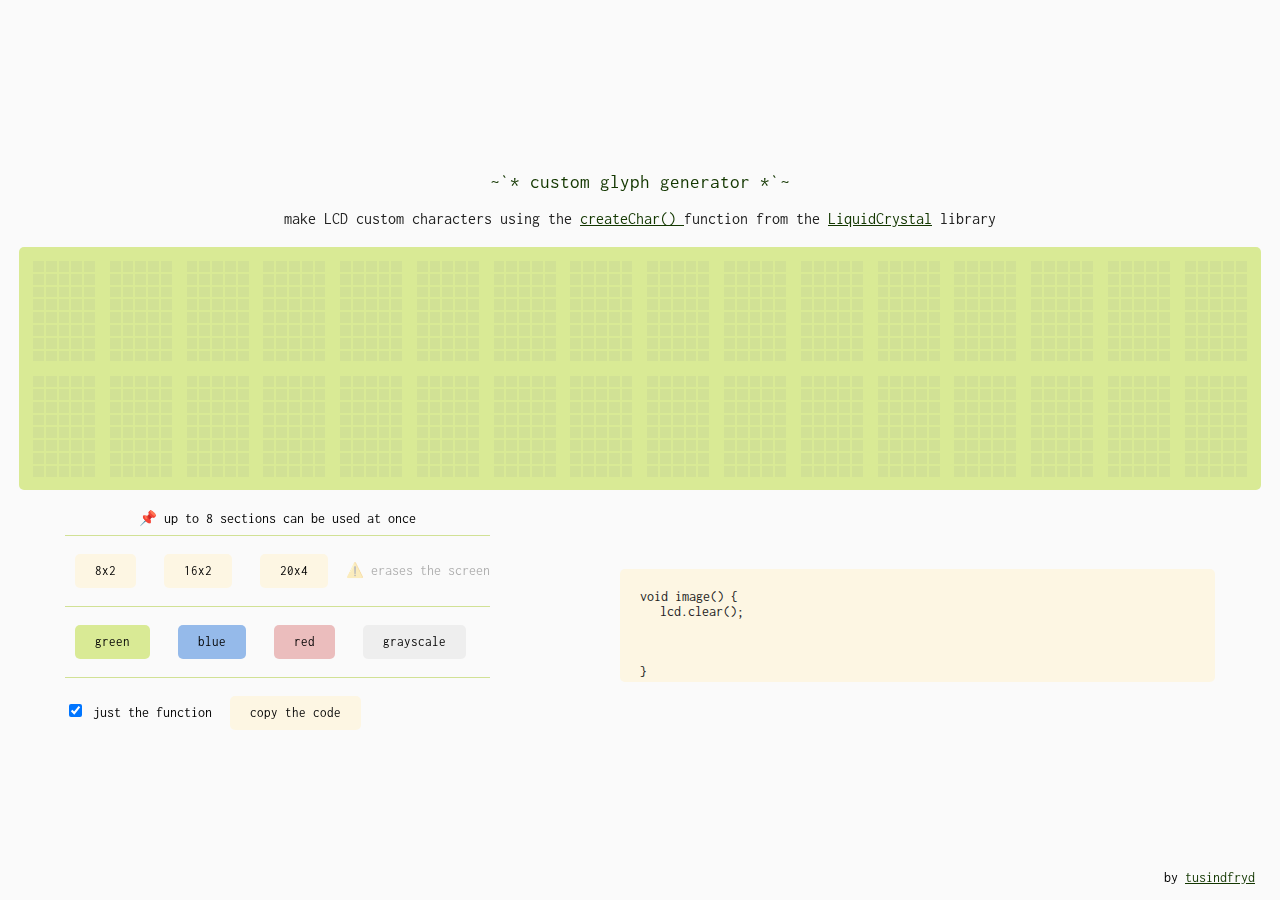
<file: tools/screenduino/index.html>
<!doctype html>

<html lang="en">

<head>
    <meta charset="utf-8">

    <title>Custom Glyph Generator</title>
    <meta name="description"
        content="Make LCD custom characters using the createChar() function from the LiquidCrystal library.">
    <link rel="stylesheet" href="styles.css">
    <script src="main.js"></script>
    <link
        href="[data-uri]"
        rel="icon" type="image/x-icon" />

</head>
<textarea style="opacity: 0; position: fixed; z-index: -99999;" id="dummy"></textarea>

<body>
    <h1>
        ~`* custom glyph generator *`~
    </h1>
    <h2>
        make LCD custom characters using the <a href="https://www.arduino.cc/en/Reference/LiquidCrystalCreateChar">
            createChar() </a> function
        from the <a href=" https://www.arduino.cc/en/Reference/LiquidCrystal">LiquidCrystal</a> library
    </h2>
    <div id="canvas">
    </div>
    <div id="lowerPanel">
        <div id="options">
            <div style="font-size: 90%;width: 100%; text-align: center;">📌 up to 8 sections can be used at once</div>
            <hr>
            <button id="x82" onclick="updateCanvasSize(8, 2)">8x2</button>
            <button id="x162" onclick="updateCanvasSize(16, 2)">16x2</button>
            <button id="x204" onclick="updateCanvasSize(20, 4)">20x4</button>
            <span id="eraseAlert" style="font-size: 90%; opacity: 0.3;">⚠️ erases the screen</span>
            <hr>
            <button id="green" style="background-color: var(--panelBgGreen);"
                onclick="updateColors('Green')">green</button>
            <button id="blue" style="background-color: var(--panelBgBlue);" onclick="updateColors('Blue')">blue</button>
            <button id="red" style="background-color: var(--panelBgRed);" onclick="updateColors('Red')">red</button>
            <button id="grayscale" style="background-color: var(--panelBgGrayscale);"
                onclick="updateColors('Grayscale')">grayscale</button>
            <hr>
            <input type="checkbox" id="codeStyle" name="just-the-function" checked>
            <label for="just-the-function">just the function</label>

            <button id="copy" onclick="copyCode()">copy the code</button>
            <span id="copyAlert" style="font-size: 90%; opacity: 0;">📋 copied</span>

        </div>
        <div id="bitmap">
            <span id="setup"></span>
            <span>void image() {</span><br />
            <span id="clear">lcd.clear();</span><br /><br />
            <div id="bytes"></div>
            <br />
            <div id="createChar"></div><br />
            <div id="setCursor"></div>
            <span>}</span>
        </div>
    </div>
    <span id="credit">by <a href="https://github.com/tusindfryd/">tusindfryd</a></span>
</body>

</html>
</file>
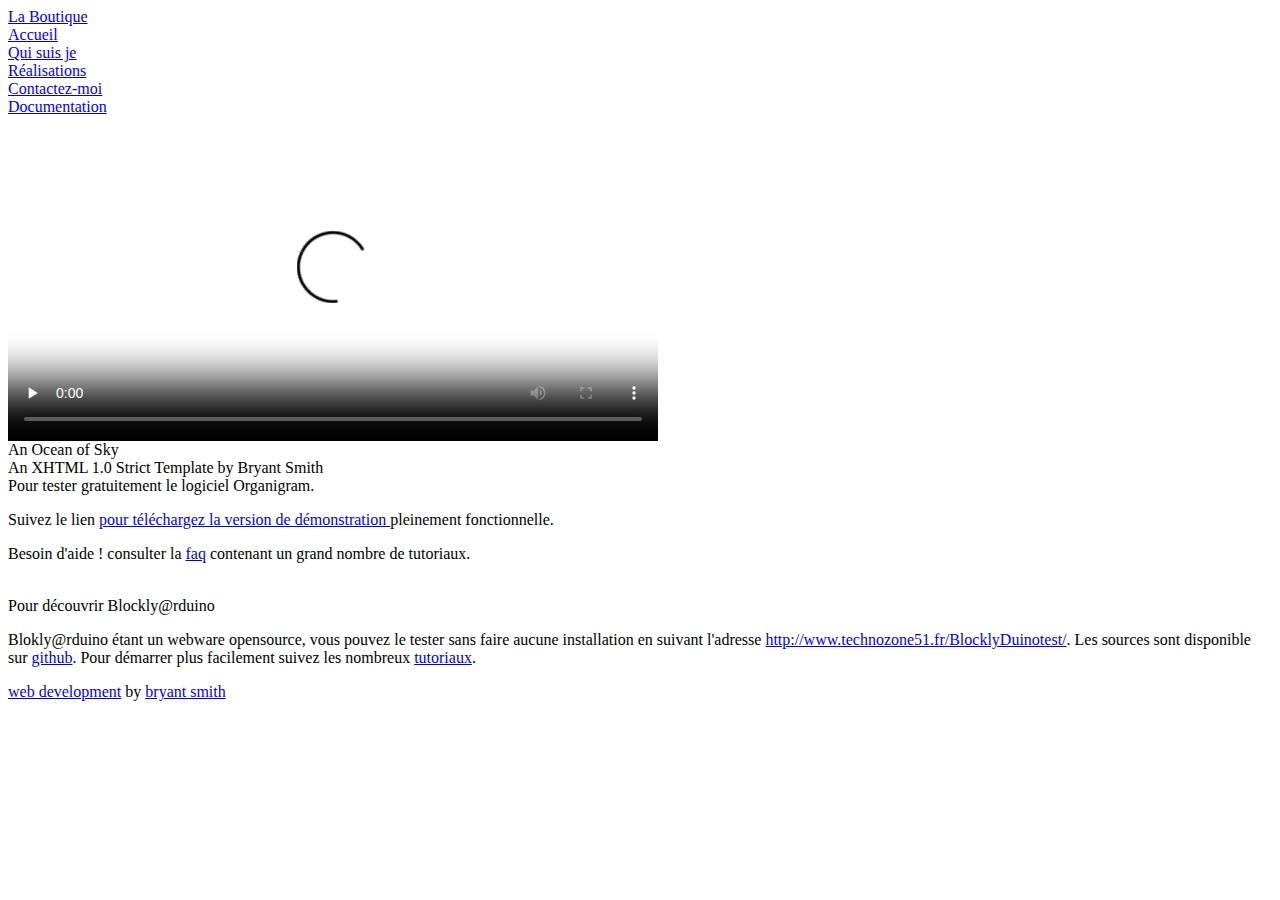
<file: tools/TZ51/iotwebserver/src/images/index.html>
<!--
Design by Bryant Smith
http://www.bryantsmith.com
http://www.aszx.net
email: template [-at-] bryantsmith [-dot-] com
Released under Creative Commons Attribution 2.5 Generic.  In other words, do with it what you please; but please leave the link if you'd be so kind :)

Name       : An Ocean of Sky
Description: One column, with top naviation.  All divs, validations: XHTML Strict 1.0 & CSS
Version    : 1.0
Released   : 20081009
-->


<!DOCTYPE html PUBLIC "-//W3C//DTD XHTML 1.0 Transitional//EN" "http://www.w3.org/TR/xhtml1/DTD/xhtml1-transitional.dtd">
<html xmlns="http://www.w3.org/1999/xhtml">

<!-- Mirrored from www.technozone51.fr/logiciel/iotwebserver/src/images/index.html by HTTrack Website Copier/3.x [XR&CO'2014], Sun, 26 Nov 2017 01:14:09 GMT -->
<head>
<meta http-equiv="Content-Type" content="text/html; charset=utf-8" />
<link rel="stylesheet" type="text/css" href="anoceanofsky.html" />
<title>Pr&eacute;sentation de Technozone51</title>

  <!-- Chang URLs to wherever Video.js files will be hosted -->
  <link href="video-js.html" rel="stylesheet" type="text/css">
  <!-- video.js must be in the <head> for older IEs to work. -->
  <script src="video.html"></script>

  <!-- Unless using the CDN hosted version, update the URL to the Flash SWF -->
  <script>
    videojs.options.flash.swf = "video-js-2.html";
  </script>

</head>

<body>
    <div id="page">
        <div class="topNaviagationLink"><a href="http://www.technozone51.fr/boutique">La Boutique</a></div>
        <div class="topNaviagationLink"><a href="index.html">Accueil</a></div>
        <div class="topNaviagationLink"><a href="aproposde.html">Qui suis je</a></div>
        <div class="topNaviagationLink"><a href="portfolio.html">R&eacute;alisations</a></div>
        <div class="topNaviagationLink"><a href="contact.html">Contactez-moi</a></div>
        <div class="topNaviagationLink"><a href="http://www.technozone51.fr/dokuwiki2/">Documentation</a></div>
</div>
    <div id="mainPicture">
    
    	<div class="picture">
    	<video id="example_video_1" class="video-js vjs-default-skin" controls preload="none" width="650" height="325"
      poster="image_intro.html"
      data-setup="{}">
    <source src="http://www.technozone51.fr/logiciel/pubasc.mp4" type='video/mp4' />
    
    <p class="vjs-no-js">To view this video please enable JavaScript, and consider upgrading to a web browser that <a href="http://videojs.com/html5-video-support/" target="_blank">supports HTML5 video</a></p>
  </video>
        	<div id="headerTitle">An Ocean of Sky</div>
            <div id="headerSubtext">An XHTML 1.0 Strict Template by Bryant Smith</div>
        </div>
    </div>
        <div class="contentBox">
    	<div class="innerBox">
        	

        
        <div class="contentTitle">Pour tester gratuitement le logiciel Organigram.</div>
            <div class="contentText"><p>Suivez le lien <a href="http://www.techno-zone-51.fr/logiciel/Organigram.exe">pour t&eacute;l&eacute;chargez la version de d&eacute;monstration </a> pleinement fonctionnelle.</p>
        <p>Besoin d'aide ! consulter la <a href="http://www.technozone51.fr/dokuwiki2/doku.php?id=documentation:faq_organigram">faq</a> contenant un grand nombre de tutoriaux.</p><br />
        </div>
        
        
        <div class="contentTitle">Pour d&eacute;couvrir Blockly@rduino</div>
          <div class="contentText">
        <p>Blokly@rduino &eacute;tant un webware opensource, vous pouvez le tester sans faire aucune installation en suivant l'adresse <a href="http://www.technozone51.fr/BlocklyDuinotest/">http://www.technozone51.fr/BlocklyDuinotest/</a>. Les sources sont disponible sur <a href="https://github.com/technologiescollege/Blockly-at-rduino">github</a>. Pour d&eacute;marrer plus facilement suivez les nombreux <a href="http://www.technozone51.fr/dokuwiki2/doku.php?id=documentation:tutoriel_blokly_rduino">tutoriaux</a>.</p></div>
        </div>

    </div>
        <div id="footer"><a href="http://www.aszx.net/">web development</a> by <a href="http://www.bryantsmith.com/">bryant smith</a></div>
</body>

<!-- Mirrored from www.technozone51.fr/logiciel/iotwebserver/src/images/index.html by HTTrack Website Copier/3.x [XR&CO'2014], Sun, 26 Nov 2017 01:14:09 GMT -->
</html>
</file>
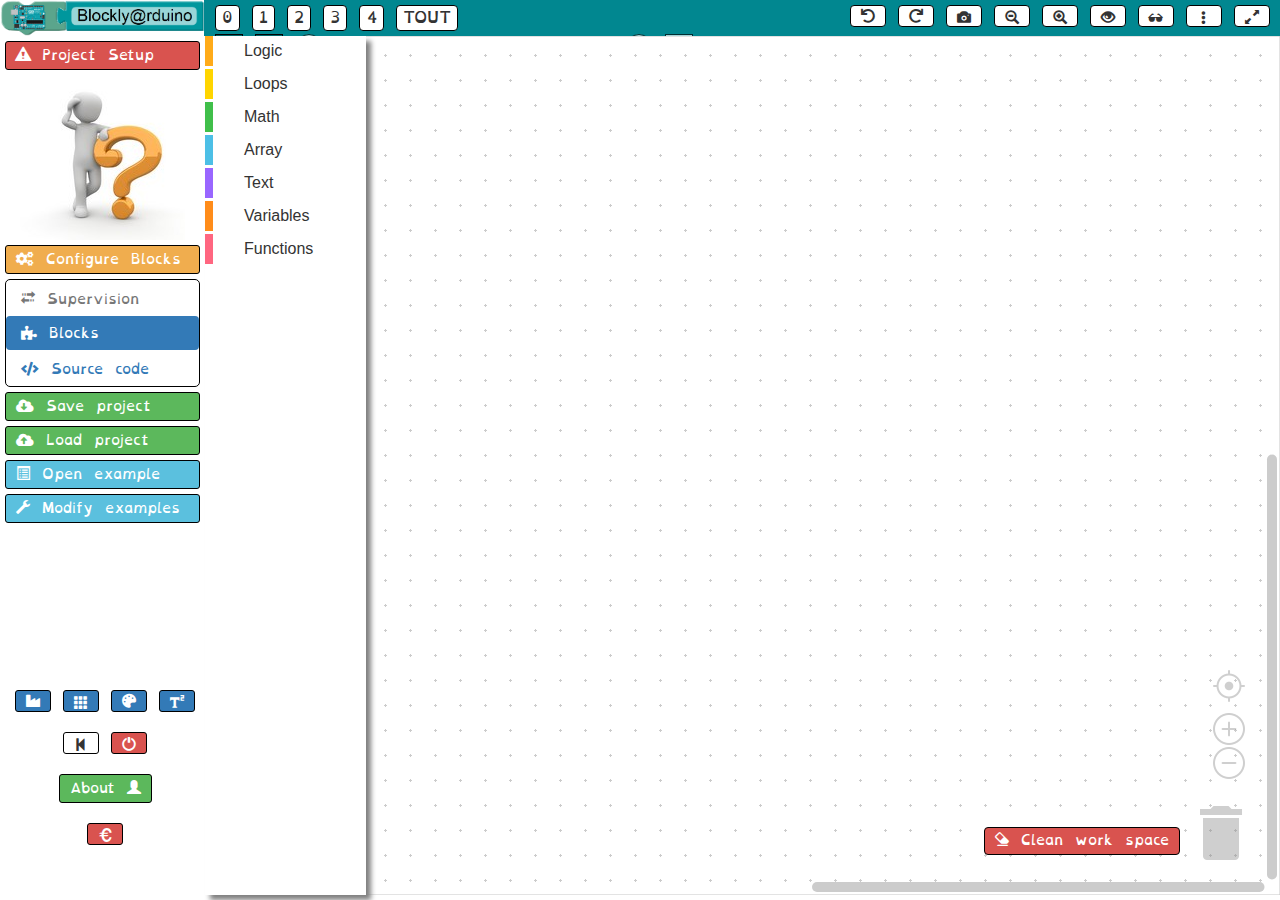
<file: index1.html>
<html>

<head>
    <link rel="icon" type="image/png" href="favicon.png" />
    <meta http-equiv="Content-Type" content="text/html; charset=utf-8" />
    <title>Blockly@rduino</title>
    <!--load first for menus-->
    <link rel="stylesheet" type="text/css" href="css/menu.css" />
    <script type="text/javascript" src="core/blockly_compressed.js"></script>
    <!-- needed for type of variable -->
    <script type="text/javascript" src="core/Ardublockly/type.js"></script>
    <script type="text/javascript" src="core/Ardublockly/types.js"></script>
    <script type="text/javascript" src="core/Ardublockly/static_typing.js"></script>
    <script type="text/javascript" src="core/Ardublockly/instances.js"></script>
    <script type="text/javascript" src="core/Ardublockly/field_instance.js"></script>
    <script type="text/javascript" src="core/Ardublockly/block_instance.js"></script>
    <!--Arduino generator, must be defined NOW-->
    <script type="text/javascript" src="generators/generator_arduino.js"></script>
    <script type="text/javascript" src="generators/generator_python.js"></script>

    <script type="text/javascript" src="core/BlocklyArduino/blockly@rduino_core_web.js"></script>
    <script type="text/javascript" src="core/BlocklyArduino/blockly@rduino_boards.js"></script>
    <script type="text/javascript" src="core/BlocklyArduino/blockly@rduino_functions_buttons_web.js"></script>
    <script type="text/javascript" src="core/BlocklyArduino/blockly@rduino_tools.js"></script>
    <script type="text/javascript" src="core/BlocklyArduino/blockly@rduino_visual.js"></script>
    <script type="text/javascript" src="core/BlocklyArduino/blockly@rduino_visual_buttons.js"></script>

    <script type="text/javascript" src="core/libs/jquery-2.1.3.min.js"></script>
    <script type="text/javascript" src="core/libs/jquery-ui.js"></script>
    <script type="text/javascript" src="core/libs/bootstrap.min.3.3.6.js"></script>
    <script type="text/javascript" src="core/libs/bootstrap-toggle.min.js"></script>
    <script type="text/javascript" src="core/libs/clipboard.min.js"></script>
    <script type="text/javascript" src="core/libs/head.load.min.js"></script>
    <script type="text/javascript" src="core/libs/html2canvas.min.js"></script>
    <script type="text/javascript" src="core/libs/canvas2image.js"></script>
    <script type="text/javascript" src="core/libs/prettify.min.js"></script>
    <script type="text/javascript" src="core/libs/smoothie.js"></script>

    <!-- define all additional blocks from one resumer-->
    <script type="text/javascript" src="blocks/arduino_resume.js"></script>
    <script type="text/javascript" src="generators/arduino_resume.js"></script>

    <!-- define all python & micro:bit-->
    <script type="text/javascript" src="blocks/microbit/microbit.js"></script>
    <script type="text/javascript" src="generators/python_resume.js"></script>

    <script type="text/javascript" src="lang/code.js"></script>

    <link rel="stylesheet" type="text/css" href="css/bootstrap.min.BlocklyArduino.css" />
    <link rel="stylesheet" type="text/css" href="css/blockly@rduino.css" />
    <link rel="stylesheet" type="text/css" href="css/bootstrap-toggle.min.css" />
    <link rel="stylesheet" type="text/css" href="css/font-awesome.min.css" />
    <link rel="stylesheet" type="text/css" href="css/jquery-ui.css" />
    <link rel="stylesheet" type="text/css" href="css/prettify.css" />

    <script type="text/javascript">
        $(window).load(function() {
            $(".loading").fadeOut("slow");
        });
    </script>
</head>

<body onload="BlocklyDuino.init()">
    <div class="loading"></div>
    <div id="header">
        <div id="logo_Titre">
            <a href="./index.html">
                <img id="clearLink" src="media/BlocklyArduino/logo.png" border="0" height="36" onclick="" />
            </a>
        </div>
        <div id="header_titres">
            <div id="divTitreMenu" class="hidden">
                <div id="divTitreMenu_menu">
                    <nav id="nav_hor">
                        <ul id="main-menu">
                            <li>
                                <a><i class="fa fa-user"></i> <span id="span_menu_1"> </span> <i class="fa fa-caret-down"></i></a>
                                <ul class="submenu">
                                    <li>
                                        <a href="#" id="menu_11"> <span id="span_menu_11"> </span> </a>
                                    </li>
                                    <li>
                                        <a href="#" id="menu_12"> <span id="span_menu_12"> </span> </a>
                                    </li>
                                    <li>
                                        <a id="menu_13"> <span id="span_menu_13"> </span> <i class="fa fa-caret-right"></i></a>
                                        <ul class="submenu">
                                            <li>
                                                <a href="#" id="menu_131" data-toggle="modal" data-target="#exampleModal"> <span id="span_menu_131"> </span> </a>
                                            </li>
                                            <li>
                                                <a href="#" id="menu_132" target="_blank"> <span id="span_menu_132"> </span> </a>
                                            </li>
                                            <li>
                                                <a href="https://github.com/technologiescollege/BlocklyArduino-example" id="menu_133" target="_blank"> <span id="span_menu_133"> </span> </a>
                                            </li>
                                        </ul>
                                    </li>
                                </ul>
                            </li>
                            <li>
                                <a><i class="fa fa-briefcase"></i> <span id="span_menu_2"> </span> <i class="fa fa-caret-down"></i></a>
                                <ul class="submenu">
                                    <li>
                                        <a href='http://fritzing.org/download/' target='_blank' id="menu_21"> <span id="span_menu_21"> </span> </a>
                                    </li>
                                    <li id="mtab_supervision">
                                        <a href="https://github.com/technologiescollege/BlocklyArduino_AIO" target="_blank" id="menu_22"> <span id="span_menu_22"> </span> </a>
                                    </li>
                                    <li id="mtab_blocks">
                                        <a href="#content_blocks" aria-controls="content_blocks" role="tab" data-toggle="tab" id="menu_23"> <span id="span_menu_23"> </span> </a>
                                    </li>
                                    <li id="mtab_arduino">
                                        <a href="#content_arduino" aria-controls="content_arduino" role="tab" data-toggle="tab" id="menu_24"> <span id="span_menu_24"> </span> </a>
                                    </li>
                                </ul>
                            </li>
                            <li>
                                <a><i class="fa fa-user"></i> <span id="span_menu_3"> </span> <i class="fa fa-caret-down"></i></a>
                                <ul class="submenu">
                                    <li>
                                        <a href="#" id="menu_31"> <span id="span_menu_31"> </span> </a>
                                    </li>
                                    <li>
                                        <a href="#" id="menu_32"> <span id="span_menu_32"> </span> </a>
                                    </li>
                                </ul>
                            </li>
                            <li>
                                <a><i class="fa fa-user"></i> <span id="span_menu_4"> </span> <i class="fa fa-caret-down"></i></a>
                                <ul class="submenu">
                                    <li>
                                        <a href="#configModalGlobal" data-toggle="modal" id="menu_41"> <span id="span_menu_41"> </span> </a>
                                    </li>
                                    <li>
                                        <a id="menu_42"> <span id="span_menu_42"> </span> <i class="fa fa-caret-right"></i></a>
                                        <ul class="submenu">
                                            <li>
                                                <a href="#" id="menu_420" role='button'> <span id="span_menu_420"> </span> </a>
                                            </li>
                                            <li>
                                                <a href="#" id="menu_421" role='button'> <span id="span_menu_421"> </span> </a>
                                            </li>
                                            <li>
                                                <a href="#" id="menu_422" role='button'> <span id="span_menu_422"> </span> </a>
                                            </li>
                                            <li>
                                                <a href="#" id="menu_423" role='button'> <span id="span_menu_423"> </span> </a>
                                            </li>
                                            <li>
                                                <a href="#" id="menu_424" role='button'> <span id="span_menu_424"> </span> </a>
                                            </li>
                                            <li>
                                                <a href="#" id="menu_429" role='button'> <span id="span_menu_429"> </span> </a>
                                            </li>
                                        </ul>
                                    </li>
                                    <li>
                                        <a href="#configModal" data-toggle="modal" id="menu_43"> <span id="span_menu_43"> </span> </a>
                                    </li>
                                    <li>
                                        <a id="menu_44"> <span id="span_menu_44"> </span> <i class="fa fa-caret-right"></i></a>
                                        <ul class="submenu">
                                            <li>
                                                <a href="#" id="menu_441"> <span id="span_menu_441"> </span> </a>
                                            </li>
                                            <li>
                                                <a href="#" id="menu_442"> <span id="span_menu_442"> </span> </a>
                                            </li>
                                        </ul>
                                    </li>
                                </ul>
                            </li>
                            <li>
                                <a><i class="fa fa-user"></i> <span id="span_menu_5"> </span> <i class="fa fa-caret-down"></i></a>
                                <ul class="submenu">
                                    <li>
                                        <a href="#" id="menu_51"> <span id="span_menu_51"> </span> </a>
                                    </li>
                                    <li>
                                        <a href="http://www.libreduc.cc/wiki/doku.php/fr/arduino/blockly_rduino" target="_blank" id="menu_52"> <span id="span_menu_52"> </span> </a>
                                    </li>
                                    <li>
                                        <a href="http://blockly.technologiescollege.fr/forum/" target="_blank" id="menu_53"> <span id="span_menu_53"> </span> </a>
                                    </li>
                                </ul>
                            </li>
                            <li>
                                <a href="#" id="btn_menu_about" data-toggle="modal" data-target="#aboutModal">
                                    <span id="span_menu_6"> </span>
                                </a>
                            </li>
                        </ul>
                    </nav>
                </div>
            </div>
            <div id="divTitre">
                <div id="btn_levels">
                    <a href="#" id="toolbox_algo" class="btn btn-level btn-default" role='button'>0</a>
                    <a href="#" id="toolbox_arduino_1" class="btn btn-level btn-default" role='button'>1</a>
                    <a href="#" id="toolbox_arduino_2" class="btn btn-level btn-default" role='button'>2</a>
                    <a href="#" id="toolbox_arduino_3" class="btn btn-level btn-default" role='button'>3</a>
                    <a href="#" id="toolbox_arduino_4" class="btn btn-level btn-default" role='button'>4</a>
                    <a href="#" id="toolbox_arduino_all" class="btn btn-level btn-default" role='button'>TOUT</a>
                    <label id="labelToolboxDefinition"></label>
                </div>
                <div id="barre">
                    <button id="btn_edit_code" class="btn btn-arduinoRect" data-toggle="modal" data-target="#editModal">
                            <span id="icon_edit_btn" class="glyphicon glyphicon-edit"> </span>
                        </button>
                    <button id="btn_saveArduino" class="btn btn-arduinoRect">
                            <span class="fas fa-file-download fa-1_5x fa-fw"> </span>
                        </button>
                    <button id="btn_verify_local" class="btn btn-arduino" disabled="">
                            <span class="fas fa-check fa-1_5x fa-fw"> </span>
                        </button>
                    <select id="serialport_ide" disabled="">
                            <option value="no_com" selected="">Choisir le port</option>
                        </select>
                    <button id="btn_flash_local" class="btn btn-arduino" disabled="">
                            <span class="fas fa-arrow-right fa-1_5x fa-fw"> </span>
                        </button>
                    <button id="btn_term" class="btn btn-arduinoRect" disabled="">
                            <span class="fas fa-search fa-flip-horizontal fa-1_5x fa-fw"> </span>
                        </button>
                    <!-- <button id="btn_pasteIDEArduino" class="btn btn-arduino"> -->
                    <!-- <span class="fa fa-folder-open"> </span> -->
                    <!-- <span id="span_pasteIDEArduino"> </span> -->
                    <!-- </button> -->
                    <span id="survol" style="color:white"></span>
                </div>
            </div>
            <div id="divTitreMenu_miniCard">
                <a href="#" id="miniCard_Menu">
                    <img id="arduino_card_miniPicture_Menu" height="36" border="0" />
                </a>
            </div>
        </div>

        <div id="tools_blocks" class="tab-pane active">
            <button id="btn_undo" class="btn btn-default">
                    <span class="fa fa-undo"> </span>
                </button>
            <button id="btn_redo" class="btn btn-default">
                    <span class="fa fa-repeat"> </span>
                </button>
            <button id="btn_block_capture" class="btn btn-default">
                    <span id="icon_btn_block_capture" class="glyphicon glyphicon-camera"> </span>
                </button>
            <button id="btn_blocs_picture_mini" class="btn btn-default">
                    <span id="icon_btn_blocs_picture_mini" class="glyphicon glyphicon-zoom-out"> </span>
                </button>
            <button id="btn_blocs_picture_maxi" class="btn btn-default">
                    <span id="icon_btn_blocs_picture_maxi" class="glyphicon glyphicon-zoom-in"> </span>
                </button>
            <button id="btn_blocs_picture" class="btn btn-default">
                    <span id="icon_btn_blocs_picture" class="glyphicon glyphicon-eye-open"> </span>
                </button>
            <button id="btn_preview" class="btn btn-default">
                    <span id="icon_btn_preview" class="glyphicon glyphicon-sunglasses"> </span>
                </button>
            <button id="btn_inline" class="btn btn-default">
                    <span id="icon_btn_inline" class="glyphicon glyphicon-option-vertical"> </span>
                </button>
            <button id="btn_size" class="btn btn-default">
                    <span id="icon_btn_size" class="glyphicon"> </span>
                </button>
            <div id="toggle_code" class="modal-content" style="display: none;">
                <pre id="pre_previewArduino" title="Code"></pre>
                <button id="btn_CopyCode" class="btn btn-warning" data-clipboard-action="copy" data-clipboard-target="#pre_previewArduino">
                        <span class="glyphicon glyphicon-duplicate"> </span>
                    </button>
            </div>
        </div>
    </div>
    <div id="divBody">
        <div id="menuPanel">
            <div id="menuPanelConfig">
                <button id="btn_configGlobal" class="btn btn-sm btn_ver btn-danger btn-block" data-toggle="modal" data-target="#configModalGlobal">
                        <span class="glyphicon glyphicon-alert"> </span>
                        <span id="configGlobalLabel"> </span>
                    </button>
                <div id="div_miniPicture">
                    <a id="miniCard">
                        <img id="arduino_card_miniPicture" />
                    </a>
                </div>
                <button id="btn_config" class="btn btn-sm btn-warning btn-block " data-toggle="modal" data-target="#configModal">
                        <span class="fa fa-cogs"> </span>
                        <span id="span_config"> </span>
                    </button>
                <a href="#" id="btn_config_kit" target="_blank" class="btn btn-sm btn-warning btn-block hidden" role='button'>
                    <span class="glyphicon glyphicon-th-list"> </span>
                    <span id="span_config_kit"> </span>
                </a>
            </div>
            <div id="menuPanelBlockly" class="margin-top-5">
                <ul id="ul_nav" role="tablist">
                    <li role="presentation" id="tab_supervision" class="disabled">
                        <a href="https://github.com/technologiescollege/BlocklyArduino_AIO" target="_blank">
                            <span class="glyphicon glyphicon-transfer"></span>
                            <span id="a_supervision"> </span>
                        </a>
                    </li>
                    <li role="presentation" id="tab_blocks" class="active">
                        <a href="#content_blocks" aria-controls="content_blocks" role="tab" data-toggle="tab">
                            <span class="fa fa-puzzle-piece"></span>
                            <span id="a_blocks"> </span>
                        </a>
                    </li>
                    <li role="presentation" id="tab_arduino">
                        <a href="#content_arduino" aria-controls="content_arduino" role="tab" data-toggle="tab">
                            <span class="fa fa-code"></span>
                            <!--span class="glyphicon glyphicon-education"></span-->
                            <span id="a_arduino"></span>
                        </a>
                    </li>
                </ul>
            </div>
            <div id="menuPanelFiles">
                <a id="btn_saveXML" class='btn btn-sm btn-success btn-block' href="#" role='button'>
                    <span class="fas fa-cloud-download-alt"></span>
                    <span id="span_saveXML"> </span>
                </a>
                <button id="btn_fakeload" class="btn btn-sm btn-success btn-block" accept="*.B@, *.xml">
                        <span class="fas fa-cloud-upload-alt"></span>
                        <span id="span_fakeload"> </span>
                    </button>
                <button id="btn_example" class="btn btn-sm btn-info btn-block" data-toggle="modal" data-target="#exampleModal">
                        <span class="glyphicon glyphicon-list-alt"> </span>
                        <span id="span_example"> </span>
                    </button>
                <a id="btn_create_example" class="btn btn-sm btn_ver btn-info btn-block" href="#" target="_blank" role='button'>
                    <span class="glyphicon glyphicon-wrench"> </span>
                    <span id="span_create_example"> </span>
                </a>
            </div>
            <input type="file" id="load" accept=".B@, .xml" style="display: none;" />
            <div id="div_tools_button">
                <button id="btn_wiring" class="btn btn-primary">
                        <span class="fa fa-plug"></span>
                    </button>
                <br />
                <br />
                <button id="btn_factory" class="btn btn-sm btn-primary">
                        <span class="fa fa-industry"> </span>
                    </button>
                <button id="btn_screenduino" class="btn btn-sm btn-primary">
                        <span class="glyphicon glyphicon-th"> </span>
                    </button>
                <button id="btn_RGB" class="btn btn-sm btn-primary">
                        <span class="fas fa-palette"> </span>
                    </button>
                <button id="btn_convert" class="btn btn-sm btn-primary">
                        <span class="glyphicon glyphicon-superscript"> </span>
                    </button>
                <br />
                <br />
                <button id="btn_miniMenuPanel" class="btn btn-sm btn-default">
                        <span class="glyphicon glyphicon-step-backward"> </span>
                    </button>
                <a href="./index.html" id="btn_reset" class="btn btn-sm btn-danger">
                    <span class="glyphicon glyphicon-off"> </span>
                </a>
                <br />
                <br />
                <div id="div_about">
                    <button id="btn_about" type="button" class="btn btn-default btn-sm btn-success" data-toggle="modal" data-target="#aboutModal">
                            <span id="span_about"> </span>
                            <span class="glyphicon glyphicon-user"></span>
                        </button>
                </div>
                <br />
                <div id="div_paypal">
                    <button id="btn_about" type="button" class="btn btn-default btn-sm btn-danger" data-toggle="modal" data-target="#paypalModal">
                            <span id="span_about"> </span>
                            <span class="glyphicon glyphicon-euro"></span>
                        </button>
                </div>
            </div>
        </div>
        <!-- Nav tabs -->
        <div id="divTabpanel" role="tabpanel">
            <!-- Tab panes -->
            <div id="content_area" class="tab-content">
                <div id="content_blocks" class="tab-pane active" style="position: relative;">
                    <button id="btn_delete" class="btn btn-danger">
                            <span class="glyphicon glyphicon-erase"> </span>
                            <span id="span_delete"> </span>
                        </button>
                </div>
                <div id="content_arduino" class="tab-pane">
                    <pre id="pre_arduino"></pre>
                    <div id="barre_h">
                        <div id="checkDetails">
                            <input type="checkbox" name="detailedCompilation" id="detailedCompilation" /> <span id="span_detailedCompilation" style="color: white;"> </span>
                        </div>
                    </div>
                    <div id="local_debug"></div>
                    <div id="barre"></div>
                </div>
                <div id="content_supervision" class="tab-pane">
                </div>
                <!--div id="content_xml" class="tab-pane">
                            <pre id="pre_xml"></pre>
                    </div-->
            </div>
        </div>
    </div>
    <!-- Modals -->
    <!-- about modal -->
    <div class="modal fade" id="aboutModal" tabindex="-1" role="dialog" aria-labelledby="aboutModalLabel" aria-hidden="true">
        <div class="modal-dialog">
            <div class="modal-content">
                <div class="modal-header">
                    <button type="button" class="close" data-dismiss="modal" aria-label="Close"><span aria-hidden="true">&#215;</span></button>
                    <h4>
                        <span class="glyphicon glyphicon-user"> </span>
                        <label class="modal-title" id="aboutModalLabel" />
                    </h4>
                </div>
                <div class="modal-body">
                    <b> <span id="title"> </span> </b>
                    <br />
                    <br />
                    <div align="center" id="paypal_about">
                        <form action="https://www.paypal.com/cgi-bin/webscr" method="post" target="_top">
                            <input type="hidden" name="cmd" value="_s-xclick" />
                            <input type="hidden" name="encrypted" value="-----BEGIN [base64]/C6ixXUGcjCFWFDL8g8X1fvVuJzH6Oas51725FWmM2lj/qnlMC1OXDsQ5t+gZdtOHT/aNGKMGVKAwunuzdXunh12K6B/IyviY/t92zr4MNAzKUPbFEedz+KhPof+qHLtbggsH838JNZkI/C/IT2ywYjaVTELMAkGBSsOAwIaBQAwgcQGCSqGSIb3DQEHATAUBggqhkiG9w0DBwQI1IdcWrDXciiAgaBz6D0isbpRuJMLj/+WkYtJeIqWf5gWhgO6ZQuqIty98fGcIo4o++FnUPhVP7zNzLRnvQDEPBh2kmYKSeZzKKjhrftr4JUaf/kQ7ZlKrvZSI/9m9tRRhSXrLyPCdhG7WQpypTC5Zt8PENDPx6pUfpYGhmAQ/[base64]/ETMS1ycjtkpkvjXZe9k+6CieLuLsPumsJ7QC1odNz3sJiCbs2wC0nLE0uLGaEtXynIgRqIddYCHx88pb5HTXv4SZeuv0Rqq4+axW9PLAAATU8w04qqjaSXgbGLP3NmohqM6bV9kZZwZLR/klDaQGo1u9uDb9lr4Yn+rBQIDAQABo4HuMIHrMB0GA1UdDgQWBBSWn3y7xm8XvVk/UtcKG+wQ1mSUazCBuwYDVR0jBIGzMIGwgBSWn3y7xm8XvVk/[base64]/zANBgkqhkiG9w0BAQUFAAOBgQCBXzpWmoBa5e9fo6ujionW1hUhPkOBakTr3YCDjbYfvJEiv/2P+IobhOGJr85+XHhN0v4gUkEDI8r2/rNk1m0GA8HKddvTjyGw/XqXa+LSTlDYkqI8OwR8GEYj4efEtcRpRYBxV8KxAW93YDWzFGvruKnnLbDAF6VR5w/[base64]/zzkLlvngOIaU9kaOXfiS3iMkUil4AiOSyyVLWRzc9NdyHdZjCGq4YVSufHpOnreGQAfiOQHp1zwMQ+pr2kzhCDIfa+TIjvD8+5T0QHLsjniH/y3qxkXNjEOoL/sI1/Bp/f+r33W17UifHwZDVoOsT/w==-----END PKCS7-----
                                       " />
                            <input type="image" src="./media/BlocklyArduino/btn_donateCC_LG.gif" name="submit" alt="PayPal, le réflexe sécurité pour payer en ligne" />
                            <img alt="" border="0" src="./media/BlocklyArduino/pixel.gif" width="1" height="1" />
                        </form>
                    </div>
                    <div align="center"><b><a href="http://framaforms.org/blocklyrduino-utilisateurs-1490560876" target='blank'><font size="5"><span id="span_forms_about" style="font-style: bold;"> </span></font></a></b></div>
                    <br />
                    <b>Forum</b> : <a href='http://blockly.technologiescollege.fr/forum' target='blank'><i class="fab fa-wpforms"></i> http://blockly.technologiescollege.fr/forum</a>
                    <br />
                    <br /><b>Documentation :</b> <a href="http://www.libreduc.cc/wiki/doku.php" target='blank'><i class="fab fa-wikipedia-w"></i> wiki</a>
                    <br />
                    <br />
                    <span><b>Blockly@rduino</b></span> (<a href="https://github.com/technologiescollege/Blockly-at-rduino" target='blank'><i class="fab fa-github"></i> Github</a>)
                    <span id="aboutBody" style="font-style: italic;"> </span>
                    <br /> - Blockly : (<a href='https://developers.google.com/blockly' target='blank'>https://developers.google.com/blockly</a>)
                    <br /> - Fred LIN (@gasolin) - BlocklyDuino : (<a href='https://github.com/BlocklyDuino/BlocklyDuino' target='blank'>https://github.com/BlocklyDuino/BlocklyDuino</a>)
                    <br /> - Carlos PEREIRA ATENCIO - Ardublockly : (<a href='https://github.com/carlosperate/ardublockly' target='blank'>https://github.com/carlosperate/ardublockly</a>)
                    <br /> - Alan YORINKS - PyMata-aio : (<a href='http://mryslab.blogspot.fr' target='blank'>http://mryslab.blogspot.fr</a>)
                    <br /> - Tom NEUTENS - IDE java plugin : (<a href='https://github.com/dwengovzw/Blockly-for-Dwenguino' target='blank'>https://github.com/dwengovzw/Blockly-for-Dwenguino</a>)
                    <br /> - JP FONTAINE - Electron version : (<a href='http://lesormeaux.net/blockly-arduino/start.html' target='blank'>http://lesormeaux.net/blockly-arduino/start.html</a>)
                    <br /> - Camilo PARRA PALACIO - UI design : (<a href='https://www.ottodiy.com/' target='blank'>https://www.ottodiy.com/</a>)
                    <br /> - Toshiyuki NAKAMURA - japan version : (<a href='https://meuse.co.jp/eshop/' target='blank'>https://meuse.co.jp/eshop/</a>)
                    <br /> - Leroyd LAFFINEUR - icons design : (<a href='http://idehack.com' target='blank'>http://idehack.com</a>)
                    <br /> - Bootstrap (<a href='http://getbootstrap.com' target='blank'>http://getbootstrap.com</a>)
                    <br /> - Font Awesome Icons (<a href='http://fontawesome.io' target='blank'>http://fontawesome.io</a>)
                    <br /> - OpenDyslexic (<a href='https://www.opendyslexic.org/' target='blank'>https://www.opendyslexic.org/</a>)
                    <br /> - Bootstrap Toggle (<a href='http://www.bootstraptoggle.com/' target='blank'>http://www.bootstraptoggle.com/</a>)
                    <br /> - JQuerry (<a href='https://jquery.com' target='blank'>https://jquery.com)</a>
                    <br /> - HeadJS (<a href='http://headjs.com/' target='blank'>http://headjs.com/)</a>
                    <br /> - SmoothieCharts (<a href='http://smoothiecharts.org/' target='blank'>http://smoothiecharts.org/)</a>
                    <br />
                    <br />
                    <span id="span_version"> </span>
                </div>
            </div>
        </div>
    </div>
    <!-- paypal modal -->
    <div class="modal fade" id="paypalModal" tabindex="-1" role="dialog" aria-labelledby="paypalModalLabel" aria-hidden="true">
        <div class="modal-dialog">
            <div class="modal-content">
                <div class="modal-header">
                    <button type="button" class="close" data-dismiss="modal" aria-label="Close"><span aria-hidden="true">&#215;</span></button>
                    <h4>
                        <span class="glyphicon glyphicon-euro"> </span>
                        <label class="modal-title" id="paypalModalLabel" />
                    </h4>
                </div>
                <div class="modal-body">
                    <b> <span id="paypalBody"> </span> </b>
                    <br />
                    <br />
                    <div align="center" id="paypal_about">
                        <form action="https://www.paypal.com/cgi-bin/webscr" method="post" target="_top">
                            <input type="hidden" name="cmd" value="_s-xclick" />
                            <input type="hidden" name="encrypted" value="-----BEGIN [base64]/C6ixXUGcjCFWFDL8g8X1fvVuJzH6Oas51725FWmM2lj/qnlMC1OXDsQ5t+gZdtOHT/aNGKMGVKAwunuzdXunh12K6B/IyviY/t92zr4MNAzKUPbFEedz+KhPof+qHLtbggsH838JNZkI/C/IT2ywYjaVTELMAkGBSsOAwIaBQAwgcQGCSqGSIb3DQEHATAUBggqhkiG9w0DBwQI1IdcWrDXciiAgaBz6D0isbpRuJMLj/+WkYtJeIqWf5gWhgO6ZQuqIty98fGcIo4o++FnUPhVP7zNzLRnvQDEPBh2kmYKSeZzKKjhrftr4JUaf/kQ7ZlKrvZSI/9m9tRRhSXrLyPCdhG7WQpypTC5Zt8PENDPx6pUfpYGhmAQ/[base64]/ETMS1ycjtkpkvjXZe9k+6CieLuLsPumsJ7QC1odNz3sJiCbs2wC0nLE0uLGaEtXynIgRqIddYCHx88pb5HTXv4SZeuv0Rqq4+axW9PLAAATU8w04qqjaSXgbGLP3NmohqM6bV9kZZwZLR/klDaQGo1u9uDb9lr4Yn+rBQIDAQABo4HuMIHrMB0GA1UdDgQWBBSWn3y7xm8XvVk/UtcKG+wQ1mSUazCBuwYDVR0jBIGzMIGwgBSWn3y7xm8XvVk/[base64]/zANBgkqhkiG9w0BAQUFAAOBgQCBXzpWmoBa5e9fo6ujionW1hUhPkOBakTr3YCDjbYfvJEiv/2P+IobhOGJr85+XHhN0v4gUkEDI8r2/rNk1m0GA8HKddvTjyGw/XqXa+LSTlDYkqI8OwR8GEYj4efEtcRpRYBxV8KxAW93YDWzFGvruKnnLbDAF6VR5w/[base64]/zzkLlvngOIaU9kaOXfiS3iMkUil4AiOSyyVLWRzc9NdyHdZjCGq4YVSufHpOnreGQAfiOQHp1zwMQ+pr2kzhCDIfa+TIjvD8+5T0QHLsjniH/y3qxkXNjEOoL/sI1/Bp/f+r33W17UifHwZDVoOsT/w==-----END PKCS7-----
                                       " />
                            <input type="image" src="./media/BlocklyArduino/btn_donateCC_LG.gif" name="submit" alt="PayPal, le réflexe sécurité pour payer en ligne" />
                            <img alt="" border="0" src="./media/BlocklyArduino/pixel.gif" width="1" height="1" />
                        </form>
                    </div>
                </div>
            </div>
        </div>
    </div>
    <!-- ajax modal -->
    <div class="modal fade" id="ajaxModal" tabindex="-1" role="dialog" aria-labelledby="ajaxModalLabel" aria-hidden="true">
        <div class="modal-dialog">
            <div class="modal-content">
                <div class="modal-header">
                    <button type="button" class="close" data-dismiss="modal" aria-label="Close"><span aria-hidden="true">&#215;</span></button>
                    <h4 class="modal-title" id="ajaxModalLabel"></h4>
                </div>
                <div class="modal-body">
                    <pre id="msg_ajax_ko"></pre>
                    <input type="checkbox" name="ajax_msg" id="ajax_msg" /> <span id="span_ajax_msg"> </span>
                </div>
                <div class="modal-footer">
                    <button id="btn_close_msg" type="button" class="btn btn-default" data-dismiss="modal"></button>
                    <button id="btn_valid_msg" type="button" class="btn btn-primary"></button>
                </div>
            </div>
        </div>
    </div>
    <!-- picture modal -->
    <div id="pictureModalLabel" style="display:none">
        <div id="pictureModalLabel_boutons">
            <button id="btn_card_picture_mini" class="btn btn-default">
                    <span id="icon_btn_blocs_picture_mini" class="glyphicon glyphicon-minus"> </span>
                </button>
            <button id="btn_card_picture_maxi" class="btn btn-default">
                    <span id="icon_btn_blocs_picture_maxi" class="glyphicon glyphicon-plus"> </span>
                </button>
            <button id="btn_card_picture_change" class="btn btn-primary btn-sm">
                    <span id="span_card_picture_change"> </span>
                </button>
        </div>
        <div id="board_select_AIO_on"></div>
        <div id="arduino_card_picture_inModal">
            <img id="arduino_card_picture" width="200" />
        </div>
    </div>
    <!-- example modal -->
    <div class="modal fade" id="exampleModal" tabindex="-1" role="dialog" aria-labelledby="exampleModalLabel" aria-hidden="true">
        <div class="modal-dialog modal-lg">
            <div class="modal-content">
                <div class="modal-header">
                    <button type="button" class="close" data-dismiss="modal" aria-label="Close"><span aria-hidden="true">&#215;</span></button>
                    <h4 class="modal-title" id="exampleModalLabel"></h4>
                    <b><a href="https://github.com/technologiescollege/BlocklyArduino-example"><i class="fab fa-github" aria-hidden="true"></i> Github </a></b>
                </div>
                <div class="modal-body">
                    <div class="table-responsive">
                        <table class="table table-hover">
                            <tbody id="includedContent">
                            </tbody>
                        </table>
                    </div>
                </div>
            </div>
        </div>
    </div>
    <!-- show wiring of example "modal" -->
    <div id="wiringModal" class="modal-dialog" style="display:none;width: 100%;">
        <!-- <div id="pictureModalLabel_boutons"> -->
        <!-- <button id="btn_wiring_mini" class="btn btn-default"> -->
        <!-- <span id="icon_btn_blocs_picture_mini" class="glyphicon glyphicon-minus"> </span> -->
        <!-- </button> -->
        <!-- <button id="btn_wiring_maxi" class="btn btn-default"> -->
        <!-- <span id="icon_btn_blocs_picture_maxi" class="glyphicon glyphicon-plus"> </span> -->
        <!-- </button> -->
        <!-- </div> -->
        <div id="wiringModal_picture" class="modal-dialog" style="width: 100%;">
        </div>
    </div>
    <!-- convert bin <-> text "modal" -->
    <div id="convertModal" class="modal-dialog" style="display:none">
        <input id="ti1" value="TEST" />
        <button onclick="BlocklyDuino.text2bin();"><span id="span_txt2bin"> </span></button>
        <input id="ti2" />
        <br/>
        <input id="ti3" value="01010101" />
        <button onclick="BlocklyDuino.bin2text();"><span id="span_bin2txt"> </span></button>
        <input id="ti4" />
    </div>
    <!-- create char for LCD code "modal" -->
    <div id="screen_falsemodal" style="display:none">
        <iframe frameborder="0" marginwidth="0" marginheight="0">
            </iframe>
    </div>
    <!-- convert RGB color code "modal" -->
    <div id="RGB_falsemodal" style="display:none">
        <iframe frameborder="0" marginwidth="0" marginheight="0">
            </iframe>
    </div>
    <!-- toolbox config modal -->
    <div class="modal fade" id="configModal" tabindex="-1" role="dialog" aria-labelledby="configModalLabel" aria-hidden="true">
        <div class="modal-dialog">
            <div class="modal-content">
                <div class="modal-header">
                    <button type="button" class="close" data-dismiss="modal" aria-label="Close"><span aria-hidden="true">&#215;</span></button>
                    <h4>
                        <span class="fa fa-cogs"> </span>
                        <label class="modal-title" id="configModalLabel" />
                    </h4>
                    <div id="div_toolboxes">
                        <select id="toolboxes">
                                <option value="toolbox_none" selected="selected">...</option>
                                <option value="toolbox_algo"></option>
                                <option value="toolbox_arduino_1"></option>
                                <option value="toolbox_arduino_2"></option>
                                <option value="toolbox_arduino_3"></option>
                                <option value="toolbox_arduino_4"></option>
                                <option value="toolbox_arduino_all"></option>
                            </select>
                    </div>
                    <br />
                    <br />
                    <label id="span_functionToggle"> </label>
                    <input id="toggle-Functions" data-toggle="toggle" data-off="<span id='span_functionON'> </span>" data-on="<span id='span_functionOFF'> </span>" data-onstyle="primary" data-offstyle="default" data-width="120" type="checkbox" />
                </div>
                <input type="checkbox" name="select_all" id="select_all" /> <span id="span_select_all"> </span>
                <div class="modal-body" id="modal-body-config"></div>
                <div class="modal-footer">
                    <button id="btn_close_config" type="button" class="btn btn-default" data-dismiss="modal"></button>
                    <button id="btn_valid_config" type="button" class="btn btn-primary"></button>
                </div>
            </div>
        </div>
    </div>
    <!-- edit code modal -->
    <div class="modal fade" id="editModal" tabindex="-1" role="dialog" aria-labelledby="editModalLabel" aria-hidden="true">
        <div class="modal-dialog modal-lg">
            <div class="modal-content">
                <div class="modal-header">
                    <button type="button" class="close" data-dismiss="modal" aria-label="Close"><span aria-hidden="true">&#215;</span></button>
                    <h4 class="modal-title" id="editModalLabel"></h4>
                </div>
                <div class="modal-body" id="modal-body-code">
                    <textarea id="edit_code" rows="20" cols="85"></textarea>
                </div>
                <div class="modal-footer">
                    <button id="btn_closeCode" type="button" class="btn btn-default" data-dismiss="modal"></button>
                    <button id="btn_validCode" type="button" class="btn btn-primary" data-dismiss="modal"></button>
                </div>
            </div>
        </div>
    </div>
    <!-- global config modal -->
    <div class="modal fade" id="configModalGlobal" tabindex="-1" role="dialog" aria-labelledby="configModalGlobalLabel" aria-hidden="true">
        <div class="modal-dialog">
            <div class="modal-content">
                <div class="modal-header">
                    <button type="button" class="close" data-dismiss="modal" aria-label="Close"><span aria-hidden="true">&#215;</span></button>
                    <h4>
                        <span class="glyphicon glyphicon-alert"> </span>
                        <label class="modal-title" id="configModalGlobalLabel" />
                    </h4>
                </div>
                <div class="modal-body" id="modal-body-config-global">
                    <div class="arduino_card_mini_picture_div">
                        <img id="arduino_card_mini_picture" />
                    </div>
                    <div class="modal-body-config-global_left">
                        <span class="fa fa-language"></span> <label id="span_languageMenu"> </label> <select id="languageMenu"></select><br/>
                        <!-- <label id="textSize" class="mod">Text size</label> -->
                        <!-- <input name="textSizeSelect" class="form-control" style="" min="0" max="30" step="1" value="12" type="number"> -->
                        <!-- </input> -->
                        <br />
                        <select id="fontChoice" onchange="BlocklyDuino.changeFontURL(this[this.selectedIndex].value)" onmousemove="BlocklyDuino.changeFont()">
                                <option value="O">OpenDyslexic</option>
                                <option value="T">Trebuchet MS</option>
                                <option value="V">Verdana</option>
                            </select>
                        <div id="divCard">
                            <br />
                            <span class="fa fa-microchip"></span> <label id="labelArduinoCard"></label>
                            <div id="board_select_AIO_off"></div>
                            <select id="board_select" onmousemove="BlocklyDuino.cardPicture_change_AIO()" onchange="BlocklyDuino.cardPicture_change_AIO()">
                                    <option value="none">...</option>
                                    <optgroup label="Arduino">
                                        <option value="arduino_leonardo">Arduino/Genuino LEONARDO</option>
                                        <option value="arduino_mega">Arduino/Genuino MEGA 2560</option>
                                        <option value="arduino_micro">Arduino/Genuino MICRO</option>
                                        <option value="arduino_mini">Arduino/Genuino MINI ATmega328</option>
                                        <option value="arduino_nano">Arduino/Genuino NANO ATmega328</option>
                                        <option value="arduino_pro8">Arduino/Genuino Pro Mini 3.3V ATmega328</option>
                                        <option value="arduino_pro16">Arduino/Genuino Pro Mini 5V ATmega328</option>
                                        <option value="arduino_uno">Arduino/Genuino UNO</option>
                                        <option value="arduino_yun">Arduino/Genuino YUN</option>
                                        <option value="lilypad">LilyPad ATmega328P</option>
                                    </optgroup>
                                    <optgroup label="DAGU">
                                        <option value="dagu_rs027">Dagu RS027</option>
                                        <option value="dagu_rs040">Dagu RS040</option>
                                    </optgroup>
                                    <optgroup label="DFRobot">
                                        <option value="dfrobot_romeo">DFRobot RoMeo v2</option>
                                        <option value="dfrobot_romeo_ble">DFRobot RoMeo BLE</option>
                                    </optgroup>
                                    <optgroup label="ESP">
                                        <option value="esp8266">ESP8266</option>
                                        <option value="esp32">ESP32</option>
                                    </optgroup>
                                    <optgroup label="Franzininho">
                                        <option value="franzininho_DIY">Franzininho DIY</option>
                                        <option value="franzininho_wifi">Franzininho WiFi</option>
                                    </optgroup>
                                    <optgroup label="Makeblok">
                                        <option value="makeblock_mcore">mBot/mCore</option>
                                        <option value="makeblock_megaPi">MegaPi</option>
                                        <option value="makeblock_orion">Orion</option>
                                    </optgroup>
                                    <optgroup label="Otto">
                                        <option value="kit_otto_diy">Otto DIY</option>
                                    </optgroup>
                                    <optgroup label="Peguino">
                                        <option value="peguino_uno_esp32">Peguino Uno ESP32</option>
                                        <option value="peguino_uno_nano">Peguino Uno Nano</option>
                                        <option value="kit_peguino_bot1">Peguino Bot 1</option>
                                    </optgroup>
                                    <optgroup label="Teensy">
                                        <option value="teensy2">Teensy 2.0</option>
                                        <option value="teensy2pp">Teensy++ 2.0</option>
                                    </optgroup>
                                    <optgroup label="Robobox">
                                        <option value="kit_robobox_1_1">mini-alarme v1</option>
                                        <option value="kit_robobox_2_1">bras articulé v1</option>
                                        <option value="kit_robobox_3_1">robot chien v1</option>
                                        <option value="kit_robobox_4_1">robot voiture v1</option>
                                        <option value="kit_robobox_1_2">mini-alarme v2</option>
                                        <option value="kit_robobox_2_2">bras articulé v2</option>
                                        <option value="kit_robobox_3_2">robot chien v2</option>
                                        <option value="kit_robobox_4_2">robot voiture v2</option>
                                        <option value="kit_robobox_5_2">robot voiture v2</option>
                                    </optgroup>
                                    <optgroup label="Kits">
                                        <option value="kit_grove_beginner">Grove Beginner Kit</option>
                                        <option value="kit_crowtail_arduino">Crowtail Starter Kit for Arduino</option>
                                        <option value="kit_microfeux">Micro-feux Jeulin</option>
                                        <option value="kit_petitbot">Petit Bot</option>
                                    </optgroup>
                                    <optgroup label="MicroBit">
                                        <option value="kit_microbit">Micro:bit</option>
                                    </optgroup>
                                    <optgroup label="COG">
                                        <option value="kit_microsaurus">MicroSaurus</option>
                                        <option value="kit_micromachine">MicroMachine</option>
                                    </optgroup>
                                </select>
                        </div>
                        <br />
                        <br />
                        <br />
                        <div id="div_help_button">
                            <button id="btn_videos" class='btn btn-success btn-info text-left'>
                                    <span class="fa fa-film"> </span>
                                </button>
                            <a id="btn_doc" class='btn btn-success btn-info text-left' href="http://www.libreduc.cc/wiki/doku.php/fr/arduino/blockly_rduino" target="_blank" role='button'>
                                <span class="glyphicon glyphicon-info-sign"></span>
                            </a>
                            <a id="btn_tuto" class='btn btn-success btn-info text-left' href="http://blockly.technologiescollege.fr/forum/" target="_blank" role='button'>
                                <span class="glyphicon glyphicon-question-sign"></span>
                            </a>
                        </div>
                        <br />
                        <br />
                        <br />
                        <!-- <div id="div_accessibility_button"> -->
                        <!-- <button id="btn_font" class="btn btn-warning"> -->
                        <!-- <span class="glyphicon glyphicon-text-height"> </span> -->
                        <!-- </button> -->
                        <!-- <button id="btn_colors" class="btn btn-warning jscolor {valueElement:null,value:'F0AD4E'}" onchange="update(this.jscolor)"> -->
                        <!-- <span class="glyphicon glyphicon-tint"> </span> -->
                        <!-- </button> -->
                        <!-- </div> -->
                    </div>
                </div>
                <div class="modal-footer">
                    <button id="btn_validConfigGlobale" type="button" class="btn btn-primary" data-dismiss="modal"></button>
                </div>
            </div>
        </div>
    </div>
    <!-- variable modal -->
    <div class="modal fade" id="variableModal" tabindex="-1" role="dialog" aria-labelledby="variableModalLabel" aria-hidden="true">
        <div class="modal-dialog modal-sm">
            <div class="modal-content">
                <div class="modal-body" id="modal-body-variableModal">
                    <div class="form-group">
                        <div id="variableModalLabel" class="modal-title"><label></label></div>
                        <div class="input-group input-group-md icon-addon addon-md">
                            <input type="text" class="form-control" id="var_name" />
                            <span class="input-group-btn">
                                    <button id="btn_variable" type="button" class="btn btn-info" data-dismiss="modal"></button>
                                </span>
                        </div>
                    </div>
                </div>
            </div>
        </div>
    </div>
    <!--only for IDE mode -->
    <div id="wiring_dialog">
        <iframe frameborder="0" marginwidth="0" marginheight="0">
            </iframe>
    </div>
    <div id="arduino_IDE_code"> </div>
    <script>
    window.addEventListener('DOMContentLoaded', function() {
      fetch('http://127.0.0.1:5005/ports')
        .then(response => response.json())
        .then(ports => {
          const select = document.getElementById('serialport_ide');
          select.innerHTML = '';
          if (ports.length === 0) {
            const option = document.createElement('option');
            option.value = 'no_com';
            option.textContent = 'Aucun port détecté';
            select.appendChild(option);
            select.disabled = true;
          } else {
            ports.forEach(port => {
              const option = document.createElement('option');
              option.value = port;
              option.textContent = port;
              select.appendChild(option);
            });
            select.disabled = false;
          }
        })
        .catch(err => {
          const select = document.getElementById('serialport_ide');
          select.innerHTML = '';
          const option = document.createElement('option');
          option.value = 'no_com';
          option.textContent = 'Erreur de détection des ports';
          select.appendChild(option);
          select.disabled = true;
        });
    });
    </script>
</body>

</html>
</file>
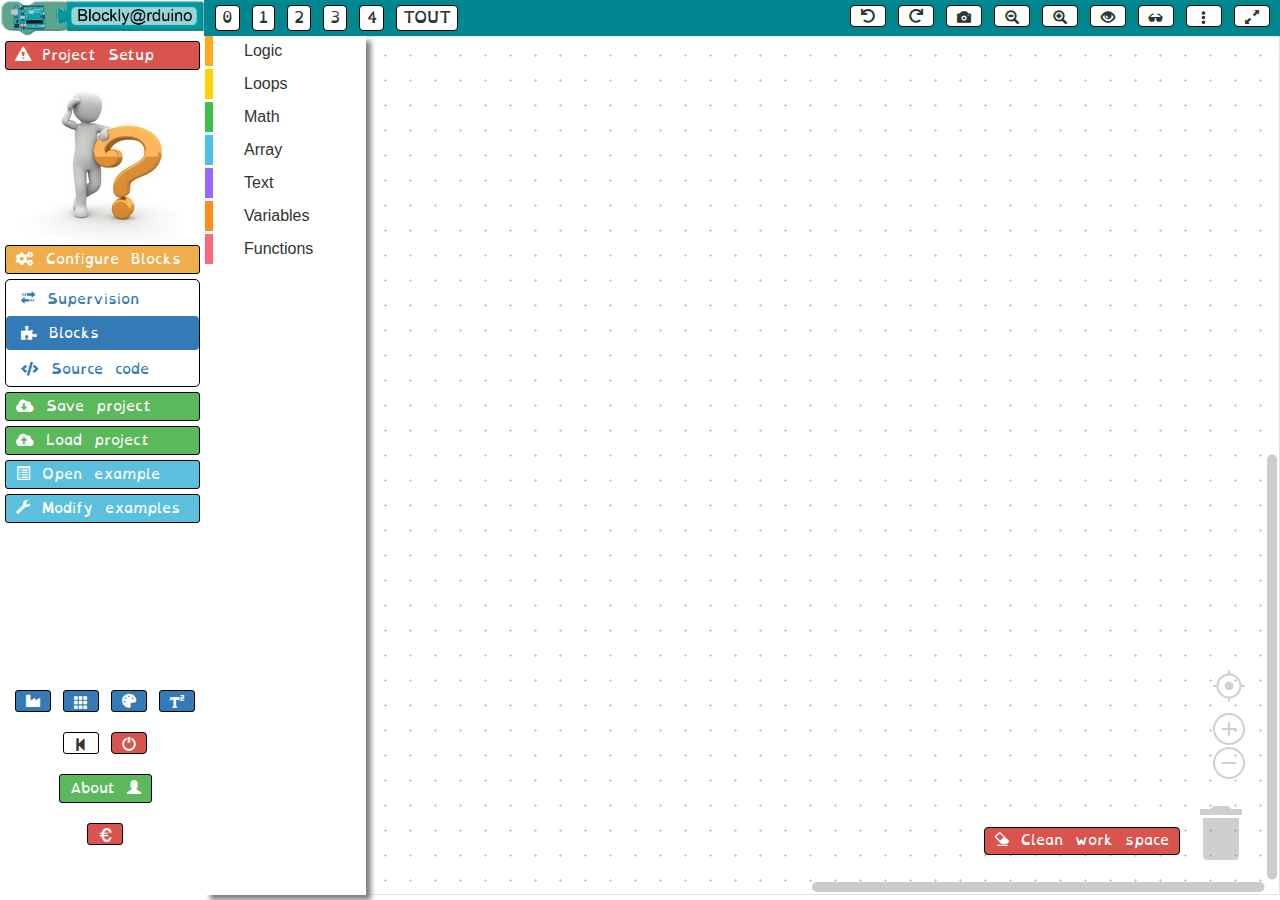
<file: index_AIO.html>
<html>

<head>
    <link rel="icon" type="image/png" href="favicon.png" />
    <meta http-equiv="Content-Type" content="text/html; charset=utf-8" />
    <title>Blockly@rduino</title>
    <!--load first for menus-->
    <link rel="stylesheet" type="text/css" href="css/menu.css" />
    <script type="text/javascript" src="core/blockly_compressed.js"></script>
    <!-- needed for type of variable -->
    <script type="text/javascript" src="core/Ardublockly/type.js"></script>
    <script type="text/javascript" src="core/Ardublockly/types.js"></script>
    <script type="text/javascript" src="core/Ardublockly/static_typing.js"></script>
    <script type="text/javascript" src="core/Ardublockly/instances.js"></script>
    <script type="text/javascript" src="core/Ardublockly/field_instance.js"></script>
    <script type="text/javascript" src="core/Ardublockly/block_instance.js"></script>
    <!--Arduino generator, must be defined NOW-->
    <script type="text/javascript" src="generators/generator_arduino.js"></script>
    <script type="text/javascript" src="generators/generator_python.js"></script>

    <script type="text/javascript" src="core/BlocklyArduino/blockly@rduino_core_AIO.js"></script>
    <script type="text/javascript" src="core/BlocklyArduino/blockly@rduino_boards.js"></script>
    <script type="text/javascript" src="core/BlocklyArduino/blockly@rduino_functions_buttons_Electron.js"></script>
    <script type="text/javascript" src="core/BlocklyArduino/blockly@rduino_tools.js"></script>
    <script type="text/javascript" src="core/BlocklyArduino/blockly@rduino_visual.js"></script>
    <script type="text/javascript" src="core/BlocklyArduino/blockly@rduino_visual_buttons.js"></script>

    <script>
        if (typeof module === 'object') {
            window.module = module;
            module = undefined;
        }
    </script>
    <script type="text/javascript" src="core/libs/jquery-2.1.3.min.js"></script>
    <script type="text/javascript" src="core/libs/jquery-ui.js"></script>
    <script type="text/javascript" src="core/libs/bootstrap.min.3.3.6.js"></script>
    <script type="text/javascript" src="core/libs/bootstrap-toggle.min.js"></script>
    <script type="text/javascript" src="core/libs/clipboard.min.js"></script>
    <script type="text/javascript" src="core/libs/head.load.min.js"></script>
    <script type="text/javascript" src="core/libs/html2canvas.min.js"></script>
    <script type="text/javascript" src="core/libs/canvas2image.js"></script>
    <script type="text/javascript" src="core/libs/prettify.min.js"></script>
    <script type="text/javascript" src="core/libs/smoothie.js"></script>
    <script>
        if (window.module) module = window.module;
    </script>
    <!-- define all additional blocks from one resumer-->
    <script type="text/javascript" src="blocks/arduino_resume.js"></script>
    <script type="text/javascript" src="generators/arduino_resume.js"></script>

    <!-- define all python & micro:bit-->
    <script type="text/javascript" src="blocks/microbit/microbit.js"></script>
    <script type="text/javascript" src="generators/python_resume.js"></script>

    <script type="text/javascript" src="lang/code.js"></script>

    <link rel="stylesheet" type="text/css" href="css/bootstrap.min.BlocklyArduino.css" />
    <link rel="stylesheet" type="text/css" href="css/blockly@rduino.css" />
    <link rel="stylesheet" type="text/css" href="css/bootstrap-toggle.min.css" />
    <link rel="stylesheet" type="text/css" href="css/font-awesome.min.css" />
    <link rel="stylesheet" type="text/css" href="css/jquery-ui.css" />
    <link rel="stylesheet" type="text/css" href="css/prettify.css" />

    <script type="text/javascript">
        $(window).load(function() {
            $(".loading").fadeOut("slow");
        });
    </script>
</head>

<body onload="BlocklyDuino.init()">
    <div class="loading"></div>
    <div id="header">
        <div id="logo_Titre">
            <a href="./index_AIO.html">
                <img id="clearLink" src="media/BlocklyArduino/logo.png" border="0" height="36" onclick="" />
            </a>
        </div>
        <div id="header_titres">
            <div id="divTitreMenu" class="hidden">
                <div id="divTitreMenu_menu">
                    <nav id="nav_hor">
                        <ul id="main-menu">
                            <li>
                                <a><i class="fa fa-user"></i> <span id="span_menu_1"> </span> <i class="fa fa-caret-down"></i></a>
                                <ul class="submenu">
                                    <li>
                                        <a href="#" id="menu_11"> <span id="span_menu_11"> </span> </a>
                                    </li>
                                    <li>
                                        <a href="#" id="menu_12"> <span id="span_menu_12"> </span> </a>
                                    </li>
                                    <li>
                                        <a id="menu_13"> <span id="span_menu_13"> </span> <i class="fa fa-caret-right"></i></a>
                                        <ul class="submenu">
                                            <li>
                                                <a href="#" id="menu_131" data-toggle="modal" data-target="#exampleModal"> <span id="span_menu_131"> </span> </a>
                                            </li>
                                            <li>
                                                <a href="#" id="menu_132" target="_blank"> <span id="span_menu_132"> </span> </a>
                                            </li>
                                            <li>
                                                <a href="https://github.com/technologiescollege/BlocklyArduino-example" id="menu_133" target="_blank"> <span id="span_menu_133"> </span> </a>
                                            </li>
                                        </ul>
                                    </li>
                                </ul>
                            </li>
                            <li>
                                <a><i class="fa fa-briefcase"></i> <span id="span_menu_2"> </span> <i class="fa fa-caret-down"></i></a>
                                <ul class="submenu">
                                    <li>
                                        <a href='http://fritzing.org/download/' target='_blank' id="menu_21"> <span id="span_menu_21"> </span> </a>
                                    </li>
                                    <li id="mtab_supervision">
                                        <a href="#content_supervision" aria-controls="content_supervision" role="tab" data-toggle="tab" id="menu_22"> <span id="span_menu_22"> </span> </a>
                                    </li>
                                    <li id="mtab_blocks">
                                        <a href="#content_blocks" aria-controls="content_blocks" role="tab" data-toggle="tab" id="menu_23"> <span id="span_menu_23"> </span> </a>
                                    </li>
                                    <li id="mtab_arduino">
                                        <a href="#content_arduino" aria-controls="content_arduino" role="tab" data-toggle="tab" id="menu_24"> <span id="span_menu_24"> </span> </a>
                                    </li>
                                </ul>
                            </li>
                            <li>
                                <a><i class="fa fa-user"></i> <span id="span_menu_3"> </span> <i class="fa fa-caret-down"></i></a>
                                <ul class="submenu">
                                    <li>
                                        <a href="#" id="menu_31"> <span id="span_menu_31"> </span> </a>
                                    </li>
                                    <li>
                                        <a href="#" id="menu_32"> <span id="span_menu_32"> </span> </a>
                                    </li>
                                </ul>
                            </li>
                            <li>
                                <a><i class="fa fa-user"></i> <span id="span_menu_4"> </span> <i class="fa fa-caret-down"></i></a>
                                <ul class="submenu">
                                    <li>
                                        <a href="#configModalGlobal" data-toggle="modal" id="menu_41"> <span id="span_menu_41"> </span> </a>
                                    </li>
                                    <li>
                                        <a id="menu_42"> <span id="span_menu_42"> </span> <i class="fa fa-caret-right"></i></a>
                                        <ul class="submenu">
                                            <li>
                                                <a href="#" id="menu_420" role='button'> <span id="span_menu_420"> </span> </a>
                                            </li>
                                            <li>
                                                <a href="#" id="menu_421" role='button'> <span id="span_menu_421"> </span> </a>
                                            </li>
                                            <li>
                                                <a href="#" id="menu_422" role='button'> <span id="span_menu_422"> </span> </a>
                                            </li>
                                            <li>
                                                <a href="#" id="menu_423" role='button'> <span id="span_menu_423"> </span> </a>
                                            </li>
                                            <li>
                                                <a href="#" id="menu_424" role='button'> <span id="span_menu_424"> </span> </a>
                                            </li>
                                            <li>
                                                <a href="#" id="menu_429" role='button'> <span id="span_menu_429"> </span> </a>
                                            </li>
                                        </ul>
                                    </li>
                                    <li>
                                        <a href="#configModal" data-toggle="modal" id="menu_43"> <span id="span_menu_43"> </span> </a>
                                    </li>
                                    <li>
                                        <a id="menu_44"> <span id="span_menu_44"> </span> <i class="fa fa-caret-right"></i></a>
                                        <ul class="submenu">
                                            <li>
                                                <a href="#" id="menu_441"> <span id="span_menu_441"> </span> </a>
                                            </li>
                                            <li>
                                                <a href="#" id="menu_442"> <span id="span_menu_442"> </span> </a>
                                            </li>
                                        </ul>
                                    </li>
                                </ul>
                            </li>
                            <li>
                                <a><i class="fa fa-user"></i> <span id="span_menu_5"> </span> <i class="fa fa-caret-down"></i></a>
                                <ul class="submenu">
                                    <li>
                                        <a href="#" id="menu_51"> <span id="span_menu_51"> </span> </a>
                                    </li>
                                    <li>
                                        <a href="http://www.libreduc.cc/wiki/doku.php/fr/arduino/blockly_rduino" target="_blank" id="menu_52"> <span id="span_menu_52"> </span> </a>
                                    </li>
                                    <li>
                                        <a href="http://blockly.technologiescollege.fr/forum/" target="_blank" id="menu_53"> <span id="span_menu_53"> </span> </a>
                                    </li>
                                </ul>
                            </li>
                            <li>
                                <a href="#" id="btn_menu_about" data-toggle="modal" data-target="#aboutModal">
                                    <span id="span_menu_6"> </span>
                                </a>
                            </li>
                        </ul>
                    </nav>
                </div>
            </div>
            <div id="divTitre">
                <div id="btn_levels">
                    <a href="#" id="toolbox_algo" class="btn btn-level btn-default" role='button'>0</a>
                    <a href="#" id="toolbox_arduino_1" class="btn btn-level btn-default" role='button'>1</a>
                    <a href="#" id="toolbox_arduino_2" class="btn btn-level btn-default" role='button'>2</a>
                    <a href="#" id="toolbox_arduino_3" class="btn btn-level btn-default" role='button'>3</a>
                    <a href="#" id="toolbox_arduino_4" class="btn btn-level btn-default" role='button'>4</a>
                    <a href="#" id="toolbox_arduino_all" class="btn btn-level btn-default" role='button'>TOUT</a>
                    <label id="labelToolboxDefinition"></label>
                </div>
            </div>
            <div id="divTitreMenu_miniCard">
                <a href="#" id="miniCard_Menu">
                    <img id="arduino_card_miniPicture_Menu" height="36" border="0" />
                </a>
            </div>
        </div>
        <div id="header_code">
            <div id="barre_ide">
                <button id="btn_edit_code" class="btn btn-arduinoRect" data-toggle="modal" data-target="#editModal">
                        <span id="icon_edit_btn" class="glyphicon glyphicon-edit"> </span>
                    </button>
                <button id="btn_saveArduino" class="btn btn-arduinoRect">
                        <span class="fas fa-file-download fa-1_5x fa-fw"> </span>
                    </button>
                <button id="btn_verify_local" class="btn btn-arduino">
                        <span class="fas fa-check fa-1_5x fa-fw"> </span>
                    </button>
                <button id="btn_flash_local" class="btn btn-arduino">
                        <span class="fas fa-arrow-right fa-1_5x fa-fw"> </span>
                    </button>
                <button id="btn_term" class="btn btn-arduinoRect">
                        <span class="fas fa-search fa-flip-horizontal fa-1_5x fa-fw"> </span>
                    </button>
                <span id="survol" style="color:white"></span>
            </div>
        </div>
        <div id="header_supervision">
            <div id="barre_supervision">
                <nav class="navbar" id="SupNav">
                    <ul class="navbar">
                        <span id="sup_debug" style="color:white"></span>
                        <li role="presentation" class="nav-item active"><a href="#tabs-1" aria-controls="tabs-1" role="tab" data-toggle="tab"><span id="span_supervision_tab1"> </span></a></li>
                        <li role="presentation" class="nav-item"><a href="#tabs-2" aria-controls="tabs-2" role="tab" data-toggle="tab"><span id="span_supervision_tab2"> </span></a></li>
                        <li role="presentation" class="nav-item"><a href="#tabs-3" aria-controls="tabs-3" role="tab" data-toggle="tab"><span id="span_supervision_tab3"> </span></a></li>
                        <li role="presentation" class="nav-item"><a href="#tabs-4" aria-controls="tabs-4" role="tab" data-toggle="tab"><span id="span_supervision_tab4"> </span></a></li>
                        <li role="presentation" class="nav-item"><a href="#tabs-5" aria-controls="tabs-5" role="tab" data-toggle="tab"><span id="span_supervision_tab5"> </span></a></li>
                    </ul>
                </nav>
            </div>
        </div>
        <div id="tools_blocks" class="tab-pane active">
            <button id="btn_undo" class="btn btn-default">
                    <span class="fa fa-undo"> </span>
                </button>
            <button id="btn_redo" class="btn btn-default">
                    <span class="fa fa-repeat"> </span>
                </button>
            <button id="btn_block_capture" class="btn btn-default">
                    <span id="icon_btn_block_capture" class="glyphicon glyphicon-camera"> </span>
                </button>
            <button id="btn_blocs_picture_mini" class="btn btn-default">
                    <span id="icon_btn_blocs_picture_mini" class="glyphicon glyphicon-zoom-out"> </span>
                </button>
            <button id="btn_blocs_picture_maxi" class="btn btn-default">
                    <span id="icon_btn_blocs_picture_maxi" class="glyphicon glyphicon-zoom-in"> </span>
                </button>
            <button id="btn_blocs_picture" class="btn btn-default">
                    <span id="icon_btn_blocs_picture" class="glyphicon glyphicon-eye-open"> </span>
                </button>
            <button id="btn_preview" class="btn btn-default">
                    <span id="icon_btn_preview" class="glyphicon glyphicon-sunglasses"> </span>
                </button>
            <button id="btn_inline" class="btn btn-default">
                    <span id="icon_btn_inline" class="glyphicon glyphicon-option-vertical"> </span>
                </button>
            <button id="btn_size" class="btn btn-default">
                    <span id="icon_btn_size" class="glyphicon"> </span>
                </button>
            <div id="toggle_code" class="modal-content" style="display: none;">
                <pre id="pre_previewArduino" title="Code"></pre>
                <button id="btn_CopyCode" class="btn btn-warning" data-clipboard-action="copy" data-clipboard-target="#pre_previewArduino">
                        <span class="glyphicon glyphicon-duplicate"> </span>
                    </button>
            </div>
        </div>
    </div>
    <div id="divBody">
        <div id="menuPanel">
            <div id="menuPanelConfig">
                <button id="btn_configGlobal" class="btn btn-sm btn_ver btn-danger btn-block" data-toggle="modal" data-target="#configModalGlobal">
                        <span class="glyphicon glyphicon-alert"> </span>
                        <span id="configGlobalLabel"> </span>
                    </button>
                <div id="div_miniPicture">
                    <a id="miniCard">
                        <img id="arduino_card_miniPicture" />
                    </a>
                </div>
                <button id="btn_config" class="btn btn-sm btn-warning btn-block " data-toggle="modal" data-target="#configModal">
                        <span class="fa fa-cogs"> </span>
                        <span id="span_config"> </span>
                    </button>
                <a href="#" id="btn_config_kit" target="_blank" class="btn btn-sm btn-warning btn-block hidden" role='button'>
                    <span class="glyphicon glyphicon-th-list"> </span>
                    <span id="span_config_kit"> </span>
                </a>
            </div>
            <div id="menuPanelBlockly" class="margin-top-5">
                <ul id="ul_nav" role="tablist">
                    <li role="presentation" id="tab_supervision">
                        <a href="#content_supervision" aria-controls="content_supervision" role="tab" data-toggle="tab">
                            <span class="glyphicon glyphicon-transfer"></span>
                            <span id="a_supervision"> </span>
                        </a>
                    </li>
                    <li role="presentation" id="tab_blocks" class="active">
                        <a href="#content_blocks" aria-controls="content_blocks" role="tab" data-toggle="tab">
                            <span class="fa fa-puzzle-piece"></span>
                            <span id="a_blocks"> </span>
                        </a>
                    </li>
                    <li role="presentation" id="tab_arduino">
                        <a href="#content_arduino" aria-controls="content_arduino" role="tab" data-toggle="tab">
                            <span class="fa fa-code"></span>
                            <!--span class="glyphicon glyphicon-education"></span-->
                            <span id="a_arduino"></span>
                        </a>
                    </li>
                </ul>
            </div>
            <div id="menuPanelFiles">
                <a id="btn_saveXML" class='btn btn-sm btn-success btn-block' href="#" role='button'>
                    <span class="fas fa-cloud-download-alt"></span>
                    <span id="span_saveXML"> </span>
                </a>
                <button id="btn_fakeload" class="btn btn-sm btn-success btn-block" accept="*.B@, *.xml">
                        <span class="fas fa-cloud-upload-alt"></span>
                        <span id="span_fakeload"> </span>
                    </button>
                <button id="btn_example" class="btn btn-sm btn-info btn-block" data-toggle="modal" data-target="#exampleModal">
                        <span class="glyphicon glyphicon-list-alt"> </span>
                        <span id="span_example"> </span>
                    </button>
                <a id="btn_create_example" class="btn btn-sm btn_ver btn-info btn-block" href="#" target="_blank" role='button'>
                    <span class="glyphicon glyphicon-wrench"> </span>
                    <span id="span_create_example"> </span>
                </a>
            </div>
            <input type="file" id="load" accept=".B@, .xml" style="display: none;" />
            <div id="div_tools_button">
                <button id="btn_wiring" class="btn btn-primary">
                        <span class="fa fa-plug"></span>
                    </button>
                <br />
                <br />
                <button id="btn_factory" class="btn btn-sm btn-primary">
                        <span class="fa fa-industry"> </span>
                    </button>
                <button id="btn_screenduino" class="btn btn-sm btn-primary">
                        <span class="glyphicon glyphicon-th"> </span>
                    </button>
                <button id="btn_RGB" class="btn btn-sm btn-primary">
                        <span class="fas fa-palette"> </span>
                    </button>
                <button id="btn_convert" class="btn btn-sm btn-primary">
                        <span class="glyphicon glyphicon-superscript"> </span>
                    </button>
                <br />
                <br />
                <button id="btn_miniMenuPanel" class="btn btn-sm btn-default">
                        <span class="glyphicon glyphicon-step-backward"> </span>
                    </button>
                <a href="./index_electron.html" id="btn_reset" class="btn btn-danger">
                    <span class="glyphicon glyphicon-off"> </span>
                </a>
                <br />
                <br />
                <div id="div_about">
                    <button id="btn_about" type="button" class="btn btn-default btn-sm btn-success" data-toggle="modal" data-target="#aboutModal">
                            <span id="span_about"> </span>
                            <span class="glyphicon glyphicon-user"></span>
                        </button>
                </div>
                <br />
                <div id="div_paypal">
                    <button id="btn_about" type="button" class="btn btn-default btn-sm btn-danger" data-toggle="modal" data-target="#paypalModal">
                            <span id="span_about"> </span>
                            <span class="glyphicon glyphicon-euro"></span>
                        </button>
                </div>
            </div>
        </div>
        <!-- Nav tabs -->
        <div id="divTabpanel" role="tabpanel">
            <!-- Tab panes -->
            <div id="content_area" class="tab-content">
                <div id="content_blocks" class="tab-pane active" style="position: relative;">
                    <button id="btn_delete" class="btn btn-danger">
                            <span class="glyphicon glyphicon-erase"> </span>
                            <span id="span_delete"> </span>
                        </button>
                </div>
                <div id="content_arduino" class="tab-pane">
                    <pre id="pre_arduino"></pre>
                    <div id="barre_h">
                        <div id="checkDetails">
                            <input type="checkbox" name="detailedCompilation" id="detailedCompilation" /> <span id="span_detailedCompilation" style="color: white;"> </span>
                        </div>
                    </div>
                    <div id="local_debug"></div>
                    <div id="barre"></div>
                </div>
                <div id="content_supervision" class="tab-pane">
                </div>
                <!--div id="content_xml" class="tab-pane">
                            <pre id="pre_xml"></pre>
                    </div-->
            </div>
        </div>
    </div>
    <!-- Modals -->
    <!-- about modal -->
    <div class="modal fade" id="aboutModal" tabindex="-1" role="dialog" aria-labelledby="aboutModalLabel" aria-hidden="true">
        <div class="modal-dialog">
            <div class="modal-content">
                <div class="modal-header">
                    <button type="button" class="close" data-dismiss="modal" aria-label="Close"><span aria-hidden="true">&#215;</span></button>
                    <h4>
                        <span class="glyphicon glyphicon-user"> </span>
                        <label class="modal-title" id="aboutModalLabel" />
                    </h4>
                </div>
                <div class="modal-body">
                    <b> <span id="title"> </span> </b>
                    <br />
                    <br />
                    <div align="center" id="paypal_about">
                        <form action="https://www.paypal.com/cgi-bin/webscr" method="post" target="_top">
                            <input type="hidden" name="cmd" value="_s-xclick" />
                            <input type="hidden" name="encrypted" value="-----BEGIN [base64]/C6ixXUGcjCFWFDL8g8X1fvVuJzH6Oas51725FWmM2lj/qnlMC1OXDsQ5t+gZdtOHT/aNGKMGVKAwunuzdXunh12K6B/IyviY/t92zr4MNAzKUPbFEedz+KhPof+qHLtbggsH838JNZkI/C/IT2ywYjaVTELMAkGBSsOAwIaBQAwgcQGCSqGSIb3DQEHATAUBggqhkiG9w0DBwQI1IdcWrDXciiAgaBz6D0isbpRuJMLj/+WkYtJeIqWf5gWhgO6ZQuqIty98fGcIo4o++FnUPhVP7zNzLRnvQDEPBh2kmYKSeZzKKjhrftr4JUaf/kQ7ZlKrvZSI/9m9tRRhSXrLyPCdhG7WQpypTC5Zt8PENDPx6pUfpYGhmAQ/[base64]/ETMS1ycjtkpkvjXZe9k+6CieLuLsPumsJ7QC1odNz3sJiCbs2wC0nLE0uLGaEtXynIgRqIddYCHx88pb5HTXv4SZeuv0Rqq4+axW9PLAAATU8w04qqjaSXgbGLP3NmohqM6bV9kZZwZLR/klDaQGo1u9uDb9lr4Yn+rBQIDAQABo4HuMIHrMB0GA1UdDgQWBBSWn3y7xm8XvVk/UtcKG+wQ1mSUazCBuwYDVR0jBIGzMIGwgBSWn3y7xm8XvVk/[base64]/zANBgkqhkiG9w0BAQUFAAOBgQCBXzpWmoBa5e9fo6ujionW1hUhPkOBakTr3YCDjbYfvJEiv/2P+IobhOGJr85+XHhN0v4gUkEDI8r2/rNk1m0GA8HKddvTjyGw/XqXa+LSTlDYkqI8OwR8GEYj4efEtcRpRYBxV8KxAW93YDWzFGvruKnnLbDAF6VR5w/[base64]/zzkLlvngOIaU9kaOXfiS3iMkUil4AiOSyyVLWRzc9NdyHdZjCGq4YVSufHpOnreGQAfiOQHp1zwMQ+pr2kzhCDIfa+TIjvD8+5T0QHLsjniH/y3qxkXNjEOoL/sI1/Bp/f+r33W17UifHwZDVoOsT/w==-----END PKCS7-----
                                       " />
                            <input type="image" src="./media/BlocklyArduino/btn_donateCC_LG.gif" name="submit" alt="PayPal, le réflexe sécurité pour payer en ligne" />
                            <img alt="" border="0" src="./media/BlocklyArduino/pixel.gif" width="1" height="1" />
                        </form>
                    </div>
                    <div align="center"><b><a href="http://framaforms.org/blocklyrduino-utilisateurs-1490560876" target='blank'><font size="5"><span id="span_forms_about" style="font-style: bold;"> </span></font></a></b></div>
                    <br />
                    <b>Forum</b> : <a href='http://blockly.technologiescollege.fr/forum' target='blank'><i class="fab fa-wpforms"></i> http://blockly.technologiescollege.fr/forum</a>
                    <br />
                    <br /><b>Documentation :</b> <a href="http://www.libreduc.cc/wiki/doku.php" target='blank'><i class="fab fa-wikipedia-w"></i> wiki</a>
                    <br />
                    <br />
                    <span><b>Blockly@rduino</b></span> (<a href="https://github.com/technologiescollege/Blockly-at-rduino" target='blank'><i class="fab fa-github"></i> Github</a>)
                    <span id="aboutBody" style="font-style: italic;"> </span>
                    <br /> - Blockly : (<a href='https://developers.google.com/blockly' target='blank'>https://developers.google.com/blockly</a>)
                    <br /> - Fred LIN (@gasolin) - BlocklyDuino : (<a href='https://github.com/BlocklyDuino/BlocklyDuino' target='blank'>https://github.com/BlocklyDuino/BlocklyDuino</a>)
                    <br /> - Carlos PEREIRA ATENCIO - Ardublockly : (<a href='https://github.com/carlosperate/ardublockly' target='blank'>https://github.com/carlosperate/ardublockly</a>)
                    <br /> - Alan YORINKS - PyMata-aio : (<a href='http://mryslab.blogspot.fr' target='blank'>http://mryslab.blogspot.fr</a>)
                    <br /> - Tom NEUTENS - IDE java plugin : (<a href='https://github.com/dwengovzw/Blockly-for-Dwenguino' target='blank'>https://github.com/dwengovzw/Blockly-for-Dwenguino</a>)
                    <br /> - JP FONTAINE - Electron version : (<a href='http://lesormeaux.net/blockly-arduino/start.html' target='blank'>http://lesormeaux.net/blockly-arduino/start.html</a>)
                    <br /> - Camilo PARRA PALACIO - UI design : (<a href='https://www.ottodiy.com/' target='blank'>https://www.ottodiy.com/</a>)
                    <br /> - Toshiyuki NAKAMURA - japan version : (<a href='https://meuse.co.jp/eshop/' target='blank'>https://meuse.co.jp/eshop/</a>)
                    <br /> - Leroyd LAFFINEUR - icons design : (<a href='http://idehack.com' target='blank'>http://idehack.com</a>)
                    <br /> - Bootstrap (<a href='http://getbootstrap.com' target='blank'>http://getbootstrap.com</a>)
                    <br /> - Font Awesome Icons (<a href='http://fontawesome.io' target='blank'>http://fontawesome.io</a>)
                    <br /> - OpenDyslexic (<a href='https://www.opendyslexic.org/' target='blank'>https://www.opendyslexic.org/</a>)
                    <br /> - Bootstrap Toggle (<a href='http://www.bootstraptoggle.com/' target='blank'>http://www.bootstraptoggle.com/</a>)
                    <br /> - JQuerry (<a href='https://jquery.com' target='blank'>https://jquery.com)</a>
                    <br /> - HeadJS (<a href='http://headjs.com/' target='blank'>http://headjs.com/)</a>
                    <br /> - SmoothieCharts (<a href='http://smoothiecharts.org/' target='blank'>http://smoothiecharts.org/)</a>
                    <br />
                    <br />
                    <span id="span_version"> </span>
                </div>
            </div>
        </div>
    </div>
    <!-- paypal modal -->
    <div class="modal fade" id="paypalModal" tabindex="-1" role="dialog" aria-labelledby="paypalModalLabel" aria-hidden="true">
        <div class="modal-dialog">
            <div class="modal-content">
                <div class="modal-header">
                    <button type="button" class="close" data-dismiss="modal" aria-label="Close"><span aria-hidden="true">&#215;</span></button>
                    <h4>
                        <span class="glyphicon glyphicon-euro"> </span>
                        <label class="modal-title" id="paypalModalLabel" />
                    </h4>
                </div>
                <div class="modal-body">
                    <b> <span id="paypalBody"> </span> </b>
                    <br />
                    <br />
                    <div align="center" id="paypal_about">
                        <form action="https://www.paypal.com/cgi-bin/webscr" method="post" target="_top">
                            <input type="hidden" name="cmd" value="_s-xclick" />
                            <input type="hidden" name="encrypted" value="-----BEGIN [base64]/C6ixXUGcjCFWFDL8g8X1fvVuJzH6Oas51725FWmM2lj/qnlMC1OXDsQ5t+gZdtOHT/aNGKMGVKAwunuzdXunh12K6B/IyviY/t92zr4MNAzKUPbFEedz+KhPof+qHLtbggsH838JNZkI/C/IT2ywYjaVTELMAkGBSsOAwIaBQAwgcQGCSqGSIb3DQEHATAUBggqhkiG9w0DBwQI1IdcWrDXciiAgaBz6D0isbpRuJMLj/+WkYtJeIqWf5gWhgO6ZQuqIty98fGcIo4o++FnUPhVP7zNzLRnvQDEPBh2kmYKSeZzKKjhrftr4JUaf/kQ7ZlKrvZSI/9m9tRRhSXrLyPCdhG7WQpypTC5Zt8PENDPx6pUfpYGhmAQ/[base64]/ETMS1ycjtkpkvjXZe9k+6CieLuLsPumsJ7QC1odNz3sJiCbs2wC0nLE0uLGaEtXynIgRqIddYCHx88pb5HTXv4SZeuv0Rqq4+axW9PLAAATU8w04qqjaSXgbGLP3NmohqM6bV9kZZwZLR/klDaQGo1u9uDb9lr4Yn+rBQIDAQABo4HuMIHrMB0GA1UdDgQWBBSWn3y7xm8XvVk/UtcKG+wQ1mSUazCBuwYDVR0jBIGzMIGwgBSWn3y7xm8XvVk/[base64]/zANBgkqhkiG9w0BAQUFAAOBgQCBXzpWmoBa5e9fo6ujionW1hUhPkOBakTr3YCDjbYfvJEiv/2P+IobhOGJr85+XHhN0v4gUkEDI8r2/rNk1m0GA8HKddvTjyGw/XqXa+LSTlDYkqI8OwR8GEYj4efEtcRpRYBxV8KxAW93YDWzFGvruKnnLbDAF6VR5w/[base64]/zzkLlvngOIaU9kaOXfiS3iMkUil4AiOSyyVLWRzc9NdyHdZjCGq4YVSufHpOnreGQAfiOQHp1zwMQ+pr2kzhCDIfa+TIjvD8+5T0QHLsjniH/y3qxkXNjEOoL/sI1/Bp/f+r33W17UifHwZDVoOsT/w==-----END PKCS7-----
                                       " />
                            <input type="image" src="./media/BlocklyArduino/btn_donateCC_LG.gif" name="submit" alt="PayPal, le réflexe sécurité pour payer en ligne" />
                            <img alt="" border="0" src="./media/BlocklyArduino/pixel.gif" width="1" height="1" />
                        </form>
                    </div>
                </div>
            </div>
        </div>
    </div>
    <!-- ajax modal -->
    <div class="modal fade" id="ajaxModal" tabindex="-1" role="dialog" aria-labelledby="ajaxModalLabel" aria-hidden="true">
        <div class="modal-dialog">
            <div class="modal-content">
                <div class="modal-header">
                    <button type="button" class="close" data-dismiss="modal" aria-label="Close"><span aria-hidden="true">&#215;</span></button>
                    <h4 class="modal-title" id="ajaxModalLabel"></h4>
                </div>
                <div class="modal-body">
                    <pre id="msg_ajax_ko"></pre>
                    <input type="checkbox" name="ajax_msg" id="ajax_msg" /> <span id="span_ajax_msg"> </span>
                </div>
                <div class="modal-footer">
                    <button id="btn_close_msg" type="button" class="btn btn-default" data-dismiss="modal"></button>
                    <button id="btn_valid_msg" type="button" class="btn btn-primary"></button>
                </div>
            </div>
        </div>
    </div>
    <!-- picture modal -->
    <div id="pictureModalLabel" style="display:none">
        <div id="pictureModalLabel_boutons">
            <button id="btn_card_picture_mini" class="btn btn-default">
                    <span id="icon_btn_blocs_picture_mini" class="glyphicon glyphicon-minus"> </span>
                </button>
            <button id="btn_card_picture_maxi" class="btn btn-default">
                    <span id="icon_btn_blocs_picture_maxi" class="glyphicon glyphicon-plus"> </span>
                </button>
            <button id="btn_card_picture_change" class="btn btn-primary btn-sm">
                    <span id="span_card_picture_change"> </span>
                </button>
        </div>
        <div id="board_select_AIO_on"></div>
        <div id="arduino_card_picture_inModal">
            <img id="arduino_card_picture" width="200" />
        </div>
    </div>
    <!-- example modal -->
    <div class="modal fade" id="exampleModal" tabindex="-1" role="dialog" aria-labelledby="exampleModalLabel" aria-hidden="true">
        <div class="modal-dialog modal-lg">
            <div class="modal-content">
                <div class="modal-header">
                    <button type="button" class="close" data-dismiss="modal" aria-label="Close"><span aria-hidden="true">&#215;</span></button>
                    <h4 class="modal-title" id="exampleModalLabel"></h4>
                    <b><a href="https://github.com/technologiescollege/BlocklyArduino-example"><i class="fab fa-github" aria-hidden="true"></i> Github </a></b>
                </div>
                <div class="modal-body">
                    <div class="table-responsive">
                        <table class="table table-hover">
                            <tbody id="includedContent">
                            </tbody>
                        </table>
                    </div>
                </div>
            </div>
        </div>
    </div>
    <!-- show wiring of example "modal" -->
    <div id="wiringModal" class="modal-dialog" style="display:none;width: 100%;">
        <div id="pictureModalLabel_boutons">
            <button id="btn_wiring_mini" class="btn btn-default">
                    <span id="icon_btn_blocs_picture_mini" class="glyphicon glyphicon-minus"> </span>
                </button>
            <button id="btn_wiring_maxi" class="btn btn-default">
                    <span id="icon_btn_blocs_picture_maxi" class="glyphicon glyphicon-plus"> </span>
                </button>
        </div>
        <div id="wiringModal_picture" class="modal-dialog" style="width: 100%;">
        </div>
    </div>
    <!-- convert bin <-> text "modal" -->
    <div id="convertModal" class="modal-dialog" style="display:none">
        <input id="ti1" value="TEST" />
        <button onclick="BlocklyDuino.text2bin();"><span id="span_txt2bin"> </span></button>
        <input id="ti2" />
        <br/>
        <input id="ti3" value="01010101" />
        <button onclick="BlocklyDuino.bin2text();"><span id="span_bin2txt"> </span></button>
        <input id="ti4" />
    </div>
    <!-- create char for LCD code "modal" -->
    <div id="screen_falsemodal" style="display:none">
        <iframe frameborder="0" marginwidth="0" marginheight="0">
            </iframe>
    </div>
    <!-- convert RGB color code "modal" -->
    <div id="RGB_falsemodal" style="display:none">
        <iframe frameborder="0" marginwidth="0" marginheight="0">
            </iframe>
    </div>
    <!-- toolbox config modal -->
    <div class="modal fade" id="configModal" tabindex="-1" role="dialog" aria-labelledby="configModalLabel" aria-hidden="true">
        <div class="modal-dialog">
            <div class="modal-content">
                <div class="modal-header">
                    <button type="button" class="close" data-dismiss="modal" aria-label="Close"><span aria-hidden="true">&#215;</span></button>
                    <h4>
                        <span class="fa fa-cogs"> </span>
                        <label class="modal-title" id="configModalLabel" />
                    </h4>
                    <div id="div_toolboxes">
                        <select id="toolboxes">
                                <option value="toolbox_none" selected="selected">...</option>
                                <option value="toolbox_algo"></option>
                                <option value="toolbox_arduino_1"></option>
                                <option value="toolbox_arduino_2"></option>
                                <option value="toolbox_arduino_3"></option>
                                <option value="toolbox_arduino_4"></option>
                                <option value="toolbox_arduino_all"></option>
                            </select>
                    </div>
                    <br />
                    <br />
                    <label id="span_functionToggle"> </label>
                    <input id="toggle-Functions" data-toggle="toggle" data-off="<span id='span_functionON'> </span>" data-on="<span id='span_functionOFF'> </span>" data-onstyle="primary" data-offstyle="default" data-width="120" type="checkbox" />
                </div>
                <input type="checkbox" name="select_all" id="select_all" /> <span id="span_select_all"> </span>
                <div class="modal-body" id="modal-body-config"></div>
                <div class="modal-footer">
                    <button id="btn_close_config" type="button" class="btn btn-default" data-dismiss="modal"></button>
                    <button id="btn_valid_config" type="button" class="btn btn-primary"></button>
                </div>
            </div>
        </div>
    </div>
    <!-- edit code modal -->
    <div class="modal fade" id="editModal" tabindex="-1" role="dialog" aria-labelledby="editModalLabel" aria-hidden="true">
        <div class="modal-dialog modal-lg">
            <div class="modal-content">
                <div class="modal-header">
                    <button type="button" class="close" data-dismiss="modal" aria-label="Close"><span aria-hidden="true">&#215;</span></button>
                    <h4 class="modal-title" id="editModalLabel"></h4>
                </div>
                <div class="modal-body" id="modal-body-code">
                    <textarea id="edit_code" rows="20" cols="85"></textarea>
                </div>
                <div class="modal-footer">
                    <button id="btn_closeCode" type="button" class="btn btn-default" data-dismiss="modal"></button>
                    <button id="btn_validCode" type="button" class="btn btn-primary" data-dismiss="modal"></button>
                </div>
            </div>
        </div>
    </div>
    <!-- global config modal -->
    <div class="modal fade" id="configModalGlobal" tabindex="-1" role="dialog" aria-labelledby="configModalGlobalLabel" aria-hidden="true">
        <div class="modal-dialog">
            <div class="modal-content">
                <div class="modal-header">
                    <button type="button" class="close" data-dismiss="modal" aria-label="Close"><span aria-hidden="true">&#215;</span></button>
                    <h4>
                        <span class="glyphicon glyphicon-alert"> </span>
                        <label class="modal-title" id="configModalGlobalLabel" />
                    </h4>
                </div>
                <div class="modal-body" id="modal-body-config-global">
                    <div class="arduino_card_mini_picture_div">
                        <img id="arduino_card_mini_picture" />
                    </div>
                    <div class="modal-body-config-global_left">
                        <!-- <span class="fa fa-language"></span>  <label id="span_languageMenu"> </label>  <select id="languageMenu"></select><br/> -->
                        <!-- <label id="textSize" class="mod">Text size</label> -->
                        <!-- <input name="textSizeSelect" class="form-control" style="" min="0" max="30" step="1" value="12" type="number"> -->
                        <!-- </input> -->
                        <!-- <br /> -->
                        <select id="fontChoice" onchange="BlocklyDuino.changeFontURL(this[this.selectedIndex].value)" onmousemove="BlocklyDuino.changeFont()">
                                <option value="O">OpenDyslexic</option>
                                <option value="T">Trebuchet MS</option>
                                <option value="V">Verdana</option>
                            </select>
                        <div id="divCard">
                            <br />
                            <span class="fa fa-microchip"></span> <label id="labelArduinoCard"></label>
                            <div id="board_select_AIO_off"></div>
                            <select id="board_select" onmousemove="BlocklyDuino.cardPicture_change_AIO()" onchange="BlocklyDuino.cardPicture_change_AIO()">
                                    <option value="none">...</option>
                                    <optgroup label="Arduino">
                                        <option value="arduino_leonardo">Arduino/Genuino LEONARDO</option>
                                        <option value="arduino_mega">Arduino/Genuino MEGA 2560</option>
                                        <option value="arduino_micro">Arduino/Genuino MICRO</option>
                                        <option value="arduino_mini">Arduino/Genuino MINI ATmega328</option>
                                        <option value="arduino_nano">Arduino/Genuino NANO ATmega328</option>
                                        <option value="arduino_pro8">Arduino/Genuino Pro Mini 3.3V ATmega328</option>
                                        <option value="arduino_pro16">Arduino/Genuino Pro Mini 5V ATmega328</option>
                                        <option value="arduino_uno">Arduino/Genuino UNO</option>
                                        <option value="arduino_yun">Arduino/Genuino YUN</option>
                                        <option value="lilypad">LilyPad ATmega328P</option>
                                    </optgroup>
                                    <optgroup label="DAGU">
                                        <option value="dagu_rs027">Dagu RS027</option>
                                        <option value="dagu_rs040">Dagu RS040</option>
                                    </optgroup>
                                    <optgroup label="Makeblok">
                                        <option value="makeblock_mcore">mBot/mCore</option>
                                        <option value="makeblock_megaPi">MegaPi</option>
                                        <option value="makeblock_orion">Orion</option>
                                    </optgroup>
                                    <optgroup label="DFRobot">
                                        <option value="dfrobot_romeo">DFRobot RoMeo v2</option>
                                        <option value="dfrobot_romeo_ble">DFRobot RoMeo BLE</option>
                                    </optgroup>
                                    <optgroup label="ESP">
                                        <option value="esp8266">ESP8266</option>
                                        <option value="esp32">ESP32</option>
                                    </optgroup>
                                    <optgroup label="Otto">
                                        <option value="kit_otto_diy">Otto DIY</option>
                                    </optgroup>
                                    <optgroup label="Peguino">
                                        <option value="peguino_uno_esp32">Peguino Uno ESP32</option>
                                        <option value="peguino_uno_nano">Peguino Uno Nano</option>
                                        <option value="kit_peguino_bot1">Peguino Bot 1</option>
                                    </optgroup>
                                    <optgroup label="Teensy">
                                        <option value="teensy2">Teensy 2.0</option>
                                        <option value="teensy2pp">Teensy++ 2.0</option>
                                    </optgroup>
                                    <optgroup label="Robobox">
                                        <option value="kit_robobox_1_1">mini-alarme v1</option>
                                        <option value="kit_robobox_2_1">bras articulé v1</option>
                                        <option value="kit_robobox_3_1">robot chien v1</option>
                                        <option value="kit_robobox_4_1">robot voiture v1</option>
                                        <option value="kit_robobox_1_2">mini-alarme v2</option>
                                        <option value="kit_robobox_2_2">bras articulé v2</option>
                                        <option value="kit_robobox_3_2">robot chien v2</option>
                                        <option value="kit_robobox_4_2">robot voiture v2</option>
                                        <option value="kit_robobox_5_2">robot voiture v2</option>
                                    </optgroup>
                                    <optgroup label="Kits">
                                        <option value="kit_grove_beginner">Grove Beginner Kit</option>
                                        <option value="kit_crowtail_arduino">Crowtail Starter Kit for Arduino</option>
                                        <option value="kit_microfeux">Micro-feux Jeulin</option>
                                        <option value="kit_petitbot">Petit Bot</option>
                                    </optgroup>
                                    <optgroup label="MicroBit">
                                        <option value="kit_microbit">Micro:bit</option>
                                    </optgroup>
                                    <optgroup label="COG">
                                        <option value="kit_microsaurus">MicroSaurus</option>
                                        <option value="kit_micromachine">MicroMachine</option>
                                    </optgroup>
                                </select>
                        </div>
                        <br />
                        <br />
                        <br />
                        <div id="div_help_button">
                            <button id="btn_videos" class='btn btn-success btn-info text-left'>
                                    <span class="fa fa-film"> </span>
                                </button>
                            <a id="btn_doc" class='btn btn-success btn-info text-left' href="http://www.libreduc.cc/wiki/doku.php/fr/arduino/blockly_rduino" target="_blank" role='button'>
                                <span class="glyphicon glyphicon-info-sign"></span>
                            </a>
                            <a id="btn_tuto" class='btn btn-success btn-info text-left' href="http://blockly.technologiescollege.fr/forum/" target="_blank" role='button'>
                                <span class="glyphicon glyphicon-question-sign"></span>
                            </a>
                        </div>
                        <br />
                        <br />
                        <br />
                        <!-- <div id="div_accessibility_button"> -->
                        <!-- <button id="btn_font" class="btn btn-warning"> -->
                        <!-- <span class="glyphicon glyphicon-text-height"> </span> -->
                        <!-- </button> -->
                        <!-- <button id="btn_colors" class="btn btn-warning jscolor {valueElement:null,value:'F0AD4E'}" onchange="update(this.jscolor)"> -->
                        <!-- <span class="glyphicon glyphicon-tint"> </span> -->
                        <!-- </button> -->
                        <!-- </div> -->
                    </div>
                </div>
                <div class="modal-footer">
                    <div id="btn_saveConfigGlobale_id">
                        <button id="btn_saveConfigGlobale" type="button" class="btn btn-success" style="position: absolute;left: 15px;"></button>
                    </div>
                    <div id="btn_validConfigGlobale_id">
                        <button id="btn_validConfigGlobale" type="button" class="btn btn-primary" data-dismiss="modal"></button>
                    </div>
                </div>
            </div>
        </div>
    </div>
    <!-- variable modal -->
    <div class="modal fade" id="variableModal" tabindex="-1" role="dialog" aria-labelledby="variableModalLabel" aria-hidden="true">
        <div class="modal-dialog modal-sm">
            <div class="modal-content">
                <div class="modal-body" id="modal-body-variableModal">
                    <div class="form-group">
                        <div id="variableModalLabel" class="modal-title"><label></label></div>
                        <div class="input-group input-group-md icon-addon addon-md">
                            <input type="text" class="form-control" id="var_name">
                            <span class="input-group-btn">
                                    <button id="btn_variable" type="button" class="btn btn-info" data-dismiss="modal"></button>
                                </span>
                        </div>
                    </div>
                </div>
            </div>
        </div>
    </div>
    <!-- message modal -->
    <div class="modal fade" id="message" tabindex="-1" role="dialog" aria-hidden="true">
        <div class="modal-dialog modal-sm">
            <div class="modal-content">
                <div class="modal-body">
                    <div id="messageDIV"> </div>
                </div>
            </div>
        </div>
    </div>
    <!--only for IDE mode -->
    <div id="wiring_dialog">
        <iframe frameborder="0" marginwidth="0" marginheight="0">
            </iframe>
    </div>
    <div id="arduino_IDE_code"> </div>
</body>
<script>
    require('../resources/app.asar/Electron_Blockly@rduino_buttons_AIO.js')
</script>

</html>
</file>
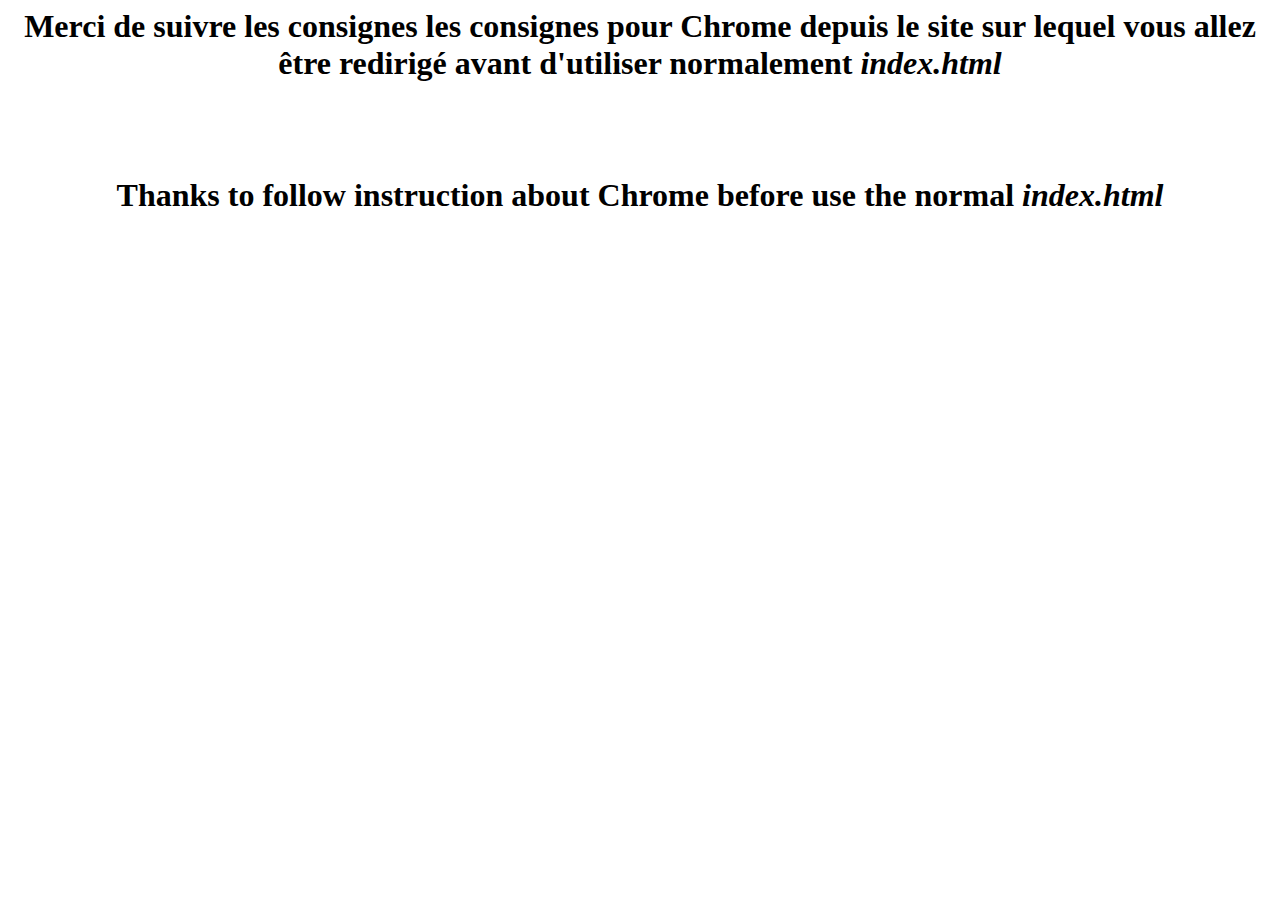
<file: index_chrome.html>
<html>
<head>
<link rel="icon" type="image/png" href="favicon.png" />
<meta http-equiv="Content-Type" content="text/html; charset=utf-8" />
<title>Blockly@rduino</title>
<meta http-equiv="refresh" content="8; URL=http://www.chrome-allow-file-access-from-file.com/">
<body>
<h1 style="text-align: center;"><strong>Merci de suivre les consignes les consignes pour Chrome depuis le site sur lequel vous allez &ecirc;tre redirig&eacute; avant d'utiliser normalement <em>index.html</em></strong></h1>
<p>&nbsp;</p>
<p>&nbsp;</p>
<h1 style="text-align: center;"><strong>Thanks to follow instruction about Chrome before use the normal <em>index.html</em></strong></h1>
</body>
</html>
</file>
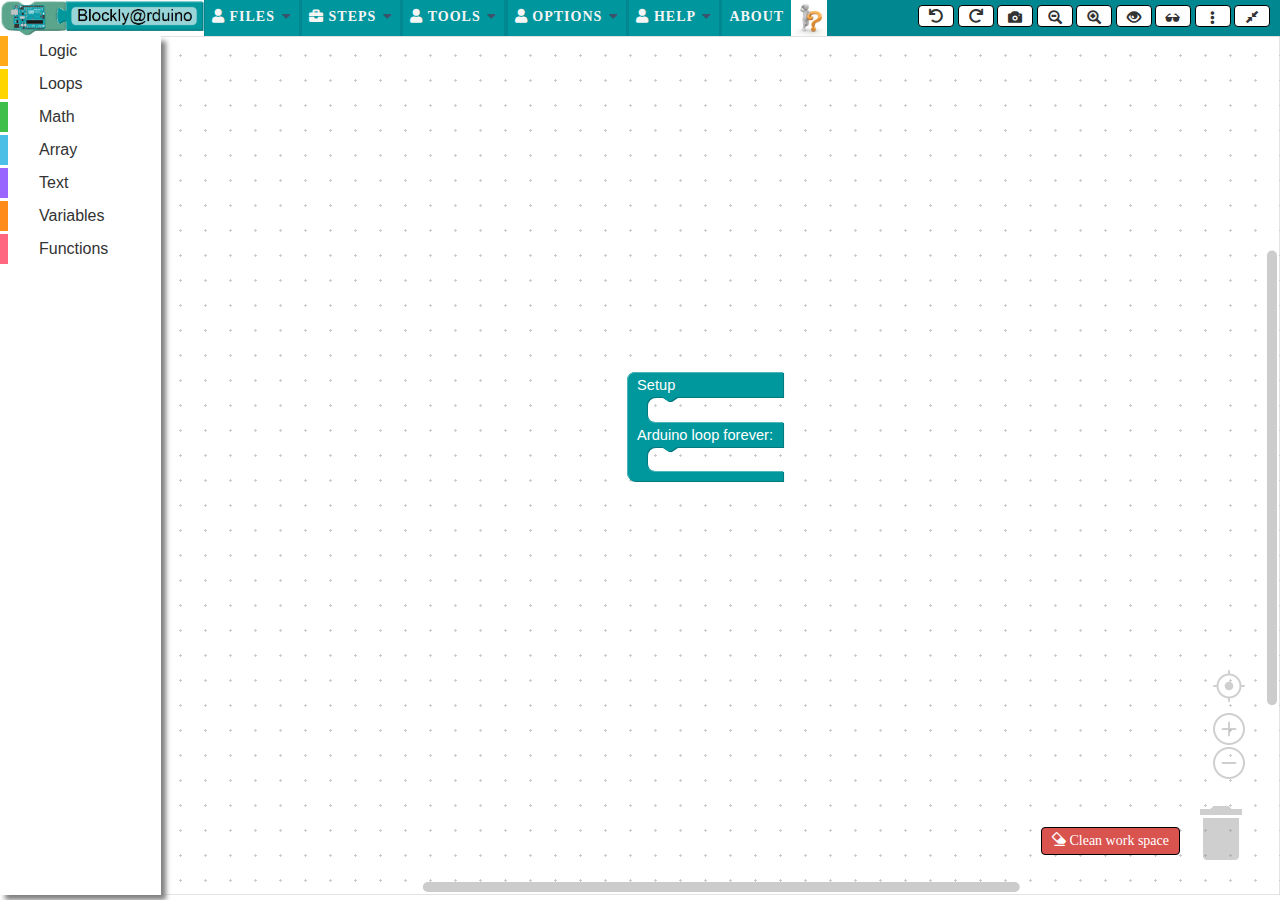
<file: index_electron.html>
<HTML>

<head>
    <link rel="icon" type="image/png" href="favicon.png" />
    <meta http-equiv="Content-Type" content="text/html; charset=utf-8" />
    <title>Blockly@rduino</title>
    <!--load first for menus-->
    <link rel="stylesheet" type="text/css" href="css/menu.css" />
    <script type="text/javascript" src="core/blockly_compressed.js"></script>
    <!-- needed for type of variable -->
    <script type="text/javascript" src="core/Ardublockly/type.js"></script>
    <script type="text/javascript" src="core/Ardublockly/types.js"></script>
    <script type="text/javascript" src="core/Ardublockly/static_typing.js"></script>
    <script type="text/javascript" src="core/Ardublockly/instances.js"></script>
    <script type="text/javascript" src="core/Ardublockly/field_instance.js"></script>
    <script type="text/javascript" src="core/Ardublockly/block_instance.js"></script>
    <!--Arduino generator, must be defined NOW-->
    <script type="text/javascript" src="generators/generator_arduino.js"></script>
    <script type="text/javascript" src="generators/generator_python.js"></script>

    <script type="text/javascript" src="core/BlocklyArduino/blockly@rduino_core_Electron.js"></script>
    <script type="text/javascript" src="core/BlocklyArduino/blockly@rduino_boards.js"></script>
    <script type="text/javascript" src="core/BlocklyArduino/blockly@rduino_functions_buttons_Electron.js"></script>
    <script type="text/javascript" src="core/BlocklyArduino/blockly@rduino_tools.js"></script>
    <script type="text/javascript" src="core/BlocklyArduino/blockly@rduino_visual.js"></script>
    <script type="text/javascript" src="core/BlocklyArduino/blockly@rduino_visual_buttons.js"></script>

    <script>
        if (typeof module === 'object') {
            window.module = module;
            module = undefined;
        }
    </script>
    <script type="text/javascript" src="core/libs/jquery-2.1.3.min.js"></script>
    <script type="text/javascript" src="core/libs/jquery-ui.js"></script>
    <script type="text/javascript" src="core/libs/bootstrap.min.3.3.6.js"></script>
    <script type="text/javascript" src="core/libs/bootstrap-toggle.min.js"></script>
    <script type="text/javascript" src="core/libs/clipboard.min.js"></script>
    <script type="text/javascript" src="core/libs/head.load.min.js"></script>
    <script type="text/javascript" src="core/libs/html2canvas.min.js"></script>
    <script type="text/javascript" src="core/libs/canvas2image.js"></script>
    <script type="text/javascript" src="core/libs/prettify.min.js"></script>
    <script type="text/javascript" src="core/libs/smoothie.js"></script>
    <script>
        if (window.module) module = window.module;
    </script>
    <!-- define all additional blocks from one resumer-->
    <script type="text/javascript" src="blocks/arduino_resume.js"></script>
    <script type="text/javascript" src="generators/arduino_resume.js"></script>

    <!-- define all python & micro:bit-->
    <script type="text/javascript" src="blocks/microbit/microbit.js"></script>
    <script type="text/javascript" src="generators/python_resume.js"></script>

    <script type="text/javascript" src="lang/code.js"></script>

    <link rel="stylesheet" type="text/css" href="css/bootstrap.min.BlocklyArduino.css" />
    <link rel="stylesheet" type="text/css" href="css/blockly@rduino.css" />
    <link rel="stylesheet" type="text/css" href="css/bootstrap-toggle.min.css" />
    <link rel="stylesheet" type="text/css" href="css/font-awesome.min.css" />
    <link rel="stylesheet" type="text/css" href="css/jquery-ui.css" />
    <link rel="stylesheet" type="text/css" href="css/prettify.css" />

    <script type="text/javascript">
        $(window).load(function() {
            $(".loading").fadeOut("slow");
        });
    </script>
</head>

<body onload="BlocklyDuino.init()">
    <div class="loading"></div>
    <div id="header">
        <div id="logo_Titre">
            <a href="./index_electron.html">
                <img id="clearLink" src="media/BlocklyArduino/logo.png" border="0" height="36" onclick="" />
            </a>
        </div>
        <div id="header_titres">
            <div id="divTitreMenu" class="hidden">
                <div id="divTitreMenu_menu">
                    <nav id="nav_hor">
                        <ul id="main-menu">
                            <li>
                                <a><i class="fa fa-user"></i> <span id="span_menu_1"> </span> <i class="fa fa-caret-down"></i></a>
                                <ul class="submenu">
                                    <li>
                                        <a href="#" id="menu_11"> <span id="span_menu_11"> </span> </a>
                                    </li>
                                    <li>
                                        <a href="#" id="menu_12"> <span id="span_menu_12"> </span> </a>
                                    </li>
                                    <li>
                                        <a id="menu_13"> <span id="span_menu_13"> </span> <i class="fa fa-caret-right"></i></a>
                                        <ul class="submenu">
                                            <li>
                                                <a href="#" id="menu_131" data-toggle="modal" data-target="#exampleModal"> <span id="span_menu_131"> </span> </a>
                                            </li>
                                            <li>
                                                <a href="#" id="menu_132" target="_blank"> <span id="span_menu_132"> </span> </a>
                                            </li>
                                            <li>
                                                <a href="https://github.com/technologiescollege/BlocklyArduino-example" id="menu_133" target="_blank"> <span id="span_menu_133"> </span> </a>
                                            </li>
                                        </ul>
                                    </li>
                                </ul>
                            </li>
                            <li>
                                <a><i class="fa fa-briefcase"></i> <span id="span_menu_2"> </span> <i class="fa fa-caret-down"></i></a>
                                <ul class="submenu">
                                    <li>
                                        <a href='http://fritzing.org/download/' target='_blank' id="menu_21"> <span id="span_menu_21"> </span> </a>
                                    </li>
                                    <li id="mtab_supervision">
                                        <a href="https://github.com/technologiescollege/BlocklyArduino_AIO" target="_blank" id="menu_22"> <span id="span_menu_22"> </span> </a>
                                    </li>
                                    <li id="mtab_blocks">
                                        <a href="#content_blocks" aria-controls="content_blocks" role="tab" data-toggle="tab" id="menu_23"> <span id="span_menu_23"> </span> </a>
                                    </li>
                                    <li id="mtab_arduino">
                                        <a href="#content_arduino" aria-controls="content_arduino" role="tab" data-toggle="tab" id="menu_24"> <span id="span_menu_24"> </span> </a>
                                    </li>
                                </ul>
                            </li>
                            <li>
                                <a><i class="fa fa-user"></i> <span id="span_menu_3"> </span> <i class="fa fa-caret-down"></i></a>
                                <ul class="submenu">
                                    <li>
                                        <a href="#" id="menu_31"> <span id="span_menu_31"> </span> </a>
                                    </li>
                                    <li>
                                        <a href="#" id="menu_32"> <span id="span_menu_32"> </span> </a>
                                    </li>
                                </ul>
                            </li>
                            <li>
                                <a><i class="fa fa-user"></i> <span id="span_menu_4"> </span> <i class="fa fa-caret-down"></i></a>
                                <ul class="submenu">
                                    <li>
                                        <a href="#configModalGlobal" data-toggle="modal" id="menu_41"> <span id="span_menu_41"> </span> </a>
                                    </li>
                                    <li>
                                        <a id="menu_42"> <span id="span_menu_42"> </span> <i class="fa fa-caret-right"></i></a>
                                        <ul class="submenu">
                                            <li>
                                                <a href="#" id="menu_420" role='button'> <span id="span_menu_420"> </span> </a>
                                            </li>
                                            <li>
                                                <a href="#" id="menu_421" role='button'> <span id="span_menu_421"> </span> </a>
                                            </li>
                                            <li>
                                                <a href="#" id="menu_422" role='button'> <span id="span_menu_422"> </span> </a>
                                            </li>
                                            <li>
                                                <a href="#" id="menu_423" role='button'> <span id="span_menu_423"> </span> </a>
                                            </li>
                                            <li>
                                                <a href="#" id="menu_424" role='button'> <span id="span_menu_424"> </span> </a>
                                            </li>
                                            <li>
                                                <a href="#" id="menu_429" role='button'> <span id="span_menu_429"> </span> </a>
                                            </li>
                                        </ul>
                                    </li>
                                    <li>
                                        <a href="#configModal" data-toggle="modal" id="menu_43"> <span id="span_menu_43"> </span> </a>
                                    </li>
                                    <li>
                                        <a id="menu_44"> <span id="span_menu_44"> </span> <i class="fa fa-caret-right"></i></a>
                                        <ul class="submenu">
                                            <li>
                                                <a href="#" id="menu_441"> <span id="span_menu_441"> </span> </a>
                                            </li>
                                            <li>
                                                <a href="#" id="menu_442"> <span id="span_menu_442"> </span> </a>
                                            </li>
                                        </ul>
                                    </li>
                                </ul>
                            </li>
                            <li>
                                <a><i class="fa fa-user"></i> <span id="span_menu_5"> </span> <i class="fa fa-caret-down"></i></a>
                                <ul class="submenu">
                                    <li>
                                        <a href="#" id="menu_51"> <span id="span_menu_51"> </span> </a>
                                    </li>
                                    <li>
                                        <a href="http://www.libreduc.cc/wiki/doku.php/fr/arduino/blockly_rduino" target="_blank" id="menu_52"> <span id="span_menu_52"> </span> </a>
                                    </li>
                                    <li>
                                        <a href="http://blockly.technologiescollege.fr/forum/" target="_blank" id="menu_53"> <span id="span_menu_53"> </span> </a>
                                    </li>
                                </ul>
                            </li>
                            <li>
                                <a href="#" id="btn_menu_about" data-toggle="modal" data-target="#aboutModal">
                                    <span id="span_menu_6"> </span>
                                </a>
                            </li>
                        </ul>
                    </nav>
                </div>
            </div>
            <div id="divTitre">
                <div id="btn_levels">
                    <a href="#" id="toolbox_algo" class="btn btn-level btn-default" role='button'>0</a>
                    <a href="#" id="toolbox_arduino_1" class="btn btn-level btn-default" role='button'>1</a>
                    <a href="#" id="toolbox_arduino_2" class="btn btn-level btn-default" role='button'>2</a>
                    <a href="#" id="toolbox_arduino_3" class="btn btn-level btn-default" role='button'>3</a>
                    <a href="#" id="toolbox_arduino_4" class="btn btn-level btn-default" role='button'>4</a>
                    <a href="#" id="toolbox_arduino_all" class="btn btn-level btn-default" role='button'>TOUT</a>
                    <label id="labelToolboxDefinition"></label>
                </div>
            </div>
            <div id="divTitreMenu_miniCard">
                <a href="#" id="miniCard_Menu">
                    <img id="arduino_card_miniPicture_Menu" height="36" border="0" />
                </a>
            </div>
        </div>
        <div id="header_code">
            <div id="barre_ide">
                <button id="btn_edit_code" class="btn btn-arduinoRect" data-toggle="modal" data-target="#editModal"></button>
                <button id="btn_saveArduino" class="btn btn-arduinoRect"></button>
                <button id="btn_verify_local" class="btn btn-arduino">&#10003;</button>
                <select id="serialport_ide" class="synchCOMport"></select>
                <button id="btn_flash_local" class="btn btn-arduino">&#8594;</button>
                <button id="btn_term" class="btn btn-arduinoRect"></button>
                <span id="survol" style="color:white"></span>
            </div>
        </div>
        <div id="header_supervision">
            <div id="barre_supervision">
                <select id="serialport_sup" class="synchCOMport">
						<option value="no_com" selected>Choisir le port</option>
					</select>
                <span id="span_pymata_upload_text" style="color:white"></span>
                <button id="btn_flash_pymata" class="btn btn-arduino">
						<span class="fas fa-arrow-right fa-1_5x fa-fw"> </span>
                        <span id="span_flash_pymata"> </span>
					</button>
                <span id="span_pymata_toggle_text" style="color:white"></span>
                <button id="toggle-pymata" class="btn btn-arduino">
						<span class="fas fa-arrow-right fa-1_5x fa-fw"> </span>
                        <span id="span_flash_pymata"> </span>
					</button>
                <!-- <input id="toggle-pymata" data-toggle="toggle" data-off="<span id='span_pymataOFF'> </span>" data-on="<span id='span_pymataON'> </span>" data-onstyle="primary" data-offstyle="default" data-width="120" type="checkbox"/> -->
                <span id="sup_debug" style="color:white"></span>
            </div>
        </div>
        <div id="tools_blocks" class="tab-pane active">
            <button id="btn_undo" class="btn btn-default">
                    <span class="fa fa-undo"> </span>
                </button>
            <button id="btn_redo" class="btn btn-default">
                    <span class="fa fa-repeat"> </span>
                </button>
            <button id="btn_block_capture" class="btn btn-default">
                    <span id="icon_btn_block_capture" class="glyphicon glyphicon-camera"> </span>
                </button>
            <button id="btn_blocs_picture_mini" class="btn btn-default">
                    <span id="icon_btn_blocs_picture_mini" class="glyphicon glyphicon-zoom-out"> </span>
                </button>
            <button id="btn_blocs_picture_maxi" class="btn btn-default">
                    <span id="icon_btn_blocs_picture_maxi" class="glyphicon glyphicon-zoom-in"> </span>
                </button>
            <button id="btn_blocs_picture" class="btn btn-default">
                    <span id="icon_btn_blocs_picture" class="glyphicon glyphicon-eye-open"> </span>
                </button>
            <button id="btn_preview" class="btn btn-default">
                    <span id="icon_btn_preview" class="glyphicon glyphicon-sunglasses"> </span>
                </button>
            <button id="btn_inline" class="btn btn-default">
                    <span id="icon_btn_inline" class="glyphicon glyphicon-option-vertical"> </span>
                </button>
            <button id="btn_size" class="btn btn-default">
                    <span id="icon_btn_size" class="glyphicon"> </span>
                </button>
            <div id="toggle_code" class="modal-content" style="display: none;">
                <pre id="pre_previewArduino" title="Code"></pre>
                <button id="btn_CopyCode" class="btn btn-warning" data-clipboard-action="copy" data-clipboard-target="#pre_previewArduino">
                        <span class="glyphicon glyphicon-duplicate"> </span>
                    </button>
            </div>
        </div>
    </div>
    <div id="divBody">
        <div id="menuPanel">
            <div id="menuPanelConfig">
                <button id="btn_configGlobal" class="btn btn-sm btn_ver btn-danger btn-block" data-toggle="modal" data-target="#configModalGlobal">
                        <span class="glyphicon glyphicon-alert"> </span>
                        <span id="configGlobalLabel"> </span>
                    </button>
                <div id="div_miniPicture">
                    <a id="miniCard">
                        <img id="arduino_card_miniPicture" />
                    </a>
                </div>
                <button id="btn_config" class="btn btn-sm btn-warning btn-block " data-toggle="modal" data-target="#configModal">
                        <span class="fa fa-cogs"> </span>
                        <span id="span_config"> </span>
                    </button>
                <a href="#" id="btn_config_kit" target="_blank" class="btn btn-sm btn-warning btn-block hidden" role='button'>
                    <span class="glyphicon glyphicon-th-list"> </span>
                    <span id="span_config_kit"> </span>
                </a>
            </div>
            <div id="menuPanelBlockly" class="margin-top-5">
                <ul id="ul_nav" role="tablist">
                    <li role="presentation" id="tab_supervision" class="disabled">
                        <a href="https://github.com/technologiescollege/BlocklyArduino_AIO" target="_blank">
                            <span class="glyphicon glyphicon-transfer"></span>
                            <span id="a_supervision"> </span>
                        </a>
                    </li>
                    <li role="presentation" id="tab_blocks" class="active">
                        <a href="#content_blocks" aria-controls="content_blocks" role="tab" data-toggle="tab">
                            <span class="fa fa-puzzle-piece"></span>
                            <span id="a_blocks"> </span>
                        </a>
                    </li>
                    <li role="presentation" id="tab_arduino">
                        <a href="#content_arduino" aria-controls="content_arduino" role="tab" data-toggle="tab">
                            <span class="fa fa-code"></span>
                            <!--span class="glyphicon glyphicon-education"></span-->
                            <span id="a_arduino"></span>
                        </a>
                    </li>
                </ul>
            </div>
            <div id="menuPanelFiles">
                <a id="btn_saveXML" class='btn btn-sm btn-success btn-block' href="#" role='button'>
                    <span class="fas fa-cloud-download-alt"></span>
                    <span id="span_saveXML"> </span>
                </a>
                <button id="btn_fakeload" class="btn btn-sm btn-success btn-block" accept="*.B@, *.xml">
                        <span class="fas fa-cloud-upload-alt"></span>
                        <span id="span_fakeload"> </span>
                    </button>
                <button id="btn_example" class="btn btn-sm btn-info btn-block" data-toggle="modal" data-target="#exampleModal">
                        <span class="glyphicon glyphicon-list-alt"> </span>
                        <span id="span_example"> </span>
                    </button>
                <a id="btn_create_example" class="btn btn-sm btn_ver btn-info btn-block" href="#" target="_blank" role='button'>
                    <span class="glyphicon glyphicon-wrench"> </span>
                    <span id="span_create_example"> </span>
                </a>
            </div>
            <input type="file" id="load" accept=".B@, .xml" style="display: none;" />
            <div id="div_tools_button">
                <button id="btn_wiring" class="btn btn-primary">
                        <span class="fa fa-plug"></span>
                    </button>
                <br />
                <br />
                <button id="btn_factory" class="btn btn-sm btn-primary">
                        <span class="fa fa-industry"> </span>
                    </button>
                <button id="btn_screenduino" class="btn btn-sm btn-primary">
                        <span class="glyphicon glyphicon-th"> </span>
                    </button>
                <button id="btn_RGB" class="btn btn-sm btn-primary">
                        <span class="fas fa-palette"> </span>
                    </button>
                <button id="btn_convert" class="btn btn-sm btn-primary">
                        <span class="glyphicon glyphicon-superscript"> </span>
                    </button>
                <br />
                <br />
                <button id="btn_miniMenuPanel" class="btn btn-sm btn-default">
                        <span class="glyphicon glyphicon-step-backward"> </span>
                    </button>
                <a href="./index_electron.html" id="btn_reset" class="btn btn-sm btn-danger">
                    <span class="glyphicon glyphicon-off"> </span>
                </a>
                <br />
                <br />
                <div id="div_about">
                    <button id="btn_about" type="button" class="btn btn-default btn-sm btn-success" data-toggle="modal" data-target="#aboutModal">
                            <span id="span_about"> </span>
                            <span class="glyphicon glyphicon-user"></span>
                        </button>
                </div>
                <br />
                <div id="div_paypal">
                    <button id="btn_about" type="button" class="btn btn-default btn-sm btn-danger" data-toggle="modal" data-target="#paypalModal">
                            <span id="span_about"> </span>
                            <span class="glyphicon glyphicon-euro"></span>
                        </button>
                </div>
            </div>
        </div>
        <!-- Nav tabs -->
        <div id="divTabpanel" role="tabpanel">
            <!-- Tab panes -->
            <div id="content_area" class="tab-content">
                <div id="content_blocks" class="tab-pane active" style="position: relative;">
                    <button id="btn_delete" class="btn btn-danger">
                            <span class="glyphicon glyphicon-erase"> </span>
                            <span id="span_delete"> </span>
                        </button>
                </div>
                <div id="content_arduino" class="tab-pane">
                    <pre id="pre_arduino"></pre>
                    <div id="barre_h">
                        <div id="checkDetails">
                            <input type="checkbox" name="detailedCompilation" id="detailedCompilation" /> <span id="span_detailedCompilation" style="color: white;"> </span>
                        </div>
                    </div>
                    <div id="local_debug"></div>
                    <div id="barre"></div>
                </div>
                <div id="content_supervision" class="tab-pane">
                </div>
                <!--div id="content_xml" class="tab-pane">
                            <pre id="pre_xml"></pre>
                    </div-->
            </div>
        </div>
    </div>
    <!-- Modals -->
    <!-- about modal -->
    <div class="modal fade" id="aboutModal" tabindex="-1" role="dialog" aria-labelledby="aboutModalLabel" aria-hidden="true">
        <div class="modal-dialog">
            <div class="modal-content">
                <div class="modal-header">
                    <button type="button" class="close" data-dismiss="modal" aria-label="Close"><span aria-hidden="true">&#215;</span></button>
                    <h4>
                        <span class="glyphicon glyphicon-user"> </span>
                        <label class="modal-title" id="aboutModalLabel" />
                    </h4>
                </div>
                <div class="modal-body">
                    <b> <span id="title"> </span> </b>
                    <br />
                    <br />
                    <div align="center" id="paypal_about">
                        <form action="https://www.paypal.com/cgi-bin/webscr" method="post" target="_top">
                            <input type="hidden" name="cmd" value="_s-xclick" />
                            <input type="hidden" name="encrypted" value="-----BEGIN [base64]/C6ixXUGcjCFWFDL8g8X1fvVuJzH6Oas51725FWmM2lj/qnlMC1OXDsQ5t+gZdtOHT/aNGKMGVKAwunuzdXunh12K6B/IyviY/t92zr4MNAzKUPbFEedz+KhPof+qHLtbggsH838JNZkI/C/IT2ywYjaVTELMAkGBSsOAwIaBQAwgcQGCSqGSIb3DQEHATAUBggqhkiG9w0DBwQI1IdcWrDXciiAgaBz6D0isbpRuJMLj/+WkYtJeIqWf5gWhgO6ZQuqIty98fGcIo4o++FnUPhVP7zNzLRnvQDEPBh2kmYKSeZzKKjhrftr4JUaf/kQ7ZlKrvZSI/9m9tRRhSXrLyPCdhG7WQpypTC5Zt8PENDPx6pUfpYGhmAQ/[base64]/ETMS1ycjtkpkvjXZe9k+6CieLuLsPumsJ7QC1odNz3sJiCbs2wC0nLE0uLGaEtXynIgRqIddYCHx88pb5HTXv4SZeuv0Rqq4+axW9PLAAATU8w04qqjaSXgbGLP3NmohqM6bV9kZZwZLR/klDaQGo1u9uDb9lr4Yn+rBQIDAQABo4HuMIHrMB0GA1UdDgQWBBSWn3y7xm8XvVk/UtcKG+wQ1mSUazCBuwYDVR0jBIGzMIGwgBSWn3y7xm8XvVk/[base64]/zANBgkqhkiG9w0BAQUFAAOBgQCBXzpWmoBa5e9fo6ujionW1hUhPkOBakTr3YCDjbYfvJEiv/2P+IobhOGJr85+XHhN0v4gUkEDI8r2/rNk1m0GA8HKddvTjyGw/XqXa+LSTlDYkqI8OwR8GEYj4efEtcRpRYBxV8KxAW93YDWzFGvruKnnLbDAF6VR5w/[base64]/zzkLlvngOIaU9kaOXfiS3iMkUil4AiOSyyVLWRzc9NdyHdZjCGq4YVSufHpOnreGQAfiOQHp1zwMQ+pr2kzhCDIfa+TIjvD8+5T0QHLsjniH/y3qxkXNjEOoL/sI1/Bp/f+r33W17UifHwZDVoOsT/w==-----END PKCS7-----
                                       " />
                            <input type="image" src="./media/BlocklyArduino/btn_donateCC_LG.gif" name="submit" alt="PayPal, le réflexe sécurité pour payer en ligne" />
                            <img alt="" border="0" src="./media/BlocklyArduino/pixel.gif" width="1" height="1" />
                        </form>
                    </div>
                    <div align="center"><b><a href="http://framaforms.org/blocklyrduino-utilisateurs-1490560876" target='blank'><font size="5"><span id="span_forms_about" style="font-style: bold;"> </span></font></a></b></div>
                    <br />
                    <b>Forum</b> : <a href='http://blockly.technologiescollege.fr/forum' target='blank'><i class="fab fa-wpforms"></i> http://blockly.technologiescollege.fr/forum</a>
                    <br />
                    <br /><b>Documentation :</b> <a href="http://www.libreduc.cc/wiki/doku.php" target='blank'><i class="fab fa-wikipedia-w"></i> wiki</a>
                    <br />
                    <br />
                    <span><b>Blockly@rduino</b></span> (<a href="https://github.com/technologiescollege/Blockly-at-rduino" target='blank'><i class="fab fa-github"></i> Github</a>)
                    <span id="aboutBody" style="font-style: italic;"> </span>
                    <br /> - Blockly : (<a href='https://developers.google.com/blockly' target='blank'>https://developers.google.com/blockly</a>)
                    <br /> - Fred LIN (@gasolin) - BlocklyDuino : (<a href='https://github.com/BlocklyDuino/BlocklyDuino' target='blank'>https://github.com/BlocklyDuino/BlocklyDuino</a>)
                    <br /> - Carlos PEREIRA ATENCIO - Ardublockly : (<a href='https://github.com/carlosperate/ardublockly' target='blank'>https://github.com/carlosperate/ardublockly</a>)
                    <br /> - Alan YORINKS - PyMata-aio : (<a href='http://mryslab.blogspot.fr' target='blank'>http://mryslab.blogspot.fr</a>)
                    <br /> - Tom NEUTENS - IDE java plugin : (<a href='https://github.com/dwengovzw/Blockly-for-Dwenguino' target='blank'>https://github.com/dwengovzw/Blockly-for-Dwenguino</a>)
                    <br /> - JP FONTAINE - Electron version : (<a href='http://lesormeaux.net/blockly-arduino/start.html' target='blank'>http://lesormeaux.net/blockly-arduino/start.html</a>)
                    <br /> - Camilo PARRA PALACIO - UI design : (<a href='https://www.ottodiy.com/' target='blank'>https://www.ottodiy.com/</a>)
                    <br /> - Toshiyuki NAKAMURA - japan version : (<a href='https://meuse.co.jp/eshop/' target='blank'>https://meuse.co.jp/eshop/</a>)
                    <br /> - Leroyd LAFFINEUR - icons design : (<a href='http://idehack.com' target='blank'>http://idehack.com</a>)
                    <br /> - Bootstrap (<a href='http://getbootstrap.com' target='blank'>http://getbootstrap.com</a>)
                    <br /> - Font Awesome Icons (<a href='http://fontawesome.io' target='blank'>http://fontawesome.io</a>)
                    <br /> - OpenDyslexic (<a href='https://www.opendyslexic.org/' target='blank'>https://www.opendyslexic.org/</a>)
                    <br /> - Bootstrap Toggle (<a href='http://www.bootstraptoggle.com/' target='blank'>http://www.bootstraptoggle.com/</a>)
                    <br /> - JQuerry (<a href='https://jquery.com' target='blank'>https://jquery.com)</a>
                    <br /> - HeadJS (<a href='http://headjs.com/' target='blank'>http://headjs.com/)</a>
                    <br /> - SmoothieCharts (<a href='http://smoothiecharts.org/' target='blank'>http://smoothiecharts.org/)</a>
                    <br />
                    <br />
                    <span id="span_version"> </span>
                </div>
            </div>
        </div>
    </div>
    <!-- paypal modal -->
    <div class="modal fade" id="paypalModal" tabindex="-1" role="dialog" aria-labelledby="paypalModalLabel" aria-hidden="true">
        <div class="modal-dialog">
            <div class="modal-content">
                <div class="modal-header">
                    <button type="button" class="close" data-dismiss="modal" aria-label="Close"><span aria-hidden="true">&#215;</span></button>
                    <h4>
                        <span class="glyphicon glyphicon-euro"> </span>
                        <label class="modal-title" id="paypalModalLabel" />
                    </h4>
                </div>
                <div class="modal-body">
                    <b> <span id="paypalBody"> </span> </b>
                    <br />
                    <br />
                    <div align="center" id="paypal_about">
                        <form action="https://www.paypal.com/cgi-bin/webscr" method="post" target="_top">
                            <input type="hidden" name="cmd" value="_s-xclick" />
                            <input type="hidden" name="encrypted" value="-----BEGIN [base64]/C6ixXUGcjCFWFDL8g8X1fvVuJzH6Oas51725FWmM2lj/qnlMC1OXDsQ5t+gZdtOHT/aNGKMGVKAwunuzdXunh12K6B/IyviY/t92zr4MNAzKUPbFEedz+KhPof+qHLtbggsH838JNZkI/C/IT2ywYjaVTELMAkGBSsOAwIaBQAwgcQGCSqGSIb3DQEHATAUBggqhkiG9w0DBwQI1IdcWrDXciiAgaBz6D0isbpRuJMLj/+WkYtJeIqWf5gWhgO6ZQuqIty98fGcIo4o++FnUPhVP7zNzLRnvQDEPBh2kmYKSeZzKKjhrftr4JUaf/kQ7ZlKrvZSI/9m9tRRhSXrLyPCdhG7WQpypTC5Zt8PENDPx6pUfpYGhmAQ/[base64]/ETMS1ycjtkpkvjXZe9k+6CieLuLsPumsJ7QC1odNz3sJiCbs2wC0nLE0uLGaEtXynIgRqIddYCHx88pb5HTXv4SZeuv0Rqq4+axW9PLAAATU8w04qqjaSXgbGLP3NmohqM6bV9kZZwZLR/klDaQGo1u9uDb9lr4Yn+rBQIDAQABo4HuMIHrMB0GA1UdDgQWBBSWn3y7xm8XvVk/UtcKG+wQ1mSUazCBuwYDVR0jBIGzMIGwgBSWn3y7xm8XvVk/[base64]/zANBgkqhkiG9w0BAQUFAAOBgQCBXzpWmoBa5e9fo6ujionW1hUhPkOBakTr3YCDjbYfvJEiv/2P+IobhOGJr85+XHhN0v4gUkEDI8r2/rNk1m0GA8HKddvTjyGw/XqXa+LSTlDYkqI8OwR8GEYj4efEtcRpRYBxV8KxAW93YDWzFGvruKnnLbDAF6VR5w/[base64]/zzkLlvngOIaU9kaOXfiS3iMkUil4AiOSyyVLWRzc9NdyHdZjCGq4YVSufHpOnreGQAfiOQHp1zwMQ+pr2kzhCDIfa+TIjvD8+5T0QHLsjniH/y3qxkXNjEOoL/sI1/Bp/f+r33W17UifHwZDVoOsT/w==-----END PKCS7-----
                                       " />
                            <input type="image" src="./media/BlocklyArduino/btn_donateCC_LG.gif" name="submit" alt="PayPal, le réflexe sécurité pour payer en ligne" />
                            <img alt="" border="0" src="./media/BlocklyArduino/pixel.gif" width="1" height="1" />
                        </form>
                    </div>
                </div>
            </div>
        </div>
    </div>
    <!-- ajax modal -->
    <div class="modal fade" id="ajaxModal" tabindex="-1" role="dialog" aria-labelledby="ajaxModalLabel" aria-hidden="true">
        <div class="modal-dialog">
            <div class="modal-content">
                <div class="modal-header">
                    <button type="button" class="close" data-dismiss="modal" aria-label="Close"><span aria-hidden="true">&#215;</span></button>
                    <h4 class="modal-title" id="ajaxModalLabel"></h4>
                </div>
                <div class="modal-body">
                    <pre id="msg_ajax_ko"></pre>
                    <input type="checkbox" name="ajax_msg" id="ajax_msg" /> <span id="span_ajax_msg"> </span>
                </div>
                <div class="modal-footer">
                    <button id="btn_close_msg" type="button" class="btn btn-default" data-dismiss="modal"></button>
                    <button id="btn_valid_msg" type="button" class="btn btn-primary"></button>
                </div>
            </div>
        </div>
    </div>
    <!-- picture modal -->
    <div id="pictureModalLabel" style="display:none">
        <div id="pictureModalLabel_boutons">
            <button id="btn_card_picture_mini" class="btn btn-default">
                    <span id="icon_btn_blocs_picture_mini" class="glyphicon glyphicon-minus"> </span>
                </button>
            <button id="btn_card_picture_maxi" class="btn btn-default">
                    <span id="icon_btn_blocs_picture_maxi" class="glyphicon glyphicon-plus"> </span>
                </button>
            <button id="btn_card_picture_change" class="btn btn-primary btn-sm">
                    <span id="span_card_picture_change"> </span>
                </button>
        </div>
        <div id="board_select_AIO_on"></div>
        <div id="arduino_card_picture_inModal">
            <img id="arduino_card_picture" width="200" />
        </div>
    </div>
    <!-- example modal -->
    <div class="modal fade" id="exampleModal" tabindex="-1" role="dialog" aria-labelledby="exampleModalLabel" aria-hidden="true">
        <div class="modal-dialog modal-lg">
            <div class="modal-content">
                <div class="modal-header">
                    <button type="button" class="close" data-dismiss="modal" aria-label="Close"><span aria-hidden="true">&#215;</span></button>
                    <h4 class="modal-title" id="exampleModalLabel"></h4>
                    <b><a href="https://github.com/technologiescollege/BlocklyArduino-example"><i class="fab fa-github" aria-hidden="true"></i> Github </a></b>
                </div>
                <div class="modal-body">
                    <div class="table-responsive">
                        <table class="table table-hover">
                            <tbody id="includedContent">
                            </tbody>
                        </table>
                    </div>
                </div>
            </div>
        </div>
    </div>
    <!-- show wiring of example "modal" -->
    <div id="wiringModal" class="modal-dialog" style="display:none;width: 100%;">
        <div id="pictureModalLabel_boutons">
            <button id="btn_wiring_mini" class="btn btn-default">
                    <span id="icon_btn_blocs_picture_mini" class="glyphicon glyphicon-minus"> </span>
                </button>
            <button id="btn_wiring_maxi" class="btn btn-default">
                    <span id="icon_btn_blocs_picture_maxi" class="glyphicon glyphicon-plus"> </span>
                </button>
        </div>
        <div id="wiringModal_picture" class="modal-dialog" style="width: 100%;">
        </div>
    </div>
    <!-- convert bin <-> text "modal" -->
    <div id="convertModal" class="modal-dialog" style="display:none">
        <input id="ti1" value="TEST" />
        <button onclick="BlocklyDuino.text2bin();"><span id="span_txt2bin"> </span></button>
        <input id="ti2" />
        <br/>
        <input id="ti3" value="01010101" />
        <button onclick="BlocklyDuino.bin2text();"><span id="span_bin2txt"> </span></button>
        <input id="ti4" />
    </div>
    <!-- create char for LCD code "modal" -->
    <div id="screen_falsemodal" style="display:none">
        <iframe frameborder="0" marginwidth="0" marginheight="0">
            </iframe>
    </div>
    <!-- convert RGB color code "modal" -->
    <div id="RGB_falsemodal" style="display:none">
        <iframe frameborder="0" marginwidth="0" marginheight="0">
            </iframe>
    </div>
    <!-- toolbox config modal -->
    <div class="modal fade" id="configModal" tabindex="-1" role="dialog" aria-labelledby="configModalLabel" aria-hidden="true">
        <div class="modal-dialog">
            <div class="modal-content">
                <div class="modal-header">
                    <button type="button" class="close" data-dismiss="modal" aria-label="Close"><span aria-hidden="true">&#215;</span></button>
                    <h4>
                        <span class="fa fa-cogs"> </span>
                        <label class="modal-title" id="configModalLabel" />
                    </h4>
                    <div id="div_toolboxes">
                        <select id="toolboxes">
                                <option value="toolbox_none" selected="selected">...</option>
                                <option value="toolbox_algo"></option>
                                <option value="toolbox_arduino_1"></option>
                                <option value="toolbox_arduino_2"></option>
                                <option value="toolbox_arduino_3"></option>
                                <option value="toolbox_arduino_4"></option>
                                <option value="toolbox_arduino_all"></option>
                            </select>
                    </div>
                    <br />
                    <br />
                    <label id="span_functionToggle"> </label>
                    <input id="toggle-Functions" data-toggle="toggle" data-off="<span id='span_functionON'> </span>" data-on="<span id='span_functionOFF'> </span>" data-onstyle="primary" data-offstyle="default" data-width="120" type="checkbox" />
                </div>
                <input type="checkbox" name="select_all" id="select_all" /> <span id="span_select_all"> </span>
                <div class="modal-body" id="modal-body-config"></div>
                <div class="modal-footer">
                    <button id="btn_close_config" type="button" class="btn btn-default" data-dismiss="modal"></button>
                    <button id="btn_valid_config" type="button" class="btn btn-primary"></button>
                </div>
            </div>
        </div>
    </div>
    <!-- edit code modal -->
    <div class="modal fade" id="editModal" tabindex="-1" role="dialog" aria-labelledby="editModalLabel" aria-hidden="true">
        <div class="modal-dialog modal-lg">
            <div class="modal-content">
                <div class="modal-header">
                    <button type="button" class="close" data-dismiss="modal" aria-label="Close"><span aria-hidden="true">&#215;</span></button>
                    <h4 class="modal-title" id="editModalLabel"></h4>
                </div>
                <div class="modal-body" id="modal-body-code">
                    <textarea id="edit_code" rows="20" cols="85"></textarea>
                </div>
                <div class="modal-footer">
                    <button id="btn_closeCode" type="button" class="btn btn-default" data-dismiss="modal"></button>
                    <button id="btn_validCode" type="button" class="btn btn-primary" data-dismiss="modal"></button>
                </div>
            </div>
        </div>
    </div>
    <!-- global config modal -->
    <div class="modal fade" id="configModalGlobal" tabindex="-1" role="dialog" aria-labelledby="configModalGlobalLabel" aria-hidden="true">
        <div class="modal-dialog">
            <div class="modal-content">
                <div class="modal-header">
                    <button type="button" class="close" data-dismiss="modal" aria-label="Close"><span aria-hidden="true">&#215;</span></button>
                    <h4>
                        <span class="glyphicon glyphicon-alert"> </span>
                        <label class="modal-title" id="configModalGlobalLabel" />
                    </h4>
                </div>
                <div class="modal-body" id="modal-body-config-global">
                    <div class="arduino_card_mini_picture_div">
                        <img id="arduino_card_mini_picture" />
                    </div>
                    <div class="modal-body-config-global_left">
                        <span class="fa fa-language"></span> <label id="span_languageMenu"> </label> <select id="languageMenu"></select><br/>
                        <!-- <label id="textSize" class="mod">Text size</label> -->
                        <!-- <input name="textSizeSelect" class="form-control" style="" min="0" max="30" step="1" value="12" type="number"> -->
                        <!-- </input> -->
                        <br />
                        <select id="fontChoice" onchange="BlocklyDuino.changeFontURL(this[this.selectedIndex].value)" onmousemove="BlocklyDuino.changeFont()">
                                <option value="O">OpenDyslexic</option>
                                <option value="T">Trebuchet MS</option>
                                <option value="V">Verdana</option>
                            </select>
                        <div id="divCard">
                            <br />
                            <span class="fa fa-microchip"></span> <label id="labelArduinoCard"></label>
                            <div id="board_select_AIO_off"></div>
                            <select id="board_select" onmousemove="BlocklyDuino.cardPicture_change_AIO()" onchange="BlocklyDuino.cardPicture_change_AIO()">
                                    <option value="none">...</option>
                                    <optgroup label="Arduino">
                                        <option value="arduino_leonardo">Arduino/Genuino LEONARDO</option>
                                        <option value="arduino_mega">Arduino/Genuino MEGA 2560</option>
                                        <option value="arduino_micro">Arduino/Genuino MICRO</option>
                                        <option value="arduino_mini">Arduino/Genuino MINI ATmega328</option>
                                        <option value="arduino_nano">Arduino/Genuino NANO ATmega328</option>
                                        <option value="arduino_pro8">Arduino/Genuino Pro Mini 3.3V ATmega328</option>
                                        <option value="arduino_pro16">Arduino/Genuino Pro Mini 5V ATmega328</option>
                                        <option value="arduino_uno">Arduino/Genuino UNO</option>
                                        <option value="arduino_yun">Arduino/Genuino YUN</option>
                                        <option value="lilypad">LilyPad ATmega328P</option>
                                    </optgroup>
                                    <optgroup label="DAGU">
                                        <option value="dagu_rs027">Dagu RS027</option>
                                        <option value="dagu_rs040">Dagu RS040</option>
                                    </optgroup>
                                    <optgroup label="Makeblok">
                                        <option value="makeblock_mcore">mBot/mCore</option>
                                        <option value="makeblock_megaPi">MegaPi</option>
                                        <option value="makeblock_orion">Orion</option>
                                    </optgroup>
                                    <optgroup label="DFRobot">
                                        <option value="dfrobot_romeo">DFRobot RoMeo v2</option>
                                        <option value="dfrobot_romeo_ble">DFRobot RoMeo BLE</option>
                                    </optgroup>
                                    <optgroup label="ESP">
                                        <option value="esp8266">ESP8266</option>
                                        <option value="esp32">ESP32</option>
                                    </optgroup>
                                    <optgroup label="Otto">
                                        <option value="kit_otto_diy">Otto DIY</option>
                                    </optgroup>
                                    <optgroup label="Peguino">
                                        <option value="peguino_uno_esp32">Peguino Uno ESP32</option>
                                        <option value="peguino_uno_nano">Peguino Uno Nano</option>
                                        <option value="kit_peguino_bot1">Peguino Bot 1</option>
                                    </optgroup>
                                    <optgroup label="Teensy">
                                        <option value="teensy2">Teensy 2.0</option>
                                        <option value="teensy2pp">Teensy++ 2.0</option>
                                    </optgroup>
                                    <optgroup label="Robobox">
                                        <option value="kit_robobox_1_1">mini-alarme v1</option>
                                        <option value="kit_robobox_2_1">bras articulé v1</option>
                                        <option value="kit_robobox_3_1">robot chien v1</option>
                                        <option value="kit_robobox_4_1">robot voiture v1</option>
                                        <option value="kit_robobox_1_2">mini-alarme v2</option>
                                        <option value="kit_robobox_2_2">bras articulé v2</option>
                                        <option value="kit_robobox_3_2">robot chien v2</option>
                                        <option value="kit_robobox_4_2">robot voiture v2</option>
                                        <option value="kit_robobox_5_2">robot voiture v2</option>
                                    </optgroup>
                                    <optgroup label="Kits">
                                        <option value="kit_grove_beginner">Grove Beginner Kit</option>
                                        <option value="kit_crowtail_arduino">Crowtail Starter Kit for Arduino</option>
                                        <option value="kit_microfeux">Micro-feux Jeulin</option>
                                        <option value="kit_petitbot">Petit Bot</option>
                                    </optgroup>
                                    <optgroup label="MicroBit">
                                        <option value="kit_microbit">Micro:bit</option>
                                    </optgroup>
                                    <optgroup label="COG">
                                        <option value="kit_microsaurus">MicroSaurus</option>
                                        <option value="kit_micromachine">MicroMachine</option>
                                    </optgroup>
                                </select>
                        </div>
                        <br />
                        <br />
                        <br />
                        <div id="div_help_button">
                            <button id="btn_videos" class='btn btn-success btn-info text-left'>
                                    <span class="fa fa-film"> </span>
                                </button>
                            <a id="btn_doc" class='btn btn-success btn-info text-left' href="http://www.libreduc.cc/wiki/doku.php/fr/arduino/blockly_rduino" target="_blank" role='button'>
                                <span class="glyphicon glyphicon-info-sign"></span>
                            </a>
                            <a id="btn_tuto" class='btn btn-success btn-info text-left' href="http://blockly.technologiescollege.fr/forum/" target="_blank" role='button'>
                                <span class="glyphicon glyphicon-question-sign"></span>
                            </a>
                        </div>
                        <br />
                        <br />
                        <br />
                        <!-- <div id="div_accessibility_button"> -->
                        <!-- <button id="btn_font" class="btn btn-warning"> -->
                        <!-- <span class="glyphicon glyphicon-text-height"> </span> -->
                        <!-- </button> -->
                        <!-- <button id="btn_colors" class="btn btn-warning jscolor {valueElement:null,value:'F0AD4E'}" onchange="update(this.jscolor)"> -->
                        <!-- <span class="glyphicon glyphicon-tint"> </span> -->
                        <!-- </button> -->
                        <!-- </div> -->
                    </div>
                </div>
                <div class="modal-footer">
                    <div id="btn_saveConfigGlobale_id">
                        <button id="btn_saveConfigGlobale" type="button" class="btn btn-success" style="position: absolute;left: 15px;"></button>
                    </div>
                    <div id="btn_validConfigGlobale_id">
                        <button id="btn_validConfigGlobale" type="button" class="btn btn-primary" data-dismiss="modal"></button>
                    </div>
                </div>
            </div>
        </div>
    </div>
    <!-- variable modal -->
    <div class="modal fade" id="variableModal" tabindex="-1" role="dialog" aria-labelledby="variableModalLabel" aria-hidden="true">
        <div class="modal-dialog modal-sm">
            <div class="modal-content">
                <div class="modal-body" id="modal-body-variableModal">
                    <div class="form-group">
                        <div id="variableModalLabel" class="modal-title"><label></label></div>
                        <div class="input-group input-group-md icon-addon addon-md">
                            <input type="text" class="form-control" id="var_name" />
                            <span class="input-group-btn">
                                    <button id="btn_variable" type="button" class="btn btn-info" data-dismiss="modal"></button>
                                </span>
                        </div>
                    </div>
                </div>
            </div>
        </div>
    </div>
    <!-- message modal -->
    <div class="modal fade" id="message" tabindex="-1" role="dialog" aria-hidden="true">
        <div class="modal-dialog modal-sm">
            <div class="modal-content">
                <div class="modal-body">
                    <div id="messageDIV"> </div>
                </div>
            </div>
        </div>
    </div>
    <!--only for IDE mode -->
    <div id="wiring_dialog">
        <iframe frameborder="0" marginwidth="0" marginheight="0">
            </iframe>
    </div>
    <div id="arduino_IDE_code"> </div>
    <script>
    // Robust error handling for missing dependencies and profile
    $(document).ready(function() {
        if (typeof $ === 'undefined') {
            alert('jQuery is not loaded. Please check your script includes.');
        }
        if (typeof profile === 'undefined' || !profile.defaultBoard || !profile.defaultBoard['upload_arg']) {
            console.warn('Board profile is not defined. Please select a board.');
        }
        // Ensure button handlers are bound
        $('#btn_verify_local').off('click').on('click', BlocklyDuino.verify_local_Click);
        $('#btn_flash_local').off('click').on('click', BlocklyDuino.uploadClick);
    });
    </script>
    <script>
    window.addEventListener('DOMContentLoaded', function() {
        function updateSerialPorts() {
            fetch('http://127.0.0.1:5005/ports')
                .then(response => response.json())
                .then(ports => {
                    const select = document.getElementById('serialport_ide');
                    select.innerHTML = '';
                    if (ports.length === 0) {
                        const option = document.createElement('option');
                        option.value = 'no_com';
                        option.textContent = 'Aucun port détecté';
                        select.appendChild(option);
                        select.disabled = true;
                    } else {
                        ports.forEach(port => {
                            const option = document.createElement('option');
                            option.value = port;
                            option.textContent = port;
                            select.appendChild(option);
                        });
                        select.disabled = false;
                    }
                })
                .catch(err => {
                    const select = document.getElementById('serialport_ide');
                    select.innerHTML = '';
                    const option = document.createElement('option');
                    option.value = 'no_com';
                    option.textContent = 'Erreur de détection des ports';
                    select.appendChild(option);
                    select.disabled = true;
                });
        }
        updateSerialPorts();
        setInterval(updateSerialPorts, 2000);
    });
    </script>
</body>
</HTML>
</file>
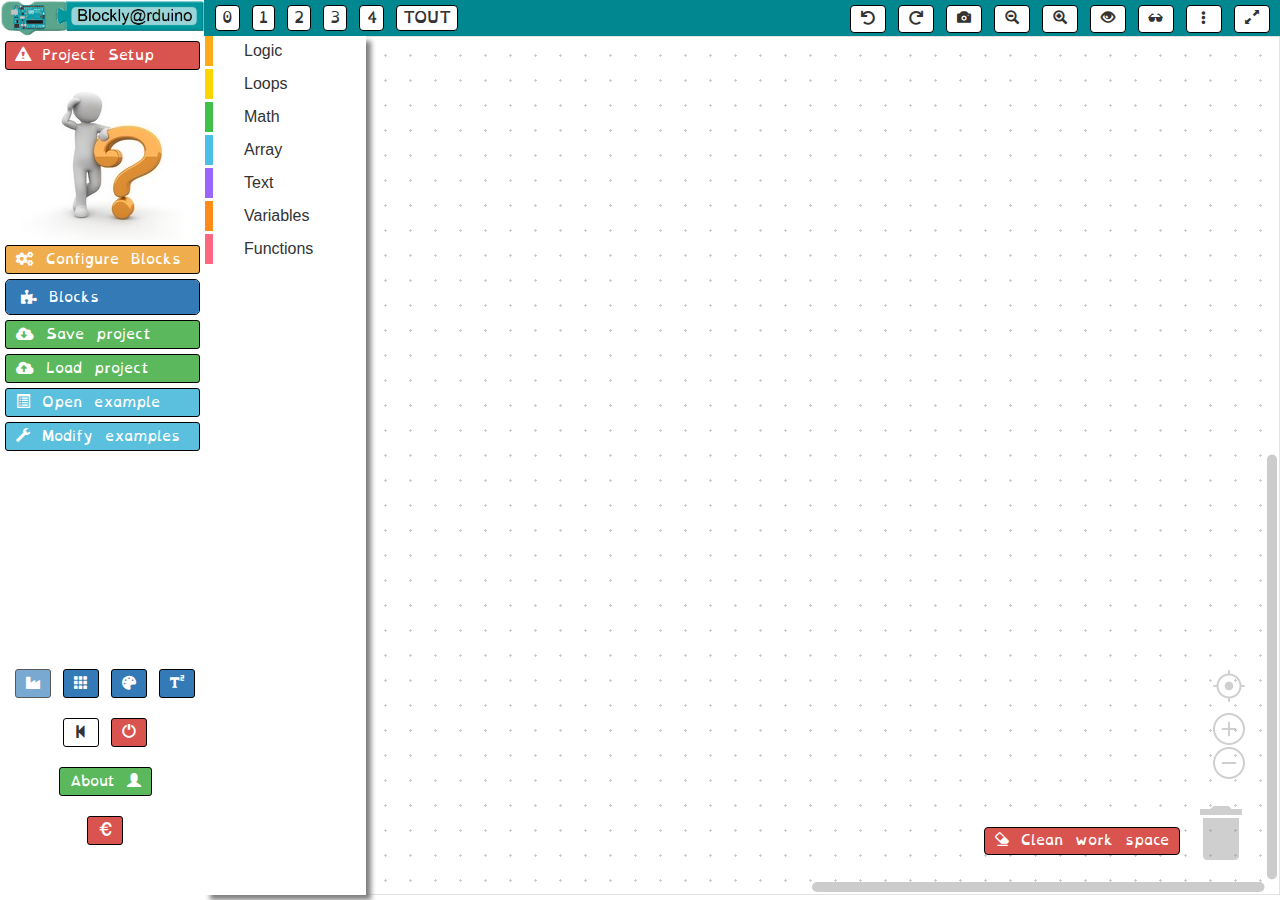
<file: index_IDE.html>
<!DOCTYPE html>
<html>

<head>
    <link rel="icon" type="image/png" href="favicon.png" />
    <meta http-equiv="Content-Type" content="text/html; charset=utf-8" />
    <title>Blockly@rduino</title>
    <!--load first for menus-->
    <link rel="stylesheet" type="text/css" href="css/menu.css" />
    <script type="text/javascript" src="core/blockly_compressed.js"></script>
    <!-- needed for type of variable -->
    <script type="text/javascript" src="core/Ardublockly/type.js"></script>
    <script type="text/javascript" src="core/Ardublockly/types.js"></script>
    <script type="text/javascript" src="core/Ardublockly/static_typing.js"></script>
    <script type="text/javascript" src="core/Ardublockly/instances.js"></script>
    <script type="text/javascript" src="core/Ardublockly/field_instance.js"></script>
    <script type="text/javascript" src="core/Ardublockly/block_instance.js"></script>
    <!--Arduino generator, must be defined NOW-->
    <script type="text/javascript" src="generators/generator_arduino.js"></script>
    <script type="text/javascript" src="generators/generator_python.js"></script>

    <script type="text/javascript" src="core/BlocklyArduino/blockly@rduino_core_IDE.js"></script>
    <script type="text/javascript" src="core/BlocklyArduino/blockly@rduino_boards.js"></script>
    <script type="text/javascript" src="core/BlocklyArduino/blockly@rduino_functions_buttons_IDE.js"></script>
    <script type="text/javascript" src="core/BlocklyArduino/blockly@rduino_tools.js"></script>
    <script type="text/javascript" src="core/BlocklyArduino/blockly@rduino_visual.js"></script>
    <script type="text/javascript" src="core/BlocklyArduino/blockly@rduino_visual_buttons.js"></script>

    <script type="text/javascript" src="core/libs/jquery-2.1.3.min.js"></script>
    <script type="text/javascript" src="core/libs/jquery-ui.js"></script>
    <script type="text/javascript" src="core/libs/bootstrap.min.3.3.6.js"></script>
    <script type="text/javascript" src="core/libs/bootstrap-toggle.min.js"></script>
    <script type="text/javascript" src="core/libs/clipboard.min.js"></script>
    <script type="text/javascript" src="core/libs/head.load.min.js"></script>
    <script type="text/javascript" src="core/libs/html2canvas.min.js"></script>
    <script type="text/javascript" src="core/libs/canvas2image.js"></script>
    <script type="text/javascript" src="core/libs/prettify.min.js"></script>
    <script type="text/javascript" src="core/libs/smoothie.js"></script>

    <!-- define all additional blocks from one resumer-->
    <script type="text/javascript" src="blocks/arduino_resume.js"></script>
    <script type="text/javascript" src="generators/arduino_resume.js"></script>

    <!-- define all python & micro:bit-->
    <script type="text/javascript" src="blocks/microbit/microbit.js"></script>
    <script type="text/javascript" src="generators/python_resume.js"></script>

    <script type="text/javascript" src="lang/code.js"></script>

    <link rel="stylesheet" type="text/css" href="css/bootstrap.min.BlocklyArduino.css" />
    <link rel="stylesheet" type="text/css" href="css/blockly@rduino.css" />
    <link rel="stylesheet" type="text/css" href="css/bootstrap-toggle.min.css" />
    <link rel="stylesheet" type="text/css" href="css/font-awesome.min.css" />
    <link rel="stylesheet" type="text/css" href="css/jquery-ui.css" />
    <link rel="stylesheet" type="text/css" href="css/prettify.css" />

    <script type="text/javascript">
        $(window).load(function() {
            $(".loading").fadeOut("slow");
        });
    </script>
</head>

<body onload="BlocklyDuino.init()">
    <div class="loading"></div>
    <div id="header">
        <div id="logo_Titre">
            <a href="./index_IDE.html">
                <img id="clearLink" src="media/BlocklyArduino/logo.png" border="0" height="36" onclick="" />
            </a>
        </div>
        <div id="header_titres">
            <div id="divTitreMenu" class="hidden">
                <div id="divTitreMenu_menu">
                    <nav id="nav_hor">
                        <ul id="main-menu">
                            <li>
                                <a><i class="fa fa-user"></i> <span id="span_menu_1"> </span> <i class="fa fa-caret-down"></i></a>
                                <ul class="submenu">
                                    <li>
                                        <a href="#" id="menu_11"> <span id="span_menu_11"> </span> </a>
                                    </li>
                                    <li>
                                        <a href="#" id="menu_12"> <span id="span_menu_12"> </span> </a>
                                    </li>
                                    <li>
                                        <a id="menu_13"> <span id="span_menu_13"> </span> <i class="fa fa-caret-right"></i></a>
                                        <ul class="submenu">
                                            <li>
                                                <a href="#" id="menu_131" data-toggle="modal" data-target="#exampleModal"> <span id="span_menu_131"> </span> </a>
                                            </li>
                                            <li>
                                                <a href="#" id="menu_132" target="_blank"> <span id="span_menu_132"> </span> </a>
                                            </li>
                                            <li>
                                                <a href="https://github.com/technologiescollege/BlocklyArduino-example" id="menu_133" target="_blank"> <span id="span_menu_133"> </span> </a>
                                            </li>
                                        </ul>
                                    </li>
                                </ul>
                            </li>
                            <li>
                                <a><i class="fa fa-briefcase"></i> <span id="span_menu_2"> </span> <i class="fa fa-caret-down"></i></a>
                                <ul class="submenu">
                                    <li>
                                        <a href='http://fritzing.org/download/' target='_blank' id="menu_21"> <span id="span_menu_21"> </span> </a>
                                    </li>
                                    <li id="mtab_supervision">
                                        <a href="https://github.com/technologiescollege/BlocklyArduino_AIO" target="_blank" id="menu_22"> <span id="span_menu_22"> </span> </a>
                                    </li>
                                    <li id="mtab_blocks">
                                        <a href="#content_blocks" aria-controls="content_blocks" role="tab" data-toggle="tab" id="menu_23"> <span id="span_menu_23"> </span> </a>
                                    </li>
                                    <li id="mtab_arduino">
                                        <a href="#content_arduino" aria-controls="content_arduino" role="tab" data-toggle="tab" id="menu_24"> <span id="span_menu_24"> </span> </a>
                                    </li>
                                </ul>
                            </li>
                            <li>
                                <a><i class="fa fa-user"></i> <span id="span_menu_3"> </span> <i class="fa fa-caret-down"></i></a>
                                <ul class="submenu">
                                    <li>
                                        <a href="#" id="menu_31"> <span id="span_menu_31"> </span> </a>
                                    </li>
                                    <li>
                                        <a href="#" id="menu_32"> <span id="span_menu_32"> </span> </a>
                                    </li>
                                </ul>
                            </li>
                            <li>
                                <a><i class="fa fa-user"></i> <span id="span_menu_4"> </span> <i class="fa fa-caret-down"></i></a>
                                <ul class="submenu">
                                    <li>
                                        <a href="#configModalGlobal" data-toggle="modal" id="menu_41"> <span id="span_menu_41"> </span> </a>
                                    </li>
                                    <li>
                                        <a id="menu_42"> <span id="span_menu_42"> </span> <i class="fa fa-caret-right"></i></a>
                                        <ul class="submenu">
                                            <li>
                                                <a href="#" id="menu_420" role='button'> <span id="span_menu_420"> </span> </a>
                                            </li>
                                            <li>
                                                <a href="#" id="menu_421" role='button'> <span id="span_menu_421"> </span> </a>
                                            </li>
                                            <li>
                                                <a href="#" id="menu_422" role='button'> <span id="span_menu_422"> </span> </a>
                                            </li>
                                            <li>
                                                <a href="#" id="menu_423" role='button'> <span id="span_menu_423"> </span> </a>
                                            </li>
                                            <li>
                                                <a href="#" id="menu_424" role='button'> <span id="span_menu_424"> </span> </a>
                                            </li>
                                            <li>
                                                <a href="#" id="menu_429" role='button'> <span id="span_menu_429"> </span> </a>
                                            </li>
                                        </ul>
                                    </li>
                                    <li>
                                        <a href="#configModal" data-toggle="modal" id="menu_43"> <span id="span_menu_43"> </span> </a>
                                    </li>
                                    <li>
                                        <a id="menu_44"> <span id="span_menu_44"> </span> <i class="fa fa-caret-right"></i></a>
                                        <ul class="submenu">
                                            <li>
                                                <a href="#" id="menu_441"> <span id="span_menu_441"> </span> </a>
                                            </li>
                                            <li>
                                                <a href="#" id="menu_442"> <span id="span_menu_442"> </span> </a>
                                            </li>
                                        </ul>
                                    </li>
                                </ul>
                            </li>
                            <li>
                                <a><i class="fa fa-user"></i> <span id="span_menu_5"> </span> <i class="fa fa-caret-down"></i></a>
                                <ul class="submenu">
                                    <li>
                                        <a href="#" id="menu_51"> <span id="span_menu_51"> </span> </a>
                                    </li>
                                    <li>
                                        <a href="http://www.libreduc.cc/wiki/doku.php/fr/arduino/blockly_rduino" target="_blank" id="menu_52"> <span id="span_menu_52"> </span> </a>
                                    </li>
                                    <li>
                                        <a href="http://blockly.technologiescollege.fr/forum/" target="_blank" id="menu_53"> <span id="span_menu_53"> </span> </a>
                                    </li>
                                </ul>
                            </li>
                            <li>
                                <a href="#" id="btn_menu_about" data-toggle="modal" data-target="#aboutModal">
                                    <span id="span_menu_6"> </span>
                                </a>
                            </li>
                        </ul>
                    </nav>
                </div>
            </div>
            <div id="divTitre">
                <div id="btn_levels">
                    <a href="#" id="toolbox_algo" class="btn btn-level btn-default" role='button'>0</a>
                    <a href="#" id="toolbox_arduino_1" class="btn btn-level btn-default" role='button'>1</a>
                    <a href="#" id="toolbox_arduino_2" class="btn btn-level btn-default" role='button'>2</a>
                    <a href="#" id="toolbox_arduino_3" class="btn btn-level btn-default" role='button'>3</a>
                    <a href="#" id="toolbox_arduino_4" class="btn btn-level btn-default" role='button'>4</a>
                    <a href="#" id="toolbox_arduino_all" class="btn btn-level btn-default" role='button'>TOUT</a>
                    <label id="labelToolboxDefinition"></label>
                </div>
                <div id="barre">
                    <button id="btn_edit_code" class="btn btn-arduinoRect" data-toggle="modal" data-target="#editModal">
                            <span id="icon_edit_btn" class="glyphicon glyphicon-edit"> </span>
                        </button>
                    <button id="btn_saveArduino" class="btn btn-arduinoRect">
                            <span class="fas fa-file-download fa-1_5x fa-fw"> </span>
                        </button>
                    <button id="btn_verify_local" class="btn btn-arduino" disabled="">
                            <span class="fas fa-check fa-1_5x fa-fw"> </span>
                        </button>
                    <select id="serialport_ide" disabled="">
                            <option value="no_com" selected="">Choisir le port</option>
                        </select>
                    <button id="btn_flash_local" class="btn btn-arduino" disabled="">
                            <span class="fas fa-arrow-right fa-1_5x fa-fw"> </span>
                        </button>
                    <button id="btn_term" class="btn btn-arduinoRect" disabled="">
                            <span class="fas fa-search fa-flip-horizontal fa-1_5x fa-fw"> </span>
                        </button>
                    <!-- <button id="btn_pasteIDEArduino" class="btn btn-arduino"> -->
                    <!-- <span class="fa fa-folder-open"> </span> -->
                    <!-- <span id="span_pasteIDEArduino"> </span> -->
                    <!-- </button> -->
                    <span id="survol" style="color:white"></span>
                </div>
            </div>
            <div id="divTitreMenu_miniCard">
                <a href="#" id="miniCard_Menu">
                    <img id="arduino_card_miniPicture_Menu" height="36" border="0" />
                </a>
            </div>
        </div>

        <div id="tools_blocks" class="tab-pane active">
            <button id="btn_undo" class="btn btn-default">
                    <span class="fa fa-undo"> </span>
                </button>
            <button id="btn_redo" class="btn btn-default">
                    <span class="fa fa-repeat"> </span>
                </button>
            <button id="btn_block_capture" class="btn btn-default">
                    <span id="icon_btn_block_capture" class="glyphicon glyphicon-camera"> </span>
                </button>
            <button id="btn_blocs_picture_mini" class="btn btn-default">
                    <span id="icon_btn_blocs_picture_mini" class="glyphicon glyphicon-zoom-out"> </span>
                </button>
            <button id="btn_blocs_picture_maxi" class="btn btn-default">
                    <span id="icon_btn_blocs_picture_maxi" class="glyphicon glyphicon-zoom-in"> </span>
                </button>
            <button id="btn_blocs_picture" class="btn btn-default">
                    <span id="icon_btn_blocs_picture" class="glyphicon glyphicon-eye-open"> </span>
                </button>
            <button id="btn_preview" class="btn btn-default">
                    <span id="icon_btn_preview" class="glyphicon glyphicon-sunglasses"> </span>
                </button>
            <button id="btn_inline" class="btn btn-default">
                    <span id="icon_btn_inline" class="glyphicon glyphicon-option-vertical"> </span>
                </button>
            <button id="btn_size" class="btn btn-default">
                    <span id="icon_btn_size" class="glyphicon"> </span>
                </button>
            <div id="toggle_code" class="modal-content" style="display: none;">
                <pre id="pre_previewArduino" title="Code"></pre>
                <button id="btn_CopyCode" class="btn btn-warning" data-clipboard-action="copy" data-clipboard-target="#pre_previewArduino">
                        <span class="glyphicon glyphicon-duplicate"> </span>
                    </button>
            </div>
        </div>
    </div>
    <div id="divBody">
        <div id="menuPanel">
            <div id="menuPanelConfig">
                <button id="btn_configGlobal" class="btn btn-sm btn_ver btn-danger btn-block" data-toggle="modal" data-target="#configModalGlobal">
                        <span class="glyphicon glyphicon-alert"> </span>
                        <span id="configGlobalLabel"> </span>
                    </button>
                <div id="div_miniPicture">
                    <a id="miniCard">
                        <img id="arduino_card_miniPicture" />
                    </a>
                </div>
                <button id="btn_config" class="btn btn-sm btn-warning btn-block " data-toggle="modal" data-target="#configModal">
                        <span class="fa fa-cogs"> </span>
                        <span id="span_config"> </span>
                    </button>
                <a href="#" id="btn_config_kit" target="_blank" class="btn btn-sm btn-warning btn-block hidden" role='button'>
                    <span class="glyphicon glyphicon-th-list"> </span>
                    <span id="span_config_kit"> </span>
                </a>
            </div>
            <div id="menuPanelBlockly" class="margin-top-5">
                <ul id="ul_nav" role="tablist">
                    <li role="presentation" id="tab_supervision" class="disabled">
                        <a href="https://github.com/technologiescollege/BlocklyArduino_AIO" target="_blank">
                            <span class="glyphicon glyphicon-transfer"></span>
                            <span id="a_supervision"> </span>
                        </a>
                    </li>
                    <li role="presentation" id="tab_blocks" class="active">
                        <a href="#content_blocks" aria-controls="content_blocks" role="tab" data-toggle="tab">
                            <span class="fa fa-puzzle-piece"></span>
                            <span id="a_blocks"> </span>
                        </a>
                    </li>
                    <li role="presentation" id="tab_arduino">
                        <a href="#content_arduino" aria-controls="content_arduino" role="tab" data-toggle="tab">
                            <span class="fa fa-code"></span>
                            <!--span class="glyphicon glyphicon-education"></span-->
                            <span id="a_arduino"></span>
                        </a>
                    </li>
                </ul>
            </div>
            <div id="menuPanelFiles">
                <a id="btn_saveXML" class='btn btn-sm btn-success btn-block' href="#" role='button'>
                    <span class="fas fa-cloud-download-alt"></span>
                    <span id="span_saveXML"> </span>
                </a>
                <button id="btn_fakeload" class="btn btn-sm btn-success btn-block" accept="*.B@, *.xml">
                        <span class="fas fa-cloud-upload-alt"></span>
                        <span id="span_fakeload"> </span>
                    </button>
                <button id="btn_example" class="btn btn-sm btn-info btn-block" data-toggle="modal" data-target="#exampleModal">
                        <span class="glyphicon glyphicon-list-alt"> </span>
                        <span id="span_example"> </span>
                    </button>
                <a id="btn_create_example" class="btn btn-sm btn_ver btn-info btn-block" href="#" target="_blank" role='button'>
                    <span class="glyphicon glyphicon-wrench"> </span>
                    <span id="span_create_example"> </span>
                </a>
            </div>
            <input type="file" id="load" accept=".B@, .xml" style="display: none;" />
            <div id="div_tools_button">
                <button id="btn_wiring" class="btn btn-primary">
                        <span class="fa fa-plug"></span>
                    </button>
                <br />
                <br />
                <button id="btn_factory" class="btn btn-sm btn-primary" disabled>
                        <span class="fa fa-industry"> </span>
                    </button>
                <button id="btn_screenduino" class="btn btn-sm btn-primary">
                        <span class="glyphicon glyphicon-th"> </span>
                    </button>
                <button id="btn_RGB" class="btn btn-sm btn-primary">
                        <span class="fas fa-palette"> </span>
                    </button>
                <button id="btn_convert" class="btn btn-sm btn-primary">
                        <span class="glyphicon glyphicon-superscript"> </span>
                    </button>
                <br />
                <br />
                <button id="btn_miniMenuPanel" class="btn btn-sm btn-default">
                        <span class="glyphicon glyphicon-step-backward"> </span>
                    </button>
                <a href="./index_IDE.html" id="btn_reset" class="btn btn-sm btn-danger">
                    <span class="glyphicon glyphicon-off"> </span>
                </a>
                <br />
                <br />
                <div id="div_about">
                    <button id="btn_about" type="button" class="btn btn-default btn-sm btn-success" data-toggle="modal" data-target="#aboutModal">
                            <span id="span_about"> </span>
                            <span class="glyphicon glyphicon-user"></span>
                        </button>
                </div>
                <br />
                <div id="div_paypal">
                    <button id="btn_about" type="button" class="btn btn-default btn-sm btn-danger" data-toggle="modal" data-target="#paypalModal">
                            <span id="span_about"> </span>
                            <span class="glyphicon glyphicon-euro"></span>
                        </button>
                </div>
            </div>
        </div>
        <!-- Nav tabs -->
        <div id="divTabpanel" role="tabpanel">
            <!-- Tab panes -->
            <div id="content_area" class="tab-content">
                <div id="content_blocks" class="tab-pane active" style="position: relative;">
                    <button id="btn_delete" class="btn btn-danger">
                            <span class="glyphicon glyphicon-erase"> </span>
                            <span id="span_delete"> </span>
                        </button>
                </div>
                <div id="content_arduino" class="tab-pane">
                    <pre id="pre_arduino"></pre>
                    <div id="barre_h">
                        <div id="checkDetails">
                            <input type="checkbox" disabled name="detailedCompilation" id="detailedCompilation" /> <span id="span_detailedCompilation" style="color: white;"> </span>
                        </div>
                    </div>
                    <div id="local_debug"></div>
                    <div id="barre"></div>
                </div>
                <div id="content_supervision" class="tab-pane">
                </div>
                <!--div id="content_xml" class="tab-pane">
                            <pre id="pre_xml"></pre>
                    </div-->
            </div>
        </div>
    </div>
    <!-- Modals -->
    <!-- about modal -->
    <div class="modal fade" id="aboutModal" tabindex="-1" role="dialog" aria-labelledby="aboutModalLabel" aria-hidden="true">
        <div class="modal-dialog">
            <div class="modal-content">
                <div class="modal-header">
                    <button type="button" class="close" data-dismiss="modal" aria-label="Close"><span aria-hidden="true">&#215;</span></button>
                    <h4>
                        <span class="glyphicon glyphicon-user"> </span>
                        <label class="modal-title" id="aboutModalLabel" />
                    </h4>
                </div>
                <div class="modal-body">
                    <b> <span id="title"> </span> </b>
                    <br />
                    <br />
                    <div align="center" id="paypal_about">
                        <form action="https://www.paypal.com/cgi-bin/webscr" method="post" target="_top">
                            <input type="hidden" name="cmd" value="_s-xclick" />
                            <input type="hidden" name="encrypted" value="-----BEGIN [base64]/C6ixXUGcjCFWFDL8g8X1fvVuJzH6Oas51725FWmM2lj/qnlMC1OXDsQ5t+gZdtOHT/aNGKMGVKAwunuzdXunh12K6B/IyviY/t92zr4MNAzKUPbFEedz+KhPof+qHLtbggsH838JNZkI/C/IT2ywYjaVTELMAkGBSsOAwIaBQAwgcQGCSqGSIb3DQEHATAUBggqhkiG9w0DBwQI1IdcWrDXciiAgaBz6D0isbpRuJMLj/+WkYtJeIqWf5gWhgO6ZQuqIty98fGcIo4o++FnUPhVP7zNzLRnvQDEPBh2kmYKSeZzKKjhrftr4JUaf/kQ7ZlKrvZSI/9m9tRRhSXrLyPCdhG7WQpypTC5Zt8PENDPx6pUfpYGhmAQ/[base64]/ETMS1ycjtkpkvjXZe9k+6CieLuLsPumsJ7QC1odNz3sJiCbs2wC0nLE0uLGaEtXynIgRqIddYCHx88pb5HTXv4SZeuv0Rqq4+axW9PLAAATU8w04qqjaSXgbGLP3NmohqM6bV9kZZwZLR/klDaQGo1u9uDb9lr4Yn+rBQIDAQABo4HuMIHrMB0GA1UdDgQWBBSWn3y7xm8XvVk/UtcKG+wQ1mSUazCBuwYDVR0jBIGzMIGwgBSWn3y7xm8XvVk/[base64]/zANBgkqhkiG9w0BAQUFAAOBgQCBXzpWmoBa5e9fo6ujionW1hUhPkOBakTr3YCDjbYfvJEiv/2P+IobhOGJr85+XHhN0v4gUkEDI8r2/rNk1m0GA8HKddvTjyGw/XqXa+LSTlDYkqI8OwR8GEYj4efEtcRpRYBxV8KxAW93YDWzFGvruKnnLbDAF6VR5w/[base64]/zzkLlvngOIaU9kaOXfiS3iMkUil4AiOSyyVLWRzc9NdyHdZjCGq4YVSufHpOnreGQAfiOQHp1zwMQ+pr2kzhCDIfa+TIjvD8+5T0QHLsjniH/y3qxkXNjEOoL/sI1/Bp/f+r33W17UifHwZDVoOsT/w==-----END PKCS7-----
                                       " />
                            <input type="image" src="./media/BlocklyArduino/btn_donateCC_LG.gif" name="submit" alt="PayPal, le réflexe sécurité pour payer en ligne" />
                            <img alt="" border="0" src="./media/BlocklyArduino/pixel.gif" width="1" height="1" />
                        </form>
                    </div>
                    <div align="center"><b><a href="http://framaforms.org/blocklyrduino-utilisateurs-1490560876" target='blank'><font size="5"><span id="span_forms_about" style="font-style: bold;"> </span></font></a></b></div>
                    <br />
                    <b>Forum</b> : <a href='http://blockly.technologiescollege.fr/forum' target='blank'><i class="fab fa-wpforms"></i> http://blockly.technologiescollege.fr/forum</a>
                    <br />
                    <br /><b>Documentation :</b> <a href="http://www.libreduc.cc/wiki/doku.php" target='blank'><i class="fab fa-wikipedia-w"></i> wiki</a>
                    <br />
                    <br />
                    <span><b>Blockly@rduino</b></span> (<a href="https://github.com/technologiescollege/Blockly-at-rduino" target='blank'><i class="fab fa-github"></i> Github</a>)
                    <span id="aboutBody" style="font-style: italic;"> </span>
                    <br /> - Blockly : (<a href='https://developers.google.com/blockly' target='blank'>https://developers.google.com/blockly</a>)
                    <br /> - Fred LIN (@gasolin) - BlocklyDuino : (<a href='https://github.com/BlocklyDuino/BlocklyDuino' target='blank'>https://github.com/BlocklyDuino/BlocklyDuino</a>)
                    <br /> - Carlos PEREIRA ATENCIO - Ardublockly : (<a href='https://github.com/carlosperate/ardublockly' target='blank'>https://github.com/carlosperate/ardublockly</a>)
                    <br /> - Alan YORINKS - PyMata-aio : (<a href='http://mryslab.blogspot.fr' target='blank'>http://mryslab.blogspot.fr</a>)
                    <br /> - Tom NEUTENS - IDE java plugin : (<a href='https://github.com/dwengovzw/Blockly-for-Dwenguino' target='blank'>https://github.com/dwengovzw/Blockly-for-Dwenguino</a>)
                    <br /> - JP FONTAINE - Electron version : (<a href='http://lesormeaux.net/blockly-arduino/start.html' target='blank'>http://lesormeaux.net/blockly-arduino/start.html</a>)
                    <br /> - Camilo PARRA PALACIO - UI design : (<a href='https://www.ottodiy.com/' target='blank'>https://www.ottodiy.com/</a>)
                    <br /> - Toshiyuki NAKAMURA - japan version : (<a href='https://meuse.co.jp/eshop/' target='blank'>https://meuse.co.jp/eshop/</a>)
                    <br /> - Leroyd LAFFINEUR - icons design : (<a href='http://idehack.com' target='blank'>http://idehack.com</a>)
                    <br /> - Bootstrap (<a href='http://getbootstrap.com' target='blank'>http://getbootstrap.com</a>)
                    <br /> - Font Awesome Icons (<a href='http://fontawesome.io' target='blank'>http://fontawesome.io</a>)
                    <br /> - OpenDyslexic (<a href='https://www.opendyslexic.org/' target='blank'>https://www.opendyslexic.org/</a>)
                    <br /> - Bootstrap Toggle (<a href='http://www.bootstraptoggle.com/' target='blank'>http://www.bootstraptoggle.com/</a>)
                    <br /> - JQuerry (<a href='https://jquery.com' target='blank'>https://jquery.com)</a>
                    <br /> - HeadJS (<a href='http://headjs.com/' target='blank'>http://headjs.com/)</a>
                    <br /> - SmoothieCharts (<a href='http://smoothiecharts.org/' target='blank'>http://smoothiecharts.org/)</a>
                    <br />
                    <br />
                    <span id="span_version"> </span>
                </div>
            </div>
        </div>
    </div>
    <!-- paypal modal -->
    <div class="modal fade" id="paypalModal" tabindex="-1" role="dialog" aria-labelledby="paypalModalLabel" aria-hidden="true">
        <div class="modal-dialog">
            <div class="modal-content">
                <div class="modal-header">
                    <button type="button" class="close" data-dismiss="modal" aria-label="Close"><span aria-hidden="true">&#215;</span></button>
                    <h4>
                        <span class="glyphicon glyphicon-euro"> </span>
                        <label class="modal-title" id="paypalModalLabel" />
                    </h4>
                </div>
                <div class="modal-body">
                    <b> <span id="paypalBody"> </span> </b>
                    <br />
                    <br />
                    <div align="center" id="paypal_about">
                        <form action="https://www.paypal.com/cgi-bin/webscr" method="post" target="_top">
                            <input type="hidden" name="cmd" value="_s-xclick" />
                            <input type="hidden" name="encrypted" value="-----BEGIN [base64]/C6ixXUGcjCFWFDL8g8X1fvVuJzH6Oas51725FWmM2lj/qnlMC1OXDsQ5t+gZdtOHT/aNGKMGVKAwunuzdXunh12K6B/IyviY/t92zr4MNAzKUPbFEedz+KhPof+qHLtbggsH838JNZkI/C/IT2ywYjaVTELMAkGBSsOAwIaBQAwgcQGCSqGSIb3DQEHATAUBggqhkiG9w0DBwQI1IdcWrDXciiAgaBz6D0isbpRuJMLj/+WkYtJeIqWf5gWhgO6ZQuqIty98fGcIo4o++FnUPhVP7zNzLRnvQDEPBh2kmYKSeZzKKjhrftr4JUaf/kQ7ZlKrvZSI/9m9tRRhSXrLyPCdhG7WQpypTC5Zt8PENDPx6pUfpYGhmAQ/[base64]/ETMS1ycjtkpkvjXZe9k+6CieLuLsPumsJ7QC1odNz3sJiCbs2wC0nLE0uLGaEtXynIgRqIddYCHx88pb5HTXv4SZeuv0Rqq4+axW9PLAAATU8w04qqjaSXgbGLP3NmohqM6bV9kZZwZLR/klDaQGo1u9uDb9lr4Yn+rBQIDAQABo4HuMIHrMB0GA1UdDgQWBBSWn3y7xm8XvVk/UtcKG+wQ1mSUazCBuwYDVR0jBIGzMIGwgBSWn3y7xm8XvVk/[base64]/zANBgkqhkiG9w0BAQUFAAOBgQCBXzpWmoBa5e9fo6ujionW1hUhPkOBakTr3YCDjbYfvJEiv/2P+IobhOGJr85+XHhN0v4gUkEDI8r2/rNk1m0GA8HKddvTjyGw/XqXa+LSTlDYkqI8OwR8GEYj4efEtcRpRYBxV8KxAW93YDWzFGvruKnnLbDAF6VR5w/[base64]/zzkLlvngOIaU9kaOXfiS3iMkUil4AiOSyyVLWRzc9NdyHdZjCGq4YVSufHpOnreGQAfiOQHp1zwMQ+pr2kzhCDIfa+TIjvD8+5T0QHLsjniH/y3qxkXNjEOoL/sI1/Bp/f+r33W17UifHwZDVoOsT/w==-----END PKCS7-----
                                       " />
                            <input type="image" src="./media/BlocklyArduino/btn_donateCC_LG.gif" name="submit" alt="PayPal, le réflexe sécurité pour payer en ligne" />
                            <img alt="" border="0" src="./media/BlocklyArduino/pixel.gif" width="1" height="1" />
                        </form>
                    </div>
                </div>
            </div>
        </div>
    </div>
    <!-- ajax modal -->
    <div class="modal fade" id="ajaxModal" tabindex="-1" role="dialog" aria-labelledby="ajaxModalLabel" aria-hidden="true">
        <div class="modal-dialog">
            <div class="modal-content">
                <div class="modal-header">
                    <button type="button" class="close" data-dismiss="modal" aria-label="Close"><span aria-hidden="true">&#215;</span></button>
                    <h4 class="modal-title" id="ajaxModalLabel"></h4>
                </div>
                <div class="modal-body">
                    <pre id="msg_ajax_ko"></pre>
                    <input type="checkbox" name="ajax_msg" id="ajax_msg" /> <span id="span_ajax_msg"> </span>
                </div>
                <div class="modal-footer">
                    <button id="btn_close_msg" type="button" class="btn btn-default" data-dismiss="modal"></button>
                    <button id="btn_valid_msg" type="button" class="btn btn-primary"></button>
                </div>
            </div>
        </div>
    </div>
    <!-- picture modal -->
    <div id="pictureModalLabel" style="display:none">
        <div id="pictureModalLabel_boutons">
            <button id="btn_card_picture_mini" class="btn btn-default">
                    <span id="icon_btn_blocs_picture_mini" class="glyphicon glyphicon-minus"> </span>
                </button>
            <button id="btn_card_picture_maxi" class="btn btn-default">
                    <span id="icon_btn_blocs_picture_maxi" class="glyphicon glyphicon-plus"> </span>
                </button>
            <button id="btn_card_picture_change" class="btn btn-primary btn-sm">
                    <span id="span_card_picture_change"> </span>
                </button>
        </div>
        <div id="board_select_AIO_on"></div>
        <div id="arduino_card_picture_inModal">
            <img id="arduino_card_picture" width="200" />
        </div>
    </div>
    <!-- example modal -->
    <div class="modal fade" id="exampleModal" tabindex="-1" role="dialog" aria-labelledby="exampleModalLabel" aria-hidden="true">
        <div class="modal-dialog modal-lg">
            <div class="modal-content">
                <div class="modal-header">
                    <button type="button" class="close" data-dismiss="modal" aria-label="Close"><span aria-hidden="true">&#215;</span></button>
                    <h4 class="modal-title" id="exampleModalLabel"></h4>
                    <b><a href="https://github.com/technologiescollege/BlocklyArduino-example"><i class="fab fa-github" aria-hidden="true"></i> Github </a></b>
                </div>
                <div class="modal-body">
                    <div class="table-responsive">
                        <table class="table table-hover">
                            <tbody id="includedContent">
                            </tbody>
                        </table>
                    </div>
                </div>
            </div>
        </div>
    </div>
    <!-- show wiring of example "modal" -->
    <div id="wiringModal" class="modal-dialog" style="display:none;width: 100%;">
        <div id="pictureModalLabel_boutons">
            <button id="btn_wiring_mini" class="btn btn-default">
                    <span id="icon_btn_blocs_picture_mini" class="glyphicon glyphicon-minus"> </span>
                </button>
            <button id="btn_wiring_maxi" class="btn btn-default">
                    <span id="icon_btn_blocs_picture_maxi" class="glyphicon glyphicon-plus"> </span>
                </button>
        </div>
        <div id="wiringModal_picture" class="modal-dialog" style="width: 100%;">
        </div>
    </div>
    <!-- convert bin <-> text "modal" -->
    <div id="convertModal" class="modal-dialog" style="display:none">
        <input id="ti1" value="TEST" />
        <button onclick="BlocklyDuino.text2bin();"><span id="span_txt2bin"> </span></button>
        <input id="ti2" />
        <br/>
        <input id="ti3" value="01010101" />
        <button onclick="BlocklyDuino.bin2text();"><span id="span_bin2txt"> </span></button>
        <input id="ti4" />
    </div>
    <!-- create char for LCD code "modal" -->
    <div id="screen_falsemodal" style="display:none">
        <iframe frameborder="0" marginwidth="0" marginheight="0">
            </iframe>
    </div>
    <!-- convert RGB color code "modal" -->
    <div id="RGB_falsemodal" style="display:none">
        <iframe frameborder="0" marginwidth="0" marginheight="0">
            </iframe>
    </div>
    <!-- toolbox config modal -->
    <div class="modal fade" id="configModal" tabindex="-1" role="dialog" aria-labelledby="configModalLabel" aria-hidden="true">
        <div class="modal-dialog">
            <div class="modal-content">
                <div class="modal-header">
                    <button type="button" class="close" data-dismiss="modal" aria-label="Close"><span aria-hidden="true">&#215;</span></button>
                    <h4>
                        <span class="fa fa-cogs"> </span>
                        <label class="modal-title" id="configModalLabel" />
                    </h4>
                    <div id="div_toolboxes">
                        <select id="toolboxes">
                                <option value="toolbox_none" selected="selected">...</option>
                                <option value="toolbox_algo"></option>
                                <option value="toolbox_arduino_1"></option>
                                <option value="toolbox_arduino_2"></option>
                                <option value="toolbox_arduino_3"></option>
                                <option value="toolbox_arduino_4"></option>
                                <option value="toolbox_arduino_all"></option>
                            </select>
                    </div>
                    <br />
                    <br />
                    <label id="span_functionToggle"> </label>
                    <input id="toggle-Functions" data-toggle="toggle" data-off="<span id='span_functionON'> </span>" data-on="<span id='span_functionOFF'> </span>" data-onstyle="primary" data-offstyle="default" data-width="120" type="checkbox" />
                </div>
                <input type="checkbox" name="select_all" id="select_all" /> <span id="span_select_all"> </span>
                <div class="modal-body" id="modal-body-config"></div>
                <div class="modal-footer">
                    <button id="btn_close_config" type="button" class="btn btn-default" data-dismiss="modal"></button>
                    <button id="btn_valid_config" type="button" class="btn btn-primary"></button>
                </div>
            </div>
        </div>
    </div>
    <!-- edit code modal -->
    <div class="modal fade" id="editModal" tabindex="-1" role="dialog" aria-labelledby="editModalLabel" aria-hidden="true">
        <div class="modal-dialog modal-lg">
            <div class="modal-content">
                <div class="modal-header">
                    <button type="button" class="close" data-dismiss="modal" aria-label="Close"><span aria-hidden="true">&#215;</span></button>
                    <h4 class="modal-title" id="editModalLabel"></h4>
                </div>
                <div class="modal-body" id="modal-body-code">
                    <textarea id="edit_code" rows="20" cols="85"></textarea>
                </div>
                <div class="modal-footer">
                    <button id="btn_closeCode" type="button" class="btn btn-default" data-dismiss="modal"></button>
                    <button id="btn_validCode" type="button" class="btn btn-primary" data-dismiss="modal"></button>
                </div>
            </div>
        </div>
    </div>
    <!-- global config modal -->
    <div class="modal fade" id="configModalGlobal" tabindex="-1" role="dialog" aria-labelledby="configModalGlobalLabel" aria-hidden="true">
        <div class="modal-dialog">
            <div class="modal-content">
                <div class="modal-header">
                    <button type="button" class="close" data-dismiss="modal" aria-label="Close"><span aria-hidden="true">&#215;</span></button>
                    <h4>
                        <span class="glyphicon glyphicon-alert"> </span>
                        <label class="modal-title" id="configModalGlobalLabel" />
                    </h4>
                </div>
                <div class="modal-body" id="modal-body-config-global">
                    <div class="arduino_card_mini_picture_div">
                        <img id="arduino_card_mini_picture" />
                    </div>
                    <div class="modal-body-config-global_left">
                        <span class="fa fa-language"></span> <label id="span_languageMenu"> </label> <select id="languageMenu"></select><br/>
                        <!-- <label id="textSize" class="mod">Text size</label> -->
                        <!-- <input name="textSizeSelect" class="form-control" style="" min="0" max="30" step="1" value="12" type="number"> -->
                        <!-- </input> -->
                        <br />
                        <select id="fontChoice" onchange="BlocklyDuino.changeFontURL(this[this.selectedIndex].value)" onmousemove="BlocklyDuino.changeFont()">
                                <option value="O">OpenDyslexic</option>
                                <option value="T">Trebuchet MS</option>
                                <option value="V">Verdana</option>
                            </select>
                        <div id="divCard">
                            <br />
                            <span class="fa fa-microchip"></span> <label id="labelArduinoCard"></label>
                            <div id="board_select_AIO_off"></div>
                            <select id="board_select" onmousemove="BlocklyDuino.cardPicture_change_AIO()" onchange="BlocklyDuino.cardPicture_change_AIO()">
                                    <option value="none">...</option>
                                    <optgroup label="Arduino">
                                        <option value="arduino_leonardo">Arduino/Genuino LEONARDO</option>
                                        <option value="arduino_mega">Arduino/Genuino MEGA 2560</option>
                                        <option value="arduino_micro">Arduino/Genuino MICRO</option>
                                        <option value="arduino_mini">Arduino/Genuino MINI ATmega328</option>
                                        <option value="arduino_nano">Arduino/Genuino NANO ATmega328</option>
                                        <option value="arduino_pro8">Arduino/Genuino Pro Mini 3.3V ATmega328</option>
                                        <option value="arduino_pro16">Arduino/Genuino Pro Mini 5V ATmega328</option>
                                        <option value="arduino_uno">Arduino/Genuino UNO</option>
                                        <option value="arduino_yun">Arduino/Genuino YUN</option>
                                        <option value="lilypad">LilyPad ATmega328P</option>
                                    </optgroup>
                                    <optgroup label="DAGU">
                                        <option value="dagu_rs027">Dagu RS027</option>
                                        <option value="dagu_rs040">Dagu RS040</option>
                                    </optgroup>
                                    <optgroup label="Makeblok">
                                        <option value="makeblock_mcore">mBot/mCore</option>
                                        <option value="makeblock_megaPi">MegaPi</option>
                                        <option value="makeblock_orion">Orion</option>
                                    </optgroup>
                                    <optgroup label="DFRobot">
                                        <option value="dfrobot_romeo">DFRobot RoMeo v2</option>
                                        <option value="dfrobot_romeo_ble">DFRobot RoMeo BLE</option>
                                    </optgroup>
                                    <optgroup label="ESP">
                                        <option value="esp8266">ESP8266</option>
                                        <option value="esp32">ESP32</option>
                                    </optgroup>
                                    <optgroup label="Otto">
                                        <option value="kit_otto_diy">Otto DIY</option>
                                    </optgroup>
                                    <optgroup label="Peguino">
                                        <option value="peguino_uno_esp32">Peguino Uno ESP32</option>
                                        <option value="peguino_uno_nano">Peguino Uno Nano</option>
                                        <option value="kit_peguino_bot1">Peguino Bot 1</option>
                                    </optgroup>
                                    <optgroup label="Teensy">
                                        <option value="teensy2">Teensy 2.0</option>
                                        <option value="teensy2pp">Teensy++ 2.0</option>
                                    </optgroup>
                                    <optgroup label="Robobox">
                                        <option value="kit_robobox_1_1">mini-alarme v1</option>
                                        <option value="kit_robobox_2_1">bras articulé v1</option>
                                        <option value="kit_robobox_3_1">robot chien v1</option>
                                        <option value="kit_robobox_4_1">robot voiture v1</option>
                                        <option value="kit_robobox_1_2">mini-alarme v2</option>
                                        <option value="kit_robobox_2_2">bras articulé v2</option>
                                        <option value="kit_robobox_3_2">robot chien v2</option>
                                        <option value="kit_robobox_4_2">robot voiture v2</option>
                                        <option value="kit_robobox_5_2">robot voiture v2</option>
                                    </optgroup>
                                    <optgroup label="Kits">
                                        <option value="kit_grove_beginner">Grove Beginner Kit</option>
                                        <option value="kit_crowtail_arduino">Crowtail Starter Kit for Arduino</option>
                                        <option value="kit_microfeux">Micro-feux Jeulin</option>
                                        <option value="kit_petitbot">Petit Bot</option>
                                    </optgroup>
                                    <optgroup label="MicroBit">
                                        <option value="kit_microbit">Micro:bit</option>
                                    </optgroup>
                                    <optgroup label="COG">
                                        <option value="kit_microsaurus">MicroSaurus</option>
                                        <option value="kit_micromachine">MicroMachine</option>
                                    </optgroup>
                                </select>
                        </div>
                        <br />
                        <br />
                        <br />
                        <div id="div_help_button">
                            <button id="btn_videos" class='btn btn-success btn-info text-left'>
                                    <span class="fa fa-film"> </span>
                                </button>
                            <a id="btn_doc" class='btn btn-success btn-info text-left' href="http://www.libreduc.cc/wiki/doku.php/fr/arduino/blockly_rduino" target="_blank" role='button'>
                                <span class="glyphicon glyphicon-info-sign"></span>
                            </a>
                            <a id="btn_tuto" class='btn btn-success btn-info text-left' href="http://blockly.technologiescollege.fr/forum/" target="_blank" role='button'>
                                <span class="glyphicon glyphicon-question-sign"></span>
                            </a>
                        </div>
                        <br />
                        <br />
                        <br />
                        <!-- <div id="div_accessibility_button"> -->
                        <!-- <button id="btn_font" class="btn btn-warning"> -->
                        <!-- <span class="glyphicon glyphicon-text-height"> </span> -->
                        <!-- </button> -->
                        <!-- <button id="btn_colors" class="btn btn-warning jscolor {valueElement:null,value:'F0AD4E'}" onchange="update(this.jscolor)"> -->
                        <!-- <span class="glyphicon glyphicon-tint"> </span> -->
                        <!-- </button> -->
                        <!-- </div> -->
                    </div>
                </div>
                <div class="modal-footer">
                    <button id="btn_validConfigGlobale" type="button" class="btn btn-primary" data-dismiss="modal"></button>
                </div>
            </div>
        </div>
    </div>
    <!-- variable modal -->
    <div class="modal fade" id="variableModal" tabindex="-1" role="dialog" aria-labelledby="variableModalLabel" aria-hidden="true">
        <div class="modal-dialog modal-sm">
            <div class="modal-content">
                <div class="modal-body" id="modal-body-variableModal">
                    <div class="form-group">
                        <div id="variableModalLabel" class="modal-title"><label></label></div>
                        <div class="input-group input-group-md icon-addon addon-md">
                            <input type="text" class="form-control" id="var_name" />
                            <span class="input-group-btn">
                                    <button id="btn_variable" type="button" class="btn btn-info" data-dismiss="modal"></button>
                                </span>
                        </div>
                    </div>
                </div>
            </div>
        </div>
    </div>
    <!--only for IDE mode -->
    <!-- <div id="wiring_dialog">
        <iframe frameborder="0" marginwidth="0" marginheight="0">
            </iframe>
    </div> -->
    <div id="arduino_IDE_code"> </div>
</body>

</html>
</file>
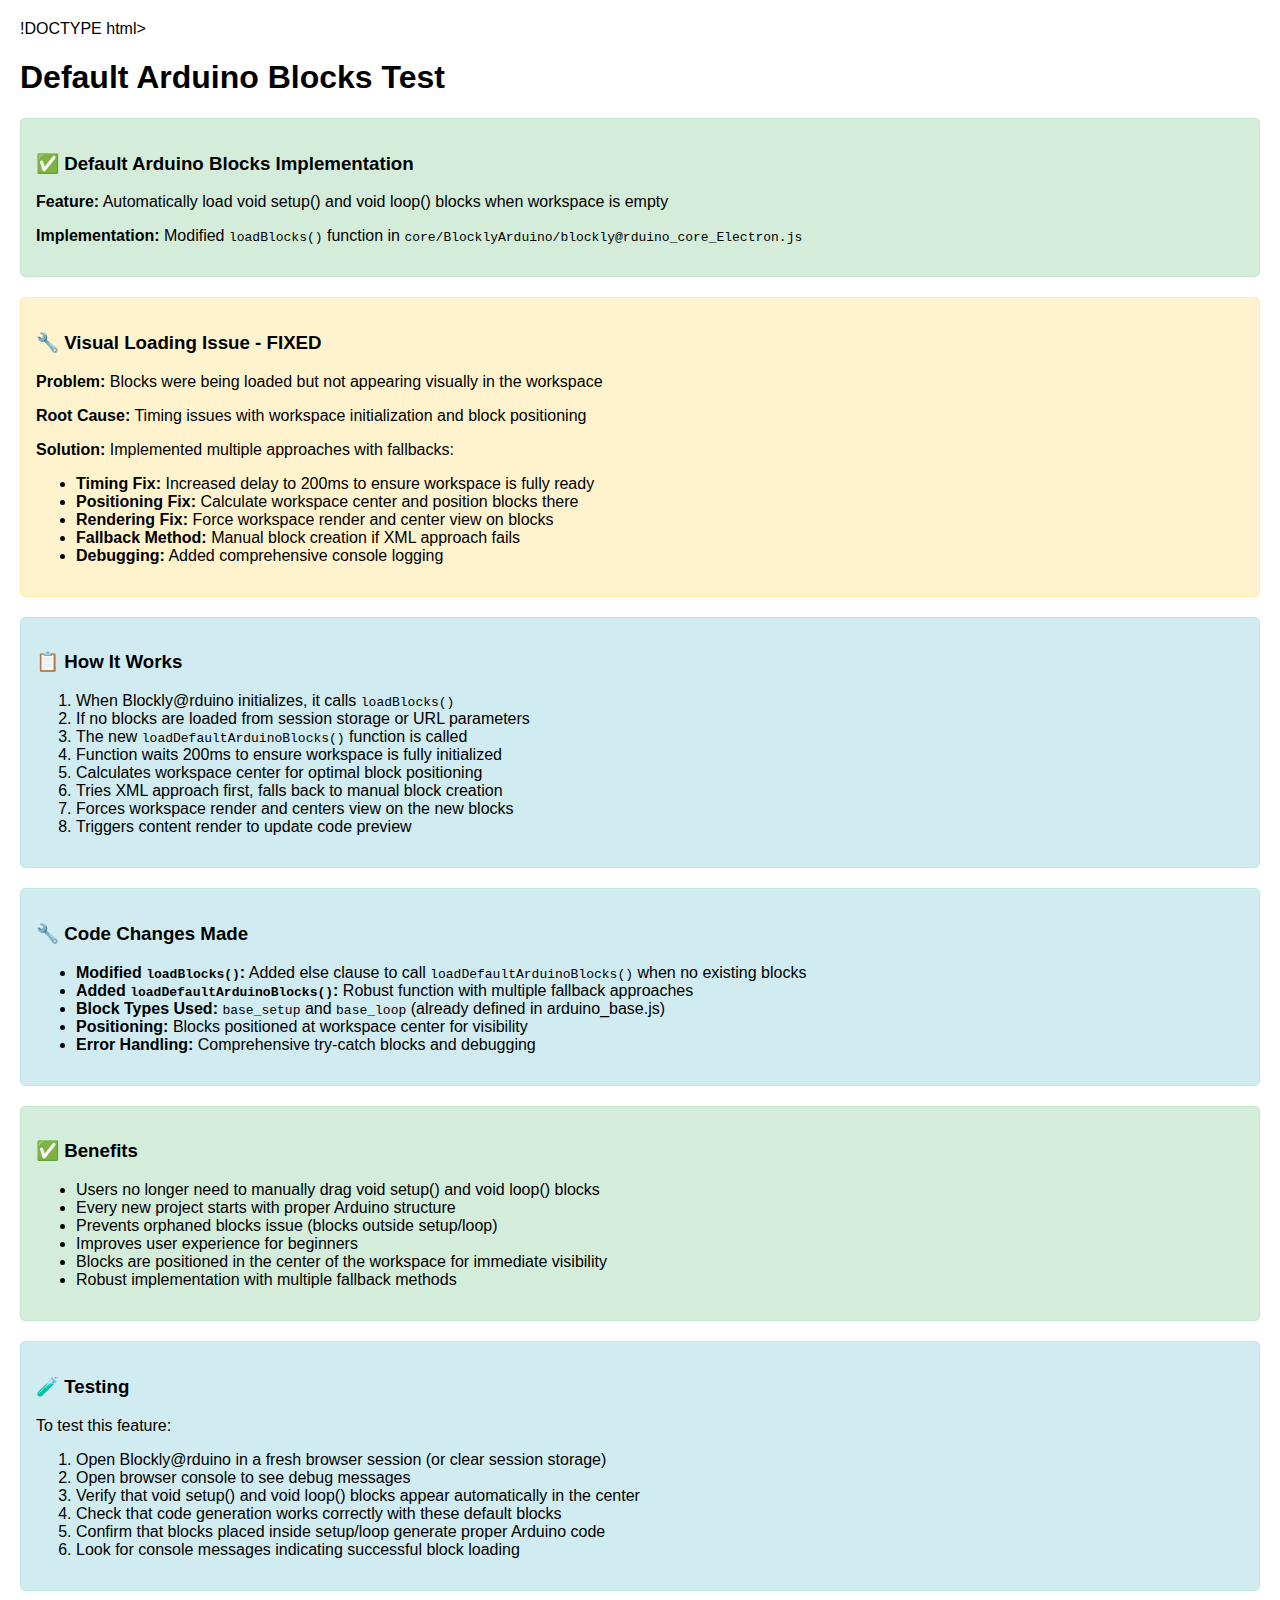
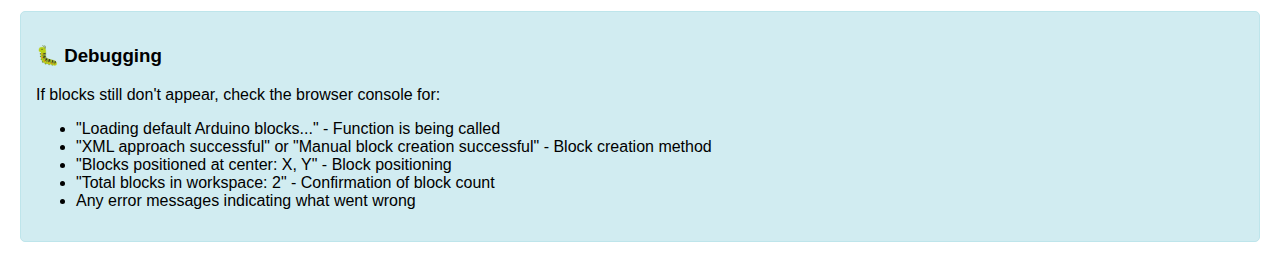
<file: test_default_blocks.html>
!DOCTYPE html>
<html>
<head>
    <title>Default Arduino Blocks Test</title>
    <style>
        body { font-family: Arial, sans-serif; margin: 20px; }
        .test-section { margin: 20px 0; padding: 15px; border: 1px solid #ccc; border-radius: 5px; }
        .success { background-color: #d4edda; border-color: #c3e6cb; }
        .info { background-color: #d1ecf1; border-color: #bee5eb; }
        .warning { background-color: #fff3cd; border-color: #ffeaa7; }
    </style>
</head>
<body>
    <h1>Default Arduino Blocks Test</h1>
    
    <div class="test-section success">
        <h3>✅ Default Arduino Blocks Implementation</h3>
        <p><strong>Feature:</strong> Automatically load void setup() and void loop() blocks when workspace is empty</p>
        <p><strong>Implementation:</strong> Modified <code>loadBlocks()</code> function in <code>core/BlocklyArduino/blockly@rduino_core_Electron.js</code></p>
    </div>
    
    <div class="test-section warning">
        <h3>🔧 Visual Loading Issue - FIXED</h3>
        <p><strong>Problem:</strong> Blocks were being loaded but not appearing visually in the workspace</p>
        <p><strong>Root Cause:</strong> Timing issues with workspace initialization and block positioning</p>
        <p><strong>Solution:</strong> Implemented multiple approaches with fallbacks:</p>
        <ul>
            <li><strong>Timing Fix:</strong> Increased delay to 200ms to ensure workspace is fully ready</li>
            <li><strong>Positioning Fix:</strong> Calculate workspace center and position blocks there</li>
            <li><strong>Rendering Fix:</strong> Force workspace render and center view on blocks</li>
            <li><strong>Fallback Method:</strong> Manual block creation if XML approach fails</li>
            <li><strong>Debugging:</strong> Added comprehensive console logging</li>
        </ul>
    </div>
    
    <div class="test-section info">
        <h3>📋 How It Works</h3>
        <ol>
            <li>When Blockly@rduino initializes, it calls <code>loadBlocks()</code></li>
            <li>If no blocks are loaded from session storage or URL parameters</li>
            <li>The new <code>loadDefaultArduinoBlocks()</code> function is called</li>
            <li>Function waits 200ms to ensure workspace is fully initialized</li>
            <li>Calculates workspace center for optimal block positioning</li>
            <li>Tries XML approach first, falls back to manual block creation</li>
            <li>Forces workspace render and centers view on the new blocks</li>
            <li>Triggers content render to update code preview</li>
        </ol>
    </div>
    
    <div class="test-section info">
        <h3>🔧 Code Changes Made</h3>
        <ul>
            <li><strong>Modified <code>loadBlocks()</code>:</strong> Added else clause to call <code>loadDefaultArduinoBlocks()</code> when no existing blocks</li>
            <li><strong>Added <code>loadDefaultArduinoBlocks()</code>:</strong> Robust function with multiple fallback approaches</li>
            <li><strong>Block Types Used:</strong> <code>base_setup</code> and <code>base_loop</code> (already defined in arduino_base.js)</li>
            <li><strong>Positioning:</strong> Blocks positioned at workspace center for visibility</li>
            <li><strong>Error Handling:</strong> Comprehensive try-catch blocks and debugging</li>
        </ul>
    </div>
    
    <div class="test-section success">
        <h3>✅ Benefits</h3>
        <ul>
            <li>Users no longer need to manually drag void setup() and void loop() blocks</li>
            <li>Every new project starts with proper Arduino structure</li>
            <li>Prevents orphaned blocks issue (blocks outside setup/loop)</li>
            <li>Improves user experience for beginners</li>
            <li>Blocks are positioned in the center of the workspace for immediate visibility</li>
            <li>Robust implementation with multiple fallback methods</li>
        </ul>
    </div>
    
    <div class="test-section info">
        <h3>🧪 Testing</h3>
        <p>To test this feature:</p>
        <ol>
            <li>Open Blockly@rduino in a fresh browser session (or clear session storage)</li>
            <li>Open browser console to see debug messages</li>
            <li>Verify that void setup() and void loop() blocks appear automatically in the center</li>
            <li>Check that code generation works correctly with these default blocks</li>
            <li>Confirm that blocks placed inside setup/loop generate proper Arduino code</li>
            <li>Look for console messages indicating successful block loading</li>
        </ol>
    </div>
    
    <div class="test-section info">
        <h3>🐛 Debugging</h3>
        <p>If blocks still don't appear, check the browser console for:</p>
        <ul>
            <li>"Loading default Arduino blocks..." - Function is being called</li>
            <li>"XML approach successful" or "Manual block creation successful" - Block creation method</li>
            <li>"Blocks positioned at center: X, Y" - Block positioning</li>
            <li>"Total blocks in workspace: 2" - Confirmation of block count</li>
            <li>Any error messages indicating what went wrong</li>
        </ul>
    </div>
</body>
</html>
</file>
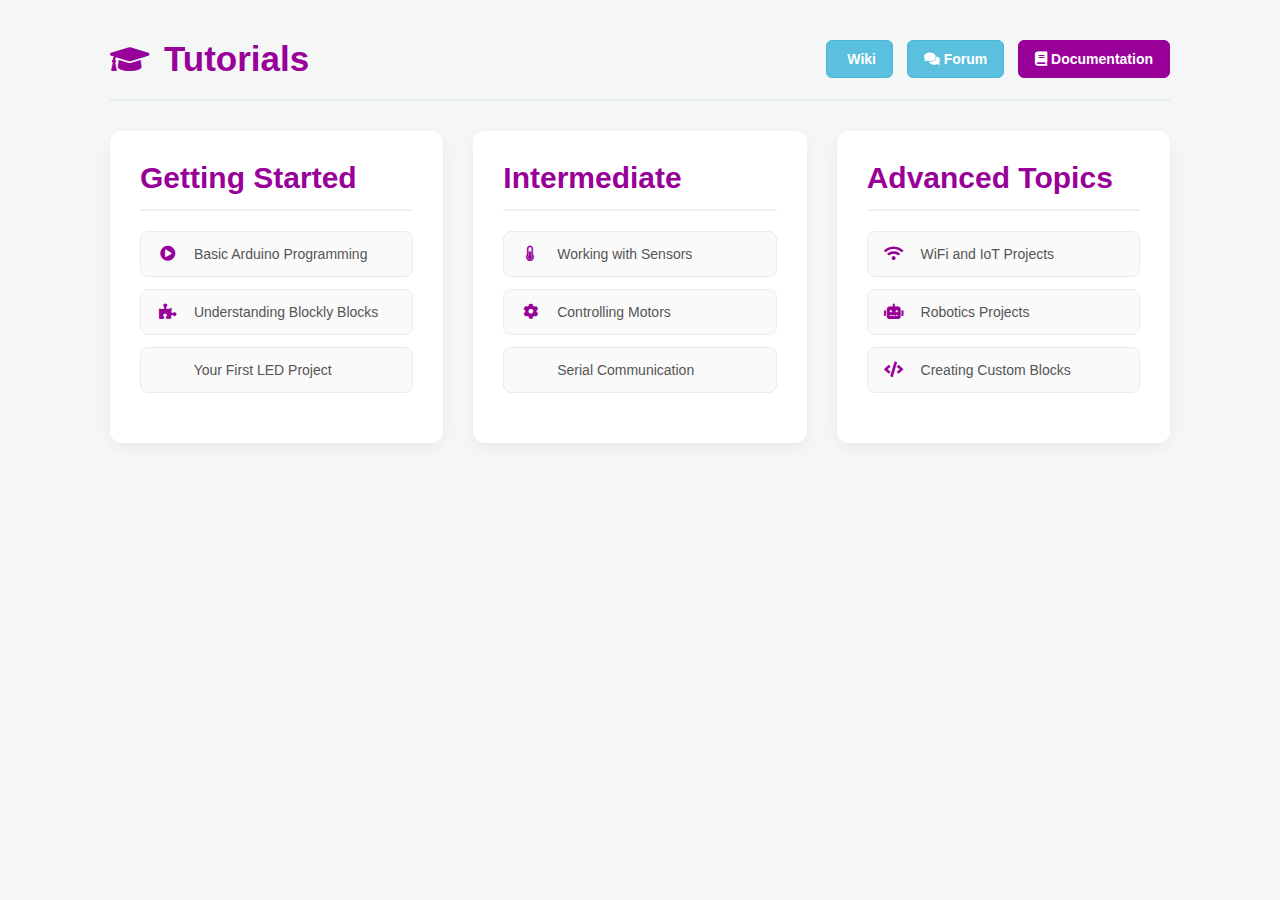
<file: tutorials.html>
<!DOCTYPE html>
<html lang="en">
<head>
    <meta charset="UTF-8">
    <meta name="viewport" content="width=device-width, initial-scale=1.0">
    <title>Tutorials - Skyrover.ai</title>
    <link rel="icon" type="image/png" href="favicon.png" />
    
    <!-- Bootstrap, FontAwesome, and Custom Tutorial CSS -->
    <link rel="stylesheet" type="text/css" href="css/bootstrap.min.BlocklyArduino.css" />
    <link rel="stylesheet" type="text/css" href="css/font-awesome.min.css" />
    <link rel="stylesheet" href="tutorial.css">
</head>
<body>

<div class="container">
    <header class="tutorials-header">
        <h1><span class="fa fa-graduation-cap"></span> Tutorials</h1>
        <div class="header-buttons">
            <a href="http://www.libreduc.cc/wiki/doku.php/fr/arduino/blockly_rduino" target="_blank" class="btn btn-info">
                <i class="fa fa-wikipedia-w"></i> Wiki
            </a>
            <a href="http://blockly.technologiescollege.fr/forum/" target="_blank" class="btn btn-info">
                <i class="fa fa-comments"></i> Forum
            </a>
            <a href="https://github.com/basheerbk/blockide/tree/main/documentation" target="_blank" class="btn btn-primary">
                <i class="fa fa-book"></i> Documentation
            </a>
        </div>
    </header>

    <div class="row">
        <!-- Getting Started Category -->
        <div class="col-md-4">
            <div class="tutorial-category">
                <h2>Getting Started</h2>
                <ul class="list-group">
                    <li class="list-group-item">
                        <a href="#" class="tutorial-link" data-tutorial="basics">
                            <i class="fa fa-play-circle"></i> Basic Arduino Programming
                        </a>
                    </li>
                    <li class="list-group-item">
                        <a href="#" class="tutorial-link" data-tutorial="blocks">
                            <i class="fa fa-puzzle-piece"></i> Understanding Blockly Blocks
                        </a>
                    </li>
                    <li class="list-group-item">
                        <a href="#" class="tutorial-link" data-tutorial="first-project">
                            <i class="fa fa-lightbulb-o"></i> Your First LED Project
                        </a>
                    </li>
                </ul>
            </div>
        </div>

        <!-- Intermediate Category -->
        <div class="col-md-4">
            <div class="tutorial-category">
                <h2>Intermediate</h2>
                <ul class="list-group">
                    <li class="list-group-item">
                        <a href="#" class="tutorial-link" data-tutorial="sensors">
                            <i class="fa fa-thermometer-half"></i> Working with Sensors
                        </a>
                    </li>
                    <li class="list-group-item">
                        <a href="#" class="tutorial-link" data-tutorial="motors">
                            <i class="fa fa-cog"></i> Controlling Motors
                        </a>
                    </li>
                    <li class="list-group-item">
                        <a href="#" class="tutorial-link" data-tutorial="serial">
                            <i class="fa fa-exchange"></i> Serial Communication
                        </a>
                    </li>
                </ul>
            </div>
        </div>

        <!-- Advanced Category -->
        <div class="col-md-4">
            <div class="tutorial-category">
                <h2>Advanced Topics</h2>
                <ul class="list-group">
                    <li class="list-group-item">
                        <a href="#" class="tutorial-link" data-tutorial="wifi">
                            <i class="fa fa-wifi"></i> WiFi and IoT Projects
                        </a>
                    </li>
                    <li class="list-group-item">
                        <a href="#" class="tutorial-link" data-tutorial="robotics">
                            <i class="fa fa-robot"></i> Robotics Projects
                        </a>
                    </li>
                    <li class="list-group-item">
                        <a href="#" class="tutorial-link" data-tutorial="custom-blocks">
                            <i class="fa fa-code"></i> Creating Custom Blocks
                        </a>
                    </li>
                </ul>
            </div>
        </div>
    </div>
</div>

<!-- JS for Bootstrap components -->
<script src="core/libs/jquery-2.1.3.min.js"></script>
<script src="core/libs/bootstrap.min.3.3.6.js"></script>
<script>
// Tutorial Modal Functionality
document.addEventListener('DOMContentLoaded', function() {
    // Tutorial content data
    const tutorials = {
        'basics': { title: 'Basic Arduino Programming', content: `<h4>Getting Started with Arduino</h4><p>Arduino is an open-source electronics platform based on easy-to-use hardware and software. It's intended for anyone making interactive projects.</p><h5>Key Concepts:</h5><ul><li><strong><code>setup()</code>:</strong> This function is called when a sketch starts. Use it to initialize variables, pin modes, start using libraries, etc. The <code>setup()</code> function will only run once, after each powerup or reset of the Arduino board.</li><li><strong><code>loop()</code>:</strong> After creating a <code>setup()</code> function, the <code>loop()</code> function does precisely what its name suggests, and loops consecutively, allowing your program to change and respond. Use it to actively control the Arduino board.</li><li><strong>Digital Pins:</strong> Can be either HIGH (5V) or LOW (0V). Used for simple on/off signals.</li><li><strong>Analog Pins:</strong> Can read a range of values (typically 0-1023), useful for reading sensors.</li></ul>`},
        'blocks': { title: 'Understanding Blockly Blocks', content: `<h4>How Blockly Works</h4><p>Blockly uses visual blocks that snap together to create programs, making coding more accessible and intuitive.</p><h5>Block Types:</h5><ul><li><strong>Logic Blocks:</strong> Control the flow of your program with if/else statements and loops.</li><li><strong>Math Blocks:</strong> Perform a wide range of mathematical operations.</li><li><strong>Text Blocks:</strong> Manipulate strings of text for display or processing.</li><li><strong>Variable Blocks:</strong> Create and manage variables to store data.</li><li><strong>Arduino-Specific Blocks:</strong> Directly control the hardware, such as reading from sensors or writing to pins.</li></ul><p>Experiment by dragging blocks from the toolbox on the left into the workspace and connecting them!</p>`},
        'first-project': { title: 'Your First LED Project', content: `<h4>LED Blink Tutorial</h4><p>This is the "Hello, World!" of microcontrollers. It's a simple project to confirm that your board is working and that you understand the basics of uploading code.</p><h5>Steps:</h5><ol><li><strong>Hardware:</strong> Connect an LED to pin 13 on your Arduino board. The longer leg (anode) goes to the pin, and the shorter leg (cathode) connects to ground (GND), usually with a 220Ω resistor in between.</li><li><strong>Code:</strong> Use the "Digital Write" block to set pin 13 to HIGH.</li><li>Add a "Delay" block and set it to 1000 milliseconds (1 second).</li><li>Add another "Digital Write" block to set pin 13 to LOW.</li><li>Add another "Delay" block for 1000ms.</li><li>Place these blocks inside the "loop" block.</li></ol><p>Upload the code, and your LED should start blinking!</p>`},
        // Add more detailed content for other tutorials
        'sensors': { title: 'Working with Sensors', content: `Content for working with sensors...`},
        'motors': { title: 'Controlling Motors', content: `Content for controlling motors...`},
        'serial': { title: 'Serial Communication', content: `Content for serial communication...`},
        'wifi': { title: 'WiFi and IoT Projects', content: `Content for WiFi and IoT projects...`},
        'robotics': { title: 'Robotics Projects', content: `Content for robotics projects...`},
        'custom-blocks': { title: 'Creating Custom Blocks', content: `Content for creating custom blocks...`}
    };

    // Handle tutorial link clicks
    document.querySelectorAll('.tutorial-link').forEach(function(link) {
        link.addEventListener('click', function(e) {
            e.preventDefault();
            const tutorialId = this.getAttribute('data-tutorial');
            const tutorialData = tutorials[tutorialId];
            if (tutorialData) {
                showTutorialModal(tutorialData.title, tutorialData.content);
            }
        });
    });
    
    // Function to show tutorial content in a modal
    function showTutorialModal(title, content) {
        // First, remove any existing modal to prevent conflicts
        const existingModal = document.getElementById('tutorialContentModal');
        if (existingModal) {
            existingModal.remove();
        }

        const tutorialModalHTML = `
            <div class="modal fade" id="tutorialContentModal" tabindex="-1" role="dialog">
                <div class="modal-dialog modal-lg"><div class="modal-content">
                    <div class="modal-header">
                        <button type="button" class="close" data-dismiss="modal">&times;</button>
                        <h4 class="modal-title">${title}</h4>
                    </div>
                    <div class="modal-body">${content}</div>
                    <div class="modal-footer">
                        <button type="button" class="btn btn-default" data-dismiss="modal">Close</button>
                    </div>
                </div></div>
            </div>`;
        
        document.body.insertAdjacentHTML('beforeend', tutorialModalHTML);
        $('#tutorialContentModal').modal('show');
        $('#tutorialContentModal').on('hidden.bs.modal', function() {
            $(this).remove();
        });
    }
});
</script>

</body>
</html>
</file>
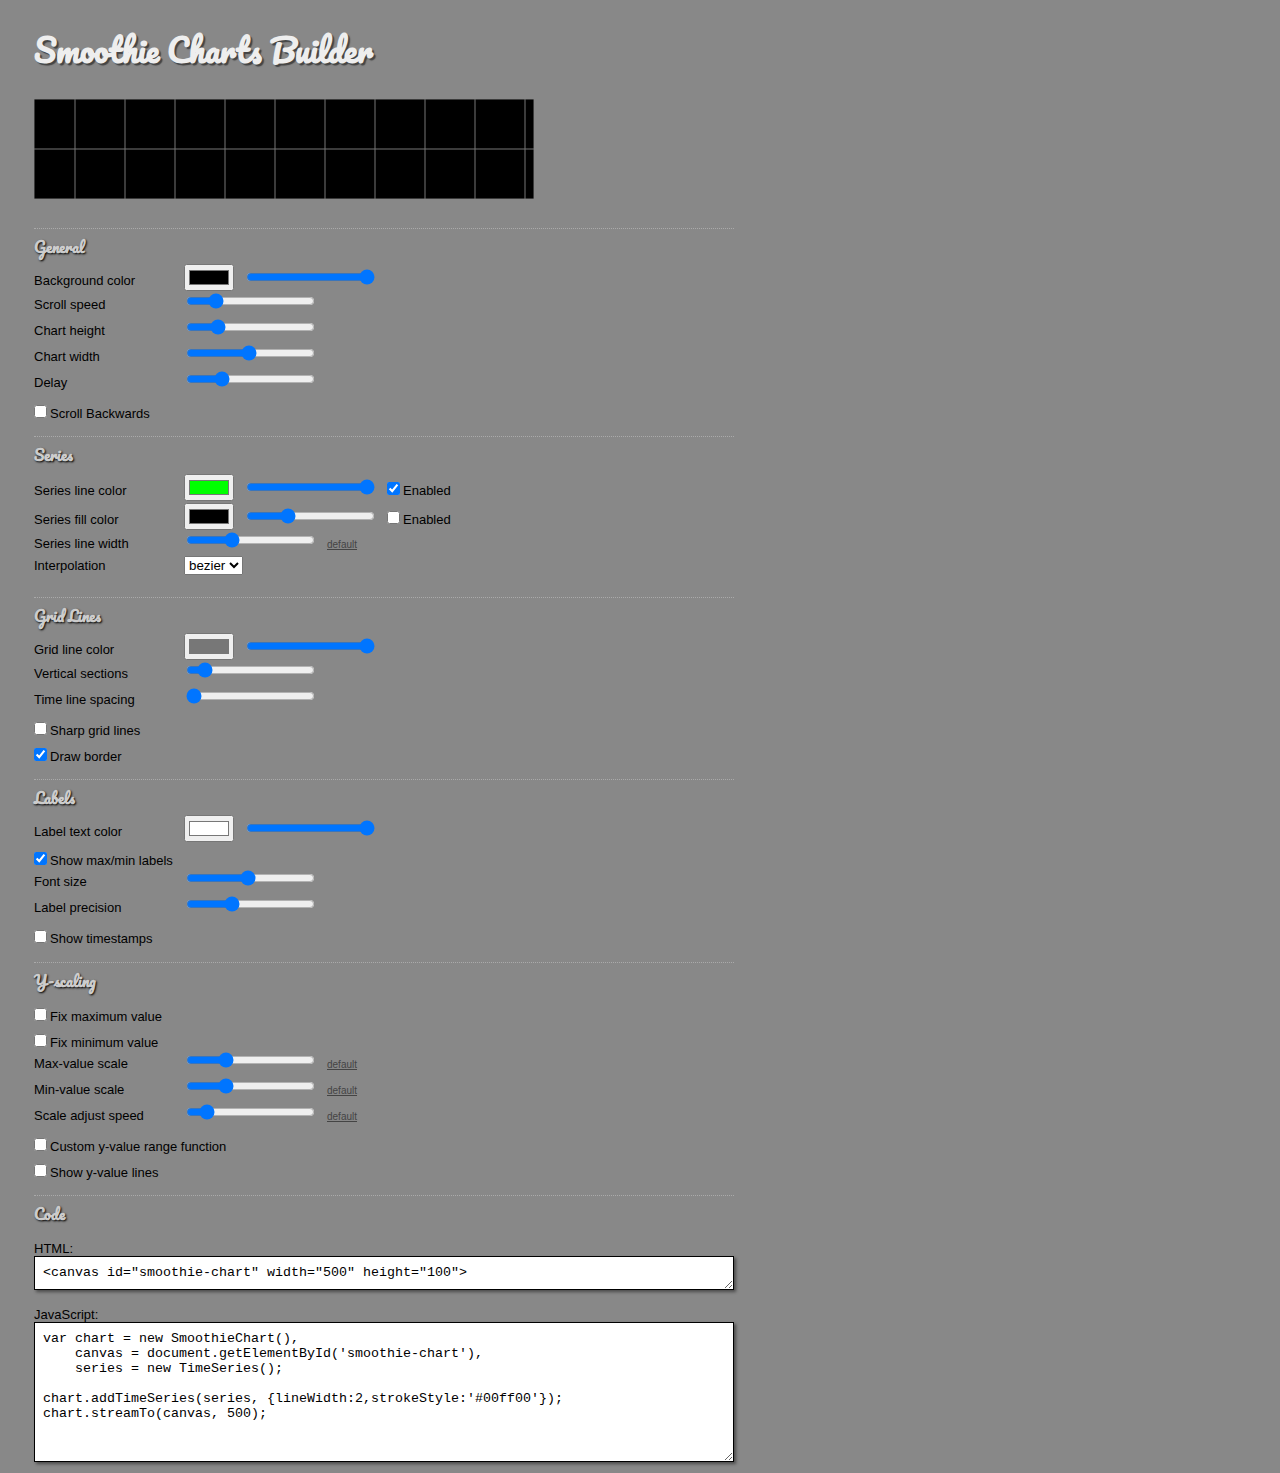
<file: core/libs/smoothie_charts_builder.html>
<!DOCTYPE html>
<html>
  <head>
    <script type="text/javascript" src="smoothie.js"></script>
    <link href="http://fonts.googleapis.com/css?family=Pacifico" rel="stylesheet" type="text/css">
    <script type="text/javascript">

      var series = new TimeSeries();

      // Add random data points at irregular intervals
      var maxYValue = 10000;
      var addValueLoop = function() {
        setTimeout(function() {
          // Generate a random value, centered around zero, raised to the power of 5
          // so that larger values occur less frequently
          var value = Math.pow(Math.random() * 2 - 1, 5) * maxYValue;
          series.append(new Date().getTime(), value);
          addValueLoop();
        }, Math.random() * 1500);
      };
      addValueLoop();

      // A function for nicely rounding numbers up for human beings.
      // Eg: 180.2 -> 200
      //       3.5 -> 5
      //       8.9 -> 10
      var ln10 = Math.log(10);
      var roundUpHumane = function(value)
      {
        // calculate the magnitude of the value
        var mag = Math.floor(Math.log(value) / ln10);
        var magPow = Math.pow(10, mag);

        // calculate the most significant digit of the value
        var magMsd = Math.ceil(value / magPow);

        // promote the MSD to either 1, 2, or 5
        if (magMsd > 5.0)
          magMsd = 10.0;
        else if (magMsd > 2.0)
          magMsd = 5.0;
        else if (magMsd > 1.0)
          magMsd = 2.0;

        return magMsd * magPow;
      };

      var customYRangeFunction = function(range) {
        // Find the greatest absolute value
        var max = Math.max(Math.abs(range.min), Math.abs(range.max));
        // Ensure we're viewing at least a quarter of the range, so that
        // very small values don't appear exaggeratedly large
        max = Math.max(max, 200);
        // Round the limit up to a more pleasant number
        max = roundUpHumane(max);
        return {min: -max, max: max};
      };

      var sampleHorizontalLines = [
          {color:'#ffffff', lineWidth: 1, value: 0},
          {color:'#880000', lineWidth: 2, value: Math.round(maxYValue/3)},
          {color:'#880000', lineWidth: 2, value: Math.round(-maxYValue/3)}
      ];

      var updateCode = function(canvas, chart) {
        document.getElementById('html-code').textContent = '<canvas id="smoothie-chart" width="' + canvas.width + '" height="' + canvas.height + '">';

        var chartOptions = difference(chart.options, SmoothieChart.defaultChartOptions);
        var seriesOptionsJs = toJsCode(difference(chart.seriesSet[0].options, SmoothieChart.defaultSeriesPresentationOptions));

        var js = "";

        if (chart.options.timestampFormatter) {
          chartOptions.timestampFormatter = "SmoothieChart.timeFormatter";
        }

        if (chart.options.yRangeFunction) {
          chartOptions.yRangeFunction = "myYRangeFunction";
          js += "function myYRangeFunction(range) {\n";
          js += "  // TODO implement your calculation using range.min and range.max\n";
          js += "  var min = ...;\n";
          js += "  var max = ...;\n";
          js += "  return {min: min, max: max};\n";
          js += "}\n\n";
        }

        if (chart.options.horizontalLines && chart.options.horizontalLines.length) {
          chartOptions.horizontalLines = chart.options.horizontalLines;
        }

        js += "var chart = new SmoothieChart(" + toJsCode(chartOptions) + "),\n";
        js += "    canvas = document.getElementById('smoothie-chart'),\n";
        js += "    series = new TimeSeries();\n\n";
        js += "chart.addTimeSeries(series" + (seriesOptionsJs ? ', ' + seriesOptionsJs : '') + ");\n";
        js += "chart.streamTo(canvas, " + chart.delay + ");";

        js = js.replace("'SmoothieChart.timeFormatter'", 'SmoothieChart.timeFormatter')
               .replace("'myYRangeFunction'", 'myYRangeFunction');

        document.getElementById('javascript-code').textContent = js;
      };

      var toJsCode = function(obj) {
        var code = JSON.stringify(obj).replace(/"([a-z0-9_]+)":/gi,'$1:').replace(/"/g, "'");
        if (code === '{}') {
          code = '';
        }
        return code;
      };

      // returns values in a but not in b
      var difference = function(a, b) {
        var result = {};
        for (var key in a)
        {
          if (!a.hasOwnProperty(key) || a[key] === b[key]) {
            continue;
          }

          if (typeof(a[key]) === 'object') {
            if (a[key] instanceof Array) {
              // ignore arrays
            } else {
              var sub = difference(a[key], b[key]);
              if (Object.keys(sub).length)
                result[key] = sub;
            }
          } else {
            result[key] = a[key];
          }
        }
        return result;
      };

      function onLoad() {
        var chart = new SmoothieChart(),
            canvas = document.getElementById('chart');

        chart.addTimeSeries(series, { strokeStyle: '#00ff00', lineWidth: 2 });
        chart.streamTo(canvas, 500);

        updateCode(canvas, chart);

        var controlContainer = document.getElementById('controls'),
            inputIdCounter = 0;

        var setVisible = function(element, isVisible) {
          element.style.display = isVisible ? '' : 'none';
        };

        var startControlSection = function(name) {
          var controlDiv = document.createElement('h3');
          controlDiv.textContent = name;
          controlContainer.appendChild(controlDiv);
        };

        var bindRange = function(options) {
          var inputId = 'input' + (inputIdCounter++),
              scale = options.scale || 1,
              defaultLink;

          var controlDiv = document.createElement('div');
          controlDiv.className = 'control';
          controlContainer.appendChild(controlDiv);

          var label = document.createElement('label');
          label.className = 'slider';
          label.htmlFor = inputId;
          label.textContent = options.name;
          controlDiv.appendChild(label);

          var slider = document.createElement('input');
          slider.id = inputId;
          slider.type = 'range';
          slider.min = options.min * scale;
          slider.max = options.max * scale;
          if (options.step) {
            slider.step = options.step * scale;
          }
          var defaultValue = options.target[options.propertyName];
          slider.value = defaultValue * scale;
          slider.onchange = function() {
            options.target[options.propertyName] = parseInt(slider.value) / scale;
            setVisible(defaultLink, slider.value != defaultValue);
            updateCode(canvas, chart);
          };
          controlDiv.appendChild(slider);

          defaultLink = document.createElement('a');
          defaultLink.href = '#';
          defaultLink.className = 'default';
          defaultLink.textContent = 'default';
          defaultLink.onclick = function() {
            slider.value = defaultValue * scale;
            slider.onchange();
            return false;
          };
          setVisible(defaultLink, slider.value != defaultValue);
          controlDiv.appendChild(defaultLink);
        };

        var bindDropDown = function(options) {
          var inputId = 'input' + (inputIdCounter++),
              defaultLink;

          var controlDiv = document.createElement('div');
          controlDiv.className = 'control';
          controlContainer.appendChild(controlDiv);

          var label = document.createElement('label');
          label.className = 'slider';
          label.htmlFor = inputId;
          label.textContent = options.name;
          controlDiv.appendChild(label);

          var select = document.createElement('select');
          select.id = inputId;
          var defaultValue = options.target[options.propertyName] || options.values[0];
          select.value = defaultValue;
          for (var i = 0; i < options.values.length; i++)
          {
            var opt = document.createElement('option');
            opt.textContent = options.values[i];
            select.appendChild(opt);
          }
          select.onchange = function() {
            options.target[options.propertyName] = select.value;
            setVisible(defaultLink, select.value != defaultValue);
            updateCode(canvas, chart);
          };
          controlDiv.appendChild(select);

          defaultLink = document.createElement('a');
          defaultLink.href = '#';
          defaultLink.className = 'default';
          defaultLink.textContent = 'default';
          defaultLink.onclick = function() {
            select.value = defaultValue;
            select.onchange();
            return false;
          };
          setVisible(defaultLink, select.value != defaultValue);
          controlDiv.appendChild(defaultLink);
        };

        var bindCheckBox = function(options) {
          var inputId = 'input' + (inputIdCounter++),
              defaultLink;

          var controlDiv = document.createElement('div');
          controlDiv.className = 'control';
          controlContainer.appendChild(controlDiv);

          var checkbox = document.createElement('input');
          checkbox.id = inputId;
          checkbox.type = 'checkbox';
          var defaultValue = options.convertBack
              ? options.convertBack(options.target[options.propertyName])
              : !!options.target[options.propertyName];
          checkbox.checked = defaultValue;
          checkbox.onchange = function() {
            options.target[options.propertyName] = options.convert
                ? options.convert(checkbox.checked)
                : !!checkbox.checked;
            updateCode(canvas, chart);
            setVisible(defaultLink, checkbox.checked !== defaultValue);
          };
          controlDiv.appendChild(checkbox);

          var label = document.createElement('label');
          label.className = 'checkbox';
          label.htmlFor = inputId;
          label.textContent = options.name;
          controlDiv.appendChild(label);

          defaultLink = document.createElement('a');
          defaultLink.href = '#';
          defaultLink.className = 'default';
          defaultLink.textContent = 'default';
          setVisible(defaultLink, checkbox.checked !== defaultValue);
          defaultLink.onclick = function() {
            checkbox.checked = defaultValue;
            checkbox.onchange();
            return false;
          };
          controlDiv.appendChild(defaultLink);
        };

        var bindColor = function(options) {
          var inputId = 'input' + (inputIdCounter++),
              defaultValue = options.target[options.propertyName] || '#000000',
              colorString = defaultValue,
              defaultEnabled = options.optional ? options.enabled : true,
              enabled = defaultEnabled,
              enabledCheckbox,
              defaultLink,
              defaultOpacity = typeof(options.opacity) === 'undefined' ? 1 : options.opacity,
              opacity = defaultOpacity,
              opacitySlider,
              update = function() {
                if (!enabled) {
                  if (options.emptyValue)
                    options.target[options.propertyName] = options.emptyValue;
                  else
                    delete options.target[options.propertyName];
                } else if (opacity === 0) {
                  options.target[options.propertyName] = 'transparent';
                } else if (opacity !== 1) {
                  var result = /^#([a-f\d]{2})([a-f\d]{2})([a-f\d]{2})$/i.exec(colorString);
                  options.target[options.propertyName] = 'rgba('+parseInt(result[1],16)+','+parseInt(result[2],16)+','+parseInt(result[3],16)+','+opacity.toFixed(2)+')';
                } else {
                  options.target[options.propertyName] = colorString;
                }
                setVisible(defaultLink, enabled != defaultEnabled || opacity !== defaultOpacity || (defaultValue && colorString !== defaultValue));
                updateCode(canvas, chart);
              };

          var controlDiv = document.createElement('div');
          controlDiv.className = 'control';

          var label = document.createElement('label');
          label.className = 'color';
          label.htmlFor = inputId;
          label.textContent = options.name;
          controlDiv.appendChild(label);

          controlContainer.appendChild(controlDiv);
          var colorInput = document.createElement('input');
          colorInput.id = inputId;
          colorInput.type = 'color';
          colorInput.value = defaultValue;
          colorString = colorInput.value;
          colorInput.onchange = function() {
            colorString = colorInput.value;
            update();
          };
          controlDiv.appendChild(colorInput);

          if (typeof(options.opacity) !== 'undefined') {
            opacitySlider = document.createElement('input');
            opacitySlider.id = inputId + '-opacity';
            opacitySlider.className = 'opacity';
            opacitySlider.title = 'Opacity';
            opacitySlider.type = 'range';
            opacitySlider.min = 0;
            opacitySlider.max = 100;
            opacitySlider.value = defaultOpacity * 100;
            opacitySlider.onchange = function () {
              opacity = opacitySlider.value / 100;
              update();
            };
            controlDiv.appendChild(opacitySlider);
          }

          if (options.optional) {
            enabledCheckbox = document.createElement('input');
            enabledCheckbox.id = inputId+'-enabled';
            enabledCheckbox.type = 'checkbox';
            enabledCheckbox.checked = defaultEnabled;
            enabledCheckbox.onchange = function() {
              enabled = enabledCheckbox.checked;
              update();
            };
            controlDiv.appendChild(enabledCheckbox);

            var enabledLabel = document.createElement('label');
            enabledLabel.className = 'checkbox';
            enabledLabel.htmlFor = enabledCheckbox.id;
            enabledLabel.textContent = 'Enabled';
            controlDiv.appendChild(enabledLabel);
          }

          defaultLink = document.createElement('a');
          defaultLink.href = '#';
          defaultLink.className = 'default';
          defaultLink.textContent = 'default';
          defaultLink.onclick = function() {
            colorString = colorInput.value = defaultValue;
            opacity = defaultOpacity;
            if (opacitySlider) {
              opacitySlider.value = defaultOpacity * 100;
            }
            if (enabledCheckbox) {
              enabledCheckbox.checked = defaultEnabled;
            }
            enabled = defaultEnabled;
            update();
            return false;
          };
          controlDiv.appendChild(defaultLink);
          update();
        };

        // General
        startControlSection('General');
        bindColor({target: chart.options.grid, name: 'Background color', propertyName: 'fillStyle', opacity: 1});
        bindRange({target: chart.options, name: 'Scroll speed', propertyName: 'millisPerPixel', min: 1, max: 100});
        bindRange({target: canvas, name: 'Chart height', propertyName: 'height', min: 20, max: 400});
        bindRange({target: canvas, name: 'Chart width', propertyName: 'width', min: 20, max: 1000});
        bindRange({target: chart, name: 'Delay', propertyName: 'delay', min: 0, max: 2000});
        bindCheckBox({target: chart.options, name: 'Scroll Backwards', propertyName: 'scrollBackwards'});

        // Series
        startControlSection('Series');
        bindColor({target: chart.seriesSet[0].options, name: 'Series line color', propertyName: 'strokeStyle', optional: true, enabled: true, opacity: 1, emptyValue: 'none'});
        bindColor({target: chart.seriesSet[0].options, name: 'Series fill color', propertyName: 'fillStyle', optional: true, enabled: false, opacity: 0.3});
        bindRange({target: chart.seriesSet[0].options, name: 'Series line width', propertyName: 'lineWidth', min: 0.5, max: 5, scale: 10});
        bindDropDown({
          target: chart.options,
          name: 'Interpolation',
          propertyName: 'interpolation',
          values: ['bezier', 'linear', 'step']
        });

        // Grid lines
        startControlSection('Grid Lines');
        bindColor({target: chart.options.grid, name: 'Grid line color', propertyName: 'strokeStyle', opacity: 1});
        bindRange({target: chart.options.grid, name: 'Vertical sections', propertyName: 'verticalSections', min: 0, max: 20});
        bindRange({target: chart.options.grid, name: 'Time line spacing', propertyName: 'millisPerLine', min: 1000, max: 10000, step: 1000});
        bindCheckBox({target: chart.options.grid, name: 'Sharp grid lines', propertyName: 'sharpLines'});
        bindCheckBox({target: chart.options.grid, name: 'Draw border', propertyName: 'borderVisible'});

        // Labels
        startControlSection('Labels');
        bindColor({target: chart.options.labels, name: 'Label text color', propertyName: 'fillStyle', opacity: 1});
        bindCheckBox({
          target: chart.options.labels,
          name: 'Show max/min labels',
          propertyName: 'disabled',
          convert: function (checked) {
            return !checked;
          },
          convertBack: function (value) {
            return !value;
          }
        });
        bindRange({target: chart.options.labels, name: 'Font size', propertyName: 'fontSize', min: 1, max: 20});
        bindRange({target: chart.options.labels, name: 'Label precision', propertyName: 'precision', min: 0, max: 6});
        bindCheckBox({
          target: chart.options,
          name: 'Show timestamps',
          propertyName: 'timestampFormatter',
          convert: function (checked) {
            return checked ? SmoothieChart.timeFormatter : undefined;
          }
        });

        // Y-scaling
        startControlSection('Y-scaling');
        bindCheckBox({
          target: chart.options,
          name: 'Fix maximum value',
          propertyName: 'maxValue',
          convert: function (checked) {
            return checked ? maxYValue : undefined;
          }
        });
        bindCheckBox({
          target: chart.options,
          name: 'Fix minimum value',
          propertyName: 'minValue',
          convert: function (checked) {
            return checked ? -maxYValue : undefined;
          }
        });
        bindRange({target: chart.options, name: 'Max-value scale', propertyName: 'maxValueScale', min: 0.8, max: 1.5, scale: 100});
        bindRange({target: chart.options, name: 'Min-value scale', propertyName: 'minValueScale', min: 0.8, max: 1.5, scale: 100});
        bindRange({target: chart.options, name: 'Scale adjust speed', propertyName: 'scaleSmoothing', min: .01, max: 1, scale: 1000});
        bindCheckBox({
          target: chart.options,
          name: 'Custom y-value range function',
          propertyName: 'yRangeFunction',
          convert: function (checked) {
            return checked ? customYRangeFunction : undefined;
          }
        });

        // Misc
        bindCheckBox({
          target: chart.options,
          name: 'Show y-value lines',
          propertyName: 'horizontalLines',
          convert: function (checked) {
            return checked ? sampleHorizontalLines : [];
          },
          convertBack: function (value) {
            return value && !!value.length;
          }
        });
      }

    </script>
    <style>
      body {
        padding: 0 26px;
        background-color: #888;
        color: #000;
        font-size: 13px;
        font-family: Helvetica, arial, freesans, clean, sans-serif;
      }
      h1 {
        font-family: Pacifico, sans-serif;
        font-size: 32px;
        text-shadow: 2px 2px 1px #444;
        color: #EEE;
      }
      h3 {
        font-family: Pacifico, sans-serif;
        width: 700px;
        border-top: 1px dotted #aaa;
        padding-top: 4px;
        margin-bottom: 4px;
        color: #ccc;
        text-shadow: 1px 1px 2px #000;
      }
      input[type='checkbox'] {
        margin-left: 0;
      }
      #controls a.default {
        margin-left: 1em;
        font-size: 10px;
        color: #444;
      }
      #controls {
        margin-top: 26px;
      }
      #controls div.control {
        min-height: 26px;
      }
      #controls div.control input.opacity {
        margin: 0 12px;
      }
      #controls div.control input[type='checkbox'] {
        margin-top: 10px;
      }
      #controls div.control label.slider,
      #controls div.control label.color {
        display: inline-block;
        width: 150px;
      }
      #code > div {
        margin-top: 14px;
      }
      #code textarea {
        box-shadow: 2px 2px 3px rgba(0, 0, 0, 0.45);
        padding: 8px;
        width: 700px;
        border: 1px solid black;
        box-sizing: border-box;
      }
    </style>
  </head>
  <body onload="onLoad()">

    <h1>Smoothie Charts Builder</h1>

    <canvas id="chart" width="500" height="100"></canvas>

    <div id="controls"></div>

    <h3>Code</h3>

    <div id="code">
      <div>
        <label for="html-code">HTML:</label><br>
        <textarea readonly id="html-code" style="height:34px;"></textarea>
      </div>
      <div>
        <label for="javascript-code">JavaScript:</label><br>
        <textarea readonly id="javascript-code" style="min-height:140px;"></textarea>
      </div>
    </div>

  </body>
</html>
</file>
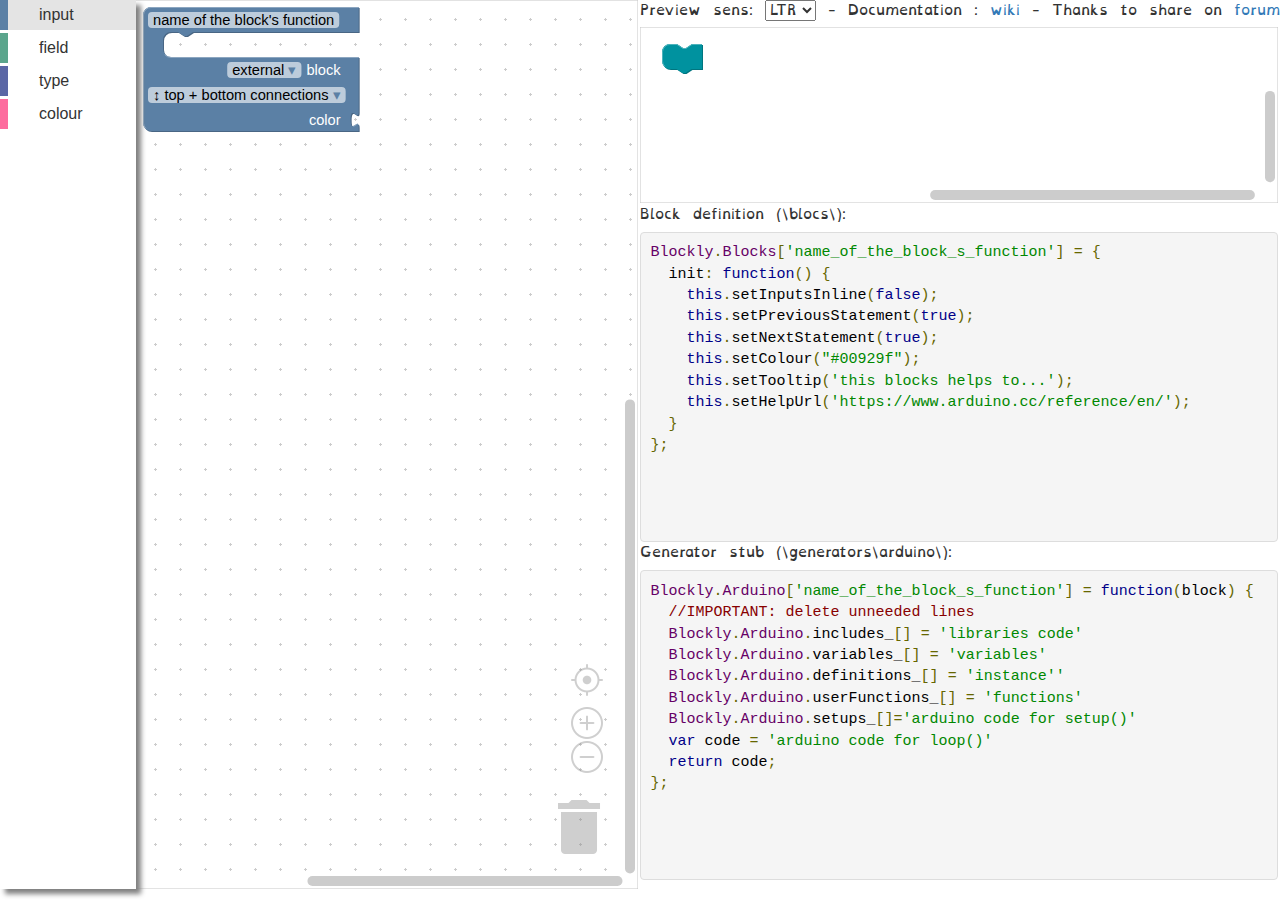
<file: tools/factory/block_factory.html>
<html>
<head>
	<link rel="icon" type="image/png" href="favicon.ico" />
	<meta charset="utf-8">
	<meta name="viewport" content="height=660, initial-scale=1.0, maximum-scale=1.0, user-scalable=no" />
	<link rel="stylesheet" href="../../css/bootstrap.min.BlocklyArduino.css">
	<link rel="stylesheet" href="../../css/blockly@rduino.css">
	<link rel="stylesheet" href="../../css/font-awesome.min.css">
	<link rel="stylesheet" href="../../css/prettify.css">
	<title></title>
</head>
<body>
	<div id="blockly_l" >
		<div id="blockly" ></div>
	</div>
	<div id="blockly_r">
		<div style="height:3%">
			<span id="span_factory_preview"> </span>
			<select id="direction">
				<option value="ltr">LTR</option>
				<option value="rtl">RTL</option>
			</select>			
			<span id="span_factory_help"> </span>
		</div>
		<div style="height:20%">
			<div id="preview" style="position:absolute"></div>
		</div>
		<div style="height:3%">
			<span id="span_BF_divBlocks"> </span> </div>
		<div style="height:35%">
			<pre id="languagePre" style="border:#ddd 1px solid; overflow:auto"></pre>
		</div>
		<div style="height:3%">
			<span id="span_BF_divGenerators"> </span> </div>
		<div style="height:35%">
			<pre id="generatorPre" style="border:#ddd 1px solid; overflow:auto"></pre>
		</div>
	</div>
	<xml id="toolbox_factory" style="display:none">
		<category name="BF_CAT_INPUT" colour="#5B80A5">
			<block type="input_dummy"></block>
			<block type="input_value"></block>
			<block type="input_statement"></block>
		</category>
		<category name="BF_CAT_FIELD" colour="#5BA58C">
			<block type="field_static"></block>
			<block type="field_input"></block>
			<block type="field_math"></block>
			<block type="field_image"></block>
			<block type="field_dropdown"></block>
			<block type="field_variable"></block>
			<block type="field_checkbox"></block>
			<block type="field_angle"></block>
			<block type="field_colour"></block>
		</category>
		<category name="BF_CAT_TYPE" colour="#5B67A5">
			<block type="type_group"></block>
			<block type="type_null"></block>
			<block type="type_boolean"></block>
			<block type="type_number"></block>
			<block type="type_string"></block>
			<block type="type_list"></block>
			<block type="type_other"></block>
		</category>
		<category name="BF_CAT_COLOR" id="colourCategory" colour="#FD6C9E">
			<block type="colour_hue"><mutation colour="360"></mutation><field name="HUE">0</field></block>
			<block type="colour_hue"><mutation colour="60"></mutation><field name="HUE">60</field></block>
			<block type="colour_hue"><mutation colour="120"></mutation><field name="HUE">120</field></block>
			<block type="colour_hue"><mutation colour="180"></mutation><field name="HUE">180</field></block>
			<block type="colour_hue"><mutation colour="240"></mutation><field name="HUE">240</field></block>
			<block type="colour_hue"><mutation colour="300"></mutation><field name="HUE">300</field></block>
		</category>
	</xml>
</body>
    <script>if (typeof module === 'object') {window.module = module; module = undefined;}</script>
	<script type="text/javascript" src="../../core/blockly_compressed.js"></script>
    <script type="text/javascript" src="../../core/libs/jquery-2.1.3.min.js"></script>
	<script type="text/javascript" src="codeFactory.js"></script>
	<script type="text/javascript" src="factory.js"></script>
	<script type="text/javascript" src="blocks.js"></script>
	<script type="text/javascript" src="../../core/libs/prettify.min.js"></script>
    <script>if (window.module) module = window.module;</script>
</html>
</file>
<file: tools/screenduino/styles.css>
@font-face {
    font-family: 'inconsolata';
    src: url('inconsolata.ttf');
}

:root {
    --panelBgGreen: #D9EA95;
    --activePixelGreen: #133700;
    --inactivePixelGreen: #D1E195;
    --panelBgBlue: #95baea;
    --activePixelBlue: #001837;
    --inactivePixelBlue: #8faddb;
    --panelBgRed: #ebbdbd;
    --activePixelRed: #370800;
    --inactivePixelRed: #e4b3b3;
    --panelBgGrayscale: #eeeeee;
    --activePixelGrayscale: #2c2c2c;
    --inactivePixelGrayscale: #e0e0e0;
    --panelBg: var(--panelBgGreen);
    --activePixel: var(--activePixelGreen);
    --inactivePixel: var(--inactivePixelGreen);
    --wrapCode: no-wrap;
}

::selection {
    background-color: var(--inactivePixel);
}

::-webkit-scrollbar {
    width: 5px;
}

::-webkit-scrollbar-track {
    border-radius: 10px;
}

::-webkit-scrollbar-thumb {
    border-radius: 10px;
}

#x82:hover~#eraseAlert, #x162:hover~#eraseAlert, #x204:hover~#eraseAlert {
    opacity: 1 !important;
}

hr {
    border: 0px;
    background-color: var(--inactivePixel);
    height: 1px;
}

h1 {
    font-weight: normal;
    color: var(--activePixel);
    font-size: 120%;
}

h2 {
    font-weight: normal;
    color: #222222;
    font-size: 100%;
    text-align: center;
    margin: 5px 0px 0px 0px;
}

a {
    color: var(--activePixel)!important
}

body {
    background-color: #fafafa;
    font-family: 'inconsolata';
    display: flex;
    flex-direction: column;
    align-items: center;
    margin: 0;
    padding: 0;
    height: 100vh;
    justify-content: center;
    overflow: visible;
}

#credit {
    position: fixed;
    right: 25px;
    bottom: 15px;
    z-index: 9999;
    font-size: 85%;
}

body>div {
    margin-top: 20px;
}

button:active {
    background-color: #f0e6d0;
}

button {
    margin: 10px;
    font-family: 'inconsolata';
    border: none;
    background-color: #FDF6E3;
    padding: 10px 20px 10px 20px;
    border-radius: 5px;
}

#panel {
    display: flex;
    flex-wrap: wrap;
}

#lowerPanel {
    display: flex;
    align-items: center;
    width: 100%;
    justify-content: space-around;
}

#canvas {
    background-color: var(--panelBg);
    display: flex;
    flex-wrap: wrap;
    border-radius: 5px;
}

#pixel {
    box-sizing: border-box;
    -moz-box-sizing: border-box;
    overflow: hidden;
    border: 1px solid var(--panelBg);
    background-color: var(--inactivePixel);
}

#bitmap {
    box-sizing: border-box;
    font-family: 'inconsolata';
    background-color: #fdf6e3;
    padding: 20px;
    font-size: 85%;
    color: #222;
    min-width: 35vw;
    border-radius: 5px;
    overflow-y: scroll;
    scrollbar-width: thin;
    white-space: var(--wrapCode);
    height: 100%;
}

label {
    font-size: 85%;
}

#clear, #bytes, #createChar, #setCursor {
    margin-left: 20px;
}
</file>
<file: css/menu.css>
* {
  -webkit-box-sizing: border-box;
  -moz-box-sizing: border-box;
  box-sizing: border-box;
}

ul:after, header:after, #main:after {
  clear: both;
  content: "";
  display: table;
}
ul:before, header:before, #main:before {
  content: "";
  display: table;
}

ul {
  list-style: none;
  padding: 0;
  margin: 0;
}

header {
  background: #00969D;
  padding: 0 7%;
  -webkit-transform-style: preserve-3d;
  -moz-transform-style: preserve-3d;
  -ms-transform-style: preserve-3d;
  -o-transform-style: preserve-3d;
  transform-style: preserve-3d;
  box-shadow: 0 2px 5px rgba(68, 68, 68, 0.3);
  -webkit-perspective: 1555px;
  -moz-perspective: 1555px;
  perspective: 1555px;
  width: 100%;
}

#main {
  padding: 2.5em 7%;
}
#main .efx-info {
  width: 49%;
  float: left;
  padding: 2em 1em;
  font-weight: 700;
  border-radius: .2em;
}
#main .efx-info h1 {
  line-height: 1;
  display: inline-block;
  padding: .1em .2em;
  font-size: 5em;
  margin: 0;
  background: #e3e3e3;
}
#main .efx-info p {
  margin: 0;
}
#main #efx-name {
  color: #2F5D60;
  font-weight: 900;
  border-bottom: 4px solid #f5f5f5;
}
#main #efx-ease {
  color: #34495E;
}
#main .menu-chks {
  position: relative;
  line-height: 1;
  font-size: .9em;
  width: 45%;
  float: right;
}
#main .menu-chks input {
  margin-right: .5em;
}
#main .menu-chks input:checked + span {
  color: #2F5D60;
}
#main .menu-chks input:checked + span:before {
  content: "\f046";
}
#main .menu-chks span {
  -webkit-transition: all 0.2s ease;
  -moz-transition: all 0.2s ease;
  transition: all 0.2s ease;
}
#main .menu-chks span:before {
  font-family: 'FontAwesome';
  position: absolute;
  left: 12px;
  top: 10px;
  color: #3b536b;
  content: "\f096";
  font-size: 1.4em;
}
#main .menu-chks label {
  color: #e8e8e8;
  font-weight: 600;
  display: inline-block;
  position: relative;
  margin: .25em;
  background: #00969D;
  padding: .8em 1.2em .8em 2.5em;
  border-radius: .4em;
}
#main .menu-chks label:hover {
  cursor: pointer;
}
/*defined in \css\blockly@rduino.css line 43
#divTitreMenu {
  position: absolute;
  left: 205px;
  width: 100%;
  background: #00969D;  
}*/
#divTitreMenu_miniCard, #divTitreMenu_menu {
    display: inline-block;
}
#divTitreMenu_menu {
	float: left;
}
 
#divTitreMenu_miniCard {   overflow:auto;
    margin-left: 0px;
}
  
nav li {
  position: relative;
  display: inline-block;
  /* float: left; */
}
nav a {
  position: relative;
  z-index: 599;
  color: #f5f5f5;
  background: #00969D;
  text-decoration: none;
  display: block;
  padding: .5em;
  font-weight: 600;
  text-transform: uppercase;
  letter-spacing: 1px;
  -webkit-transition: all 0.2s ease;
  -moz-transition: all 0.2s ease;
  transition: all 0.2s ease;
  height: 36px;
}
nav a i[class*="caret"] {
  color: #3b536b;
  margin-left: .15em;
}
nav a:hover {
  color: #005C5F;
  background: #7FCBCD;
  text-decoration: none;
}
nav a:hover + .submenu {
  opacity: 1;
  -webkit-transform: rotateX(0deg);
  -moz-transform: rotateX(0deg);
  -ms-transform: rotateX(0deg);
  -o-transform: rotateX(0deg);
  transform: rotateX(0deg);
  visibility: visible;
}
nav a:focus {
  color: #FFFFFF;
  background: #008184;
  text-decoration: none;
}
nav li.active > a {
  color: #008184;
  background: #FFFFFF;
  text-decoration: none;
}
nav .eiob .submenu {
  -webkit-transition: all 0.3s cubic-bezier(0.68, -0.55, 0.265, 1.55), opacity 0.2s linear;
  -moz-transition: all 0.3s cubic-bezier(0.68, -0.55, 0.265, 1.55), opacity 0.2s linear;
  transition: all 0.3s cubic-bezier(0.68, -0.55, 0.265, 1.55), opacity 0.2s linear;
}
nav .ln .submenu {
  -webkit-transition: all 0.3s linear;
  -moz-transition: all 0.3s linear;
  transition: all 0.3s linear;
}
nav .ei .submenu {
  -webkit-transition: all 0.3s ease-in, opacity 0.2s linear;
  -moz-transition: all 0.3s ease-in, opacity 0.2s linear;
  transition: all 0.3s ease-in, opacity 0.2s linear;
}
nav .eo .submenu {
  -webkit-transition: all 0.3s ease-out, opacity 0.2s linear;
  -moz-transition: all 0.3s ease-out, opacity 0.2s linear;
  transition: all 0.3s ease-out, opacity 0.2s linear;
}
nav .submenu {
  display: block;
  opacity: 0;
  position: absolute;
  visibility: hidden;
  z-index: 499;
  width: 14em;
  top: 100%;
  left: 0;
  color: #016C8C;
  background: #80CBCD;
  box-shadow: 0 2px 5px rgba(68, 68, 68, 0.3);
  -webkit-transform-origin: top center;
  -moz-transform-origin: top center;
  -ms-transform-origin: top center;
  -o-transform-origin: top center;
  transform-origin: top center;
  -webkit-transform: rotateX(-90deg);
  -moz-transform: rotateX(-90deg);
  -ms-transform: rotateX(-90deg);
  -o-transform: rotateX(-90deg);
  transform: rotateX(-90deg);
  -webkit-transition: all 0.25s ease;
  -moz-transition: all 0.25s ease;
  transition: all 0.25s ease;
}
nav .submenu li > .submenu {
  top: 0;
  left: 100%;
}
nav .submenu:hover {
  opacity: 1;
  -webkit-transform: rotateX(0deg);
  -moz-transform: rotateX(0deg);
  -ms-transform: rotateX(0deg);
  -o-transform: rotateX(0deg);
  transform: rotateX(0deg);
  visibility: visible;
}
nav .submenu li {
  float: none;
  display: block;
}
nav .submenu a {
  width: 100%;
  display: block;
  font-weight: 300;
  padding: 0.8em 2em;
  color: #185D60;
  background: #80CBCD;
  height: auto;
}
nav .submenu a:hover {
  color: #FFFFFF;
  background: #01979D;
}

/*==== Move/Skew In ====*/
nav.mv li:hover + .submenu {
  -webkit-transform: translateX(0px) skewX(0deg);
  -moz-transform: translateX(0px) skewX(0deg);
  -ms-transform: translateX(0px) skewX(0deg);
  -o-transform: translateX(0px) skewX(0deg);
  transform: translateX(0px) skewX(0deg);
}
nav.mv .submenu {
  -webkit-transform-origin: center center;
  -moz-transform-origin: center center;
  -ms-transform-origin: center center;
  -o-transform-origin: center center;
  transform-origin: center center;
  -webkit-transform: translateX(-40px) skewX(-7deg);
  -moz-transform: translateX(-40px) skewX(-7deg);
  -ms-transform: translateX(-40px) skewX(-7deg);
  -o-transform: translateX(-40px) skewX(-7deg);
  transform: translateX(-40px) skewX(-7deg);
}
nav.mv .submenu:hover {
  -webkit-transform: skewX(0deg);
  -moz-transform: skewX(0deg);
  -ms-transform: skewX(0deg);
  -o-transform: skewX(0deg);
  transform: skewX(0deg);
}
</file>
<file: css/blockly@rduino.css>
@CHARSET "UTF-8";

@font-face {
	font-family: "OpenDyslexic";
	src: url('../fonts/OpenDyslexic-Regular.otf');
}

html,body {
	height: 100%;
	background-color: #fff;
	margin: 0;
	font-family: "OpenDyslexic";
}

.rotate180 {
	-webkit-transform: rotate(180deg);
	-moz-transform: rotate(180deg);
	-o-transform: rotate(180deg);
	-ms-transform: rotate(180deg);
}

.rotate270 {
    -webkit-transform: rotate(270deg);
    -moz-transform: rotate(270deg);
    -moz-transform: rotate(270deg);
    -o-transform: rotate(270deg);
    -ms-transform: rotate(270deg);
}

.rotate90 {
	-webkit-transform: rotate(90deg);
	-moz-transform: rotate(90deg);
	-o-transform: rotate(90deg);
	-ms-transform: rotate(90deg);
}

#header {
	background: #018790;
	height: 36px;
}

#logo_Titre {
	background: #FFFFFF;
	float: left;
}

#header_titres {
	margin-left: 205px;
	position: absolute;
}

#header_code {
	margin-left: 205px;
	margin-bottom: 5px;
	position: absolute;
}

#header_supervision {
	margin-left: 210px;
	margin-bottom: 5px;
	position: absolute;
}

#divTitre, #divTitreMenu {
	float: left;
}

#btn_levels {
	margin-top: 5px;
	margin-left: 10px;
}

#divTitre p {
	font-size: 15px;
	font-family: "OpenDyslexic";
}

#div_toolboxes {
	float: left;
	margin-top: 5px;
}

#tools_blocks {
	float: right;
	margin-top: 5px;
	margin-right: 10px;
}

#divBody {
    position: absolute;
    top: 36px;
    bottom: 5px;
    width: 100%;
}
/* surcharge css min pour accéssibilité
------------------------------------------------ */
.btn-sm, .btn {
	font-size: 14px;
	/* line-height: 0; */
	padding: 3px 10px;
	border: 1px solid #000000;
}
.btn-sm:hover, .btn:hover {
	background-color: #FFFFFF; 
	border-color: #000000;
	color: #000000;
}
.nav {
	font-size: 14px;
	line-height: 0;
	padding: 0px 0px;
	border: 1px solid #000000;
	border-radius: 5px;
}
.nav-item:active {
	font-size: 14px;
	line-height: 0;
	padding: 0px 0px;
	border: 1px solid #000000;
	border-radius: 5px;
}
#SupNav {
	border: 0px;
}
.btn-level {
	font-size: 16px;
	line-height: 0;
	border: 1px solid #000000;
	padding: 12px 6px;
}
#tab_supervision, #tab_blocks, #tab_arduino {
	font-size: 14px;
	line-height: 0;
	padding: 0px 0px;
	border: 1px #000000;
}
#tab_supervision:hover, #tab_blocks:hover, #tab_arduino:hover {
	background-color: #FFFFFF; 
	border-color: #000000;
	color: #000000;
}
#serialport_ide{
	top: 5px;
}
/*----------------------------------------------- */
.menuPanel-ver {
	clear: both;
	float: left;
	width: 205px;
    padding-left: 5px;
	padding-right: 5px;
	position: absolute;
	height: 100%;
}

html[dir="RTL"] .menuPanel-ver {
    clear: both;
    float: right;
    width: 200px;
    padding-left: 0px;
    padding-right: 10px;
    position: absolute;
}

.div_close_modal {
	padding-right: 10px;	
	float: right;
	bottom: 10px;
	position: absolute;
	text-align: center;
}

#btn_CopyCode {
	position: absolute;
	top: 5px;
	right: 5px;
}

#btn_card_picture_mini {
	padding-right: 10px;	
	float: left;
	text-align: center;
}

#btn_card_picture_maxi {
	padding-right: 10px;	
	float: left;
	text-align: center;
}

.div_miniPicture-ver {
/*     position: absolute; */
/* 	float: left; */
/* 	padding-left: 20px; */
/* 	bottom: 45px; */
    text-align: center;
    clear: both;
}

.div_miniPicture-hor {
  position: absolute;
	clear: right;
	float: center;
	margin: 20px;
	bottom: 105px;
	text-align: center;
}

.div_help_button-ver {
    width: 200px;
    bottom: 10px;
    /* position: absolute; */
    text-align: center;
}

.div_tools_button-ver {
    width: 200px;
    bottom: 50px;
    position: absolute;
    text-align: center;
}

#div_about {
    width: 200px;
    bottom: 130px;
    text-align: center;
}

.div_help_button-hor {
    padding-left: 0px;
    bottom: 10px;
    position: absolute;
    text-align: center;
}

#div_accessibility_button {
    width: 200px;
    bottom: 90px;
    /* position: absolute; */
    text-align: center;
}

html[dir="RTL"] .navbar-right {
    margin-right: -50px;
    width: 225px;
}

.btn_ver {
	text-align : left !important;
	margin: 5px 0;
}

.divTabpanel-ver {
    height: 100%;
	margin-left:205px;
}

html[dir="RTL"] .divTabpanel-ver {
    margin-left:0px;
    margin-right:205px;
}

html[dir="RTL"] #menuPanelConfig, html[dir="RTL"] #menuPanelBlockly, html[dir="RTL"] #menuPanelFiles {
    float: right;
}

.menuPanelBlockly-hor {
	clear:both;
	float: left;
	padding-left: 10px;	
}

html[dir="RTL"] .menuPanelBlockly-hor, html[dir="RTL"] .menuPanelBlockly-ver {
    float: right;
    padding-right: 10px;
	margin-top: 10px;
}

.menuPanelFiles-hor {
	float: right;
	padding-right: 10px;
}

html[dir="RTL"] .menuPanelFiles-hor {
    float: left;
    padding-left: 10px;
}

.divTabpanel-hor {
    position: absolute;
	top: 80px;
	bottom: 0px;
	right: 0px;
	left: 0px;
    margin-left: 10px;
}

html[dir="RTL"] .divTabpanel-hor {
    margin-left: 0px;
}

.divSwitch-hor {
    float: left;
    padding-left: 10px;
}

html[dir="RTL"] .divSwitch-hor {
    float: right;
    padding-right: 10px;
}

.divCard-hor {
    float: left;
    padding-left: 10px;
}

.modal-body-config-global_left {
    position: relative;
	height: 280px
}

.arduino_card_mini_picture_div {
	position:absolute;
	top:0;
	right:5px;
}

#arduino_card_mini_picture {
	max-width:220px;
	max-height:300px;
}

html[dir="RTL"] .divCard-hor {
    float: right;
    padding-right: 10px;
}

.divConfig-hor {
    float: left;
    padding-left: 10px;
}

html[dir="RTL"] .divConfig-hor {
    float: right;
    padding-right: 10px;
}

#btn_logout {
    position: absolute;
    top: 3px;
}

#btn_doc-hor{
	float : left;
	bottom: 10px;
}

#languageMenu {
	/*position: absolute;
	top: 35px;
	right: 15px;*/
}

html[dir="RTL"] #languageMenu {
	left: 10px;
	right: auto;
}

#content_area,#content_blocks,#content_factory {
	height: 100%;
	width: 100%;
}

#content_term,#content_arduino,#content_supervision {
	padding: 5px 5px 20px 0px;
	top: 40px;
	height: 100%;
	width: 100%;
}

#toggle_code {
	width: 25%;
	position: fixed;
	z-index: 1;
	right: 25px;
	top: 50px;
	bottom: 100px;
}

#blockly_l{
	float:left;
	height:99%;
	width:50%;
}
#blockly_r{
	float:right;
	height:99%;
	width:50%;
}
#btn_group {
	position: absolute;
	right: 15px;
	top: 0px;
	z-index: 10;
}
#barre{
	padding : 3px 0px 0px 10px;
	background-color : #018790;
}
#barre_h{
	padding : 5px 5px 5px 10px;
	background-color : #018790;
}
#barre_ide{
	padding : 2px 5px 5px 10px;
	background-color : #018790;
}
#btn_term {
	right: 15px;
	top: 5px;
	z-index: 10;
}
#pre_arduino {
    height: 70%;
    width: 100%;
}
#serial-checboxes {
    margin-left: 20px;
}
html[dir="RTL"] #toggle_code {
    left: 25px;
}

#toggle_code pre {
	height: 100%;
}

#btn_delete {
	position: absolute;
	right: 100px;
	bottom: 40px;
	z-index: 10;
}

html[dir="RTL"] #btn_delete {
    left: 100px;
}

#pre_xml {
	height: 85%;
	width: 100%;
}

#pre_arduino {
    height: 65%;
    width: 100%;
}

#modal-body-config {
	-webkit-column-count: 3;
	-moz-column-count: 3;
	column-count: 3;
}

#select_all {
	margin-left: 15px;
}

html[dir="RTL"] #select_all {
    margin-right: 15px;
}

#span_select_all {
	font-weight: bold;
}

.blocklySvg {
	border-top: none !important;
}

#debug_arduino {
	height: 25%;
	border-width: 2px;
	border-color: black;
	background-color: rgba(8, 8, 8, 1);
	color: rgba(29, 147, 47, 1);
	overflow: auto;
	word-break: break-all;
	word-wrap: break-word;
	white-space: pre-wrap;
}

#local_debug {
	height: 31%;
	width: 100%;
	border-width: 2px;
	border-color: black;
	background-color: rgba(8, 8, 8, 1);
	color: rgba(29, 147, 47, 1);
	overflow: auto;
	word-break: break-all;
	word-wrap: break-word;
	white-space: pre-wrap;
}

.blocklyToolboxDiv {
	background-color: #FFFFFF !important;
	box-shadow: 5px 5px 5px grey !important;
}

.blocklyFlyoutBackground {
	fill: #FFFFFF !important;
	fill-opacity: 1;
	box-shadow: 5px 5px 5px grey !important;
}

.blocklyTreeRoot {
	padding: 0 !important;
}

.blocklyToolboxDiv .blocklyTreeRoot [role="treeitem"] {
	position: relative;
}

.blocklyToolboxDiv_hide .blocklyTreeRoot_hide [role="treeitem"] {
	position: fixed;
}

.blocklyToolboxDiv .blocklyTreeRoot [role="treeitem"]	.blocklyTreeRow {
	line-height: normal !important;
	padding: 6px 50px 6px 12px !important;
}

html[dir="RTL"] .blocklyToolboxDiv .blocklyTreeRoot [role="treeitem"]   .blocklyTreeRow {
    padding: 6px 12px 6px 50px !important;
}

.blocklyTreeRow {
	height: 30px !important;
	line-height: 30px !important;
}

/* .blocklyTreeRow:hover { */
	/* background-color: #018790 !important; */
/* } */

.blocklyTreeSeparator {
	background: none repeat scroll 0 0 #e9f9f9 !important;
	border-bottom: none !important;
	height: 10px !important;
}

.colors_category {
	height: 100%;
	left: 0;
	position: absolute;
	top: 0;
	width: 8px;
}

html[dir="RTL"] .colors_category {
    right: 0;
}

.loading {
    position: fixed;
    left: 0px;
    top: 0px;
    width: 100%;
    height: 100%;
    z-index: 9999;
    background: url(../media/ajax-loading.gif) center no-repeat #fff;
}

#div_miniPicture:hover {
	cursor: pointer;
}
.vignette {
    max-width: 100px;
    max-height: 100px;
}
.margin-top-5 {
	margin-top: 5px;
}
.blocklyScrollbarKnob {
  fill: #00929F !important;
  fill-opacity: 0.7 !important;
}
.blocklyScrollbarBackground {
  stroke-width: 0px !important;
  fill: none !important;
}

#convertModal .modal-content:hover {
  cursor: move;
}
.draggable {
}

#RGB_modal .modal-content:hover {
  cursor: move;
}
.draggable {
}


/* Layout graph
----------------------------------*/
#template_tabs4_pin {
	position: relative;
    left: 0px;
	top: -500px;
}

#CanvasGraph_title {
	position: relative;
    left: 0px;
}

#CanvasGraph_button_div {
	position: relative;
    left: 0px;
}

#CanvasGraph {
	position: relative;
	top: -30px;
    left: 200px;
}

/* Prototype window
----------------------------------*/
.popup_effect {
  background:#11455A;
  opacity: 0.2;
}


/* Prototype window
----------------------------------*/

.btn-arduino { 
  color: #018790; 
  width: 28px;
  height: 28px;
  background-color: #006468; 
  border-color: #000000; 
  line-height: 28px;
  padding:0;
  border-radius:50%;
} 
.btn-arduinoRect { 
  color: #018790;
  width: 28px;
  height: 28px;
  background-color: #006468; 
  border-color: #000000; 
  line-height: 1px;
  padding:0;
  border-radius:0px;
} 
.btn-arduino:hover,.btn-arduinoRect:hover,.btn-arduino:focus {
  background-color: #FFFFFF; 
  border-color: #000000;
} 
.btn-arduino:active,.btn-arduinoRect:active,.btn-arduino.active,.open .dropdown-toggle.btn-arduino,.open .dropdown-toggle.btn-arduinoRect  { 
  background-color: #FFCC00; 
  border-color: #000000;
} 
.btn-arduino.disabled,.btn-arduinoRect[disabled],.btn-arduino[disabled],fieldset[disabled] .btn-arduino,.btn-arduino.disabled:hover,.btn-arduino[disabled]:hover,fieldset[disabled] .btn-arduino:hover, .btn-arduino.disabled:focus, .btn-arduino[disabled]:focus, fieldset[disabled] .btn-arduino:focus, .btn-arduino.disabled:active, .btn-arduino[disabled]:active, fieldset[disabled] .btn-arduino:active, .btn-arduino.disabled.active, .btn-arduino[disabled].active, fieldset[disabled] .btn-arduino.active { 
  background-color: #FFFFFF; 
  border-color: #000000; 
} 
.btn-arduino .badge { 
  color: #00929F; 
  background-color: #ffffff; 
}

#fenetre_term{
	width: 630px;
	height: 415px;
	border: 1px solid #ccc;
	padding:0px 5px 5px 5px;
	margin-bottom: 5px;
	margin-left: 5px;
	border-radius: 5px;
	overflow: auto;
}
h4{
	margin-left: 5px;
}

.fa, .fas{
  display: inline-block;
  font-family: FontAwesome;
  font-style: normal;
  font-weight: normal;
  line-height: 1;
  -webkit-font-smoothing: antialiased;
  -moz-osx-font-smoothing: grayscale;
}
.fa-lg {
  font-size: 1.2em;
  line-height: 0.75em;
  vertical-align: -15%;
}
.fa-1_5x {
  font-size: 1.3em;
}
.fa-2x {
  font-size: 2em;
}
.fa-3x {
  font-size: 3em;
}
.fa-fw {
  width: 1.28571429em;
  text-align: center;
}
.fa-inverse {color: #ffffff;}
.fa-industry:before{content:"\f275"}
.fa-times:before{content:"\f00d"}
.fa-wrench:before{content:"\f0ad"}
.fa-power-off:before {content: "\f011"}
.fa-calendar-check-o:before {content: "\f274"}
.fa-arrow-right:before {content: "\f061"}
.fa-question-circle:before {content: "\f059"}
.fa-info-circle:before {content: "\f05a"}
.fa-camera:before {content: "\f030"}
.fa-code:before {content: "\f121"}
.fa-graduation-cap:before {content: "\f19d"}
.fa-puzzle-piece:before {content: "\f12e"}
.fa-microchip:before{content:"\f2db"}
.fa-repeat:before{content:"\f01e"}
.fa-undo:before{content:"\f0e2"}
.fa-cloud-download:before{content:"\f0ed"}
.fa-file-text:before{content:"\f15c"}
.fa-file:before{content:"\f15b"}
.fa-folder-open:before{content:"\f07c"}
.fa-cog:before{content:"\f013"}
.fa-user:before{content:"\f007"}
.fa-check:before{content:"\f00c"}
.fa-sliders:before{content:"\f1de"}
.fa-envelope:before{content:"\f0e0"}
.fa-terminal:before{content:"\f120"}
.fa-paypal:before{content:"\f1ed"}
.fa-github:before{content:"\f09b"}
</file>
<file: css/prettify.css>
.pln{color:#000}@media screen{.str{color:#080}.kwd{color:#008}.com{color:#800}.typ{color:#606}.lit{color:#066}.pun,.opn,.clo{color:#660}.tag{color:#008}.atn{color:#606}.atv{color:#080}.dec,.var{color:#606}.fun{color:red}}@media print,projection{.str{color:#060}.kwd{color:#006;font-weight:bold}.com{color:#600;font-style:italic}.typ{color:#404;font-weight:bold}.lit{color:#044}.pun,.opn,.clo{color:#440}.tag{color:#006;font-weight:bold}.atn{color:#404}.atv{color:#060}}pre.prettyprint{padding:2px;border:1px solid #888}ol.linenums{margin-top:0;margin-bottom:0}li.L0,li.L1,li.L2,li.L3,li.L5,li.L6,li.L7,li.L8{list-style-type:none}li.L1,li.L3,li.L5,li.L7,li.L9{background:#eee}
</file>
<file: tutorial.css>
/* General Body & Container Styles */
body {
    background-color: #f4f7f6;
    font-family: 'Segoe UI', Arial, sans-serif;
    color: #444;
}

.container {
    max-width: 1100px;
    padding: 20px;
}

/* Header Styles */
.tutorials-header {
    display: flex;
    justify-content: space-between;
    align-items: center;
    padding: 20px 0;
    margin-bottom: 30px;
    border-bottom: 2px solid #e9ecef;
}

.tutorials-header h1 {
    color: #990099;
    margin: 0;
    font-size: 2.5em;
    font-weight: 600;
    display: flex;
    align-items: center;
}

.tutorials-header .fa-graduation-cap {
    margin-right: 15px;
    font-size: 0.9em;
}

.header-buttons .btn {
    margin-left: 10px;
    font-weight: 600;
    border-radius: 6px;
    padding: 8px 16px;
    transition: all 0.2s ease-in-out;
}

.header-buttons .btn-info {
    background-color: #5bc0de;
    border-color: #46b8da;
    color: white;
}

.header-buttons .btn-info:hover {
    background-color: #31b0d5;
    border-color: #269abc;
    transform: translateY(-2px);
    box-shadow: 0 4px 8px rgba(0,0,0,0.1);
}

.header-buttons .btn-primary {
    background-color: #990099;
    border-color: #990099;
}

.header-buttons .btn-primary:hover {
    background-color: #7c007e;
    border-color: #7c007e;
    transform: translateY(-2px);
    box-shadow: 0 4px 8px rgba(0,0,0,0.1);
}

/* Tutorial Category Cards */
.tutorial-category {
    background: #ffffff;
    border-radius: 12px;
    padding: 30px;
    margin-bottom: 30px;
    box-shadow: 0 5px 15px rgba(0,0,0,0.05);
    transition: all 0.3s ease;
}

.tutorial-category:hover {
    transform: translateY(-5px);
    box-shadow: 0 8px 25px rgba(153, 0, 153, 0.08);
}

.tutorial-category h2 {
    color: #990099;
    font-weight: 600;
    margin-top: 0;
    margin-bottom: 20px;
    border-bottom: 2px solid #f0f0f0;
    padding-bottom: 15px;
}

.list-group-item {
    border: none;
    padding: 0;
    margin-bottom: 12px;
}

.tutorial-link {
    color: #555;
    text-decoration: none;
    display: block;
    padding: 12px 15px;
    transition: all 0.2s ease-in-out;
    border-radius: 8px;
    border: 1px solid #e9ecef;
    background-color: #fafafa;
}

.tutorial-link:hover {
    color: #990099;
    background-color: #f8f5ff;
    border-color: #c5a3d9;
    transform: translateX(5px);
}

.tutorial-link i {
    margin-right: 12px;
    width: 22px;
    text-align: center;
    color: #990099;
    font-size: 1.1em;
}

/* Responsive Design */
@media (max-width: 992px) {
    .tutorials-header {
        flex-direction: column;
        align-items: flex-start;
    }

    .tutorials-header h1 {
        margin-bottom: 20px;
    }

    .header-buttons {
        width: 100%;
        display: flex;
        justify-content: flex-start;
    }

    .header-buttons .btn {
        margin-left: 0;
        margin-right: 10px;
    }
}

@media (max-width: 768px) {
    .tutorial-category {
        padding: 20px;
    }

    .header-buttons {
        flex-direction: column;
    }

    .header-buttons .btn {
        width: 100%;
        margin-bottom: 10px;
        margin-right: 0;
    }
}
</file>
